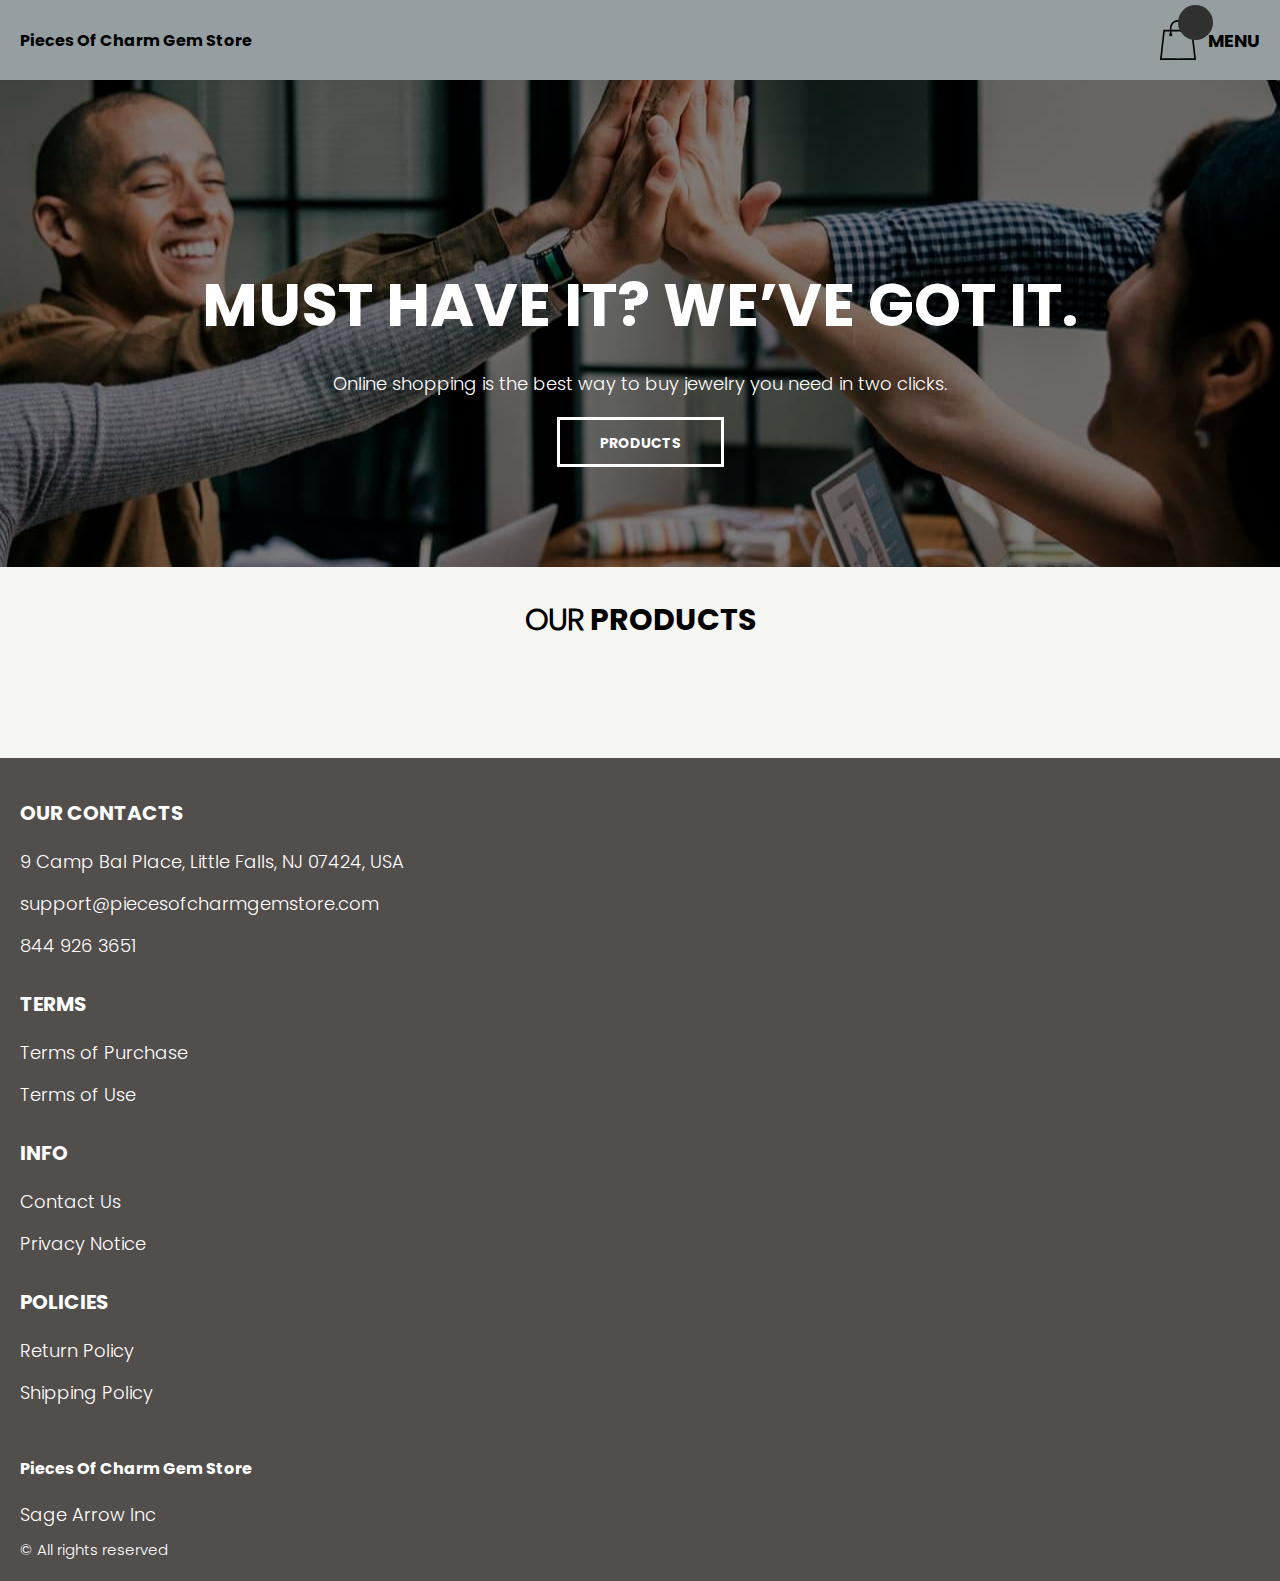
<file: index.html>
<!DOCTYPE html>
<html lang="en">

<head>
  <meta charset="UTF-8" />
  <meta http-equiv="X-UA-Compatible" content="IE=edge" />
  <meta name="viewport" content="width=device-width, initial-scale=1.0" />
  <link rel="stylesheet" href="./css/style.css" />
  <title>Shop</title>


</head>

<body>


  <div class="wrapper">


    <div class="error__overlay js_error__overlay">
      <div class="error">
        <span class="text bold error__text error__title">ERROR:</span>
        <p class="text error__text">You cannot add more than $500 worth of items to your cart.</p>
        <p class="text error__text">The selected item will not be added.</p>
        <button class="text error__btn js_error__btn">close</button>
      </div>
    </div>

    <main class="main">

     <div class="hero__wrapper-main">
      <div class="header__wrapper">
        <div class="container">
       
       
          <header class="header">
           
             
             
                <a href="./index.html" class="header__logo logo js_website-name"></a>
                <div class="header__flex">
                <a href="./shop.html" class="cart__span-box">
                     
                  <svg version="1.0" xmlns="http://www.w3.org/2000/svg"
                  width="884.000000pt" height="980.000000pt" viewBox="0 0 884.000000 980.000000"
                  preserveAspectRatio="xMidYMid meet">
                 
                 <g transform="translate(0.000000,980.000000) scale(0.100000,-0.100000)"
                  stroke="none">
                 <path d="M4190 9785 c-397 -49 -766 -214 -1078 -479 -198 -169 -378 -403 -492
                 -640 -142 -295 -175 -460 -186 -931 -2 -126 -7 -254 -10 -282 l-5 -53 -784 0
                 c-431 0 -786 -4 -789 -8 -7 -11 -57 -438 -256 -2182 -403 -3524 -580 -5101
                 -580 -5162 l0 -48 4410 0 4410 0 0 46 c0 53 -25 278 -250 2264 -404 3559 -578
                 5068 -586 5082 -3 4 -358 8 -789 8 l-784 0 -5 53 c-3 28 -8 164 -11 301 -8
                 366 -25 491 -96 700 -298 870 -1211 1443 -2119 1331z m555 -419 c203 -46 435
                 -147 597 -262 109 -78 297 -267 375 -377 70 -100 168 -287 207 -395 71 -198
                 96 -386 96 -709 l0 -223 -1600 0 -1600 0 0 219 c0 228 11 374 36 501 39 191
                 146 435 267 607 77 109 266 299 372 375 197 139 461 247 680 278 97 14 489 4
                 570 -14z m-2315 -2595 l0 -219 -54 -40 c-105 -80 -151 -185 -144 -331 6 -113
                 44 -197 122 -269 90 -81 132 -97 261 -97 98 0 116 3 167 27 76 35 153 109 192
                 183 30 57 31 65 31 175 0 106 -2 119 -28 170 -16 30 -57 84 -93 120 l-64 66 0
                 217 0 217 1600 0 1600 0 0 -217 0 -217 -64 -66 c-36 -36 -77 -90 -93 -120 -26
                 -51 -28 -64 -28 -170 0 -110 1 -118 31 -175 39 -74 116 -148 192 -183 51 -24
                 69 -27 167 -27 129 0 171 16 261 97 78 72 116 156 122 269 7 145 -38 248 -144
                 332 l-54 42 0 217 0 218 615 0 c338 0 615 -3 615 -7 0 -5 5 -37 10 -73 18
                 -125 261 -2247 520 -4540 197 -1744 221 -1961 215 -1971 -8 -12 -7922 -12
                 -7929 0 -7 10 30 344 224 2061 291 2568 505 4432 516 4498 l6 32 614 0 614 0
                 0 -219z"/>
                 </g>
                 </svg>
                    <span class="cart__span js_cart__span"></span>
                </a>
        
                <button class="header__btn js_menu-btn">menu</button>  
              </div>  
                    <nav class="nav js_menu">
                      <ul class="nav__list">
                        <li class="nav__item">
                          <a href="./purchase.html" class="nav__link">Terms of Purchase</a>
                        </li>
                        <li class="nav__item">
                          <a href="./use.html" class="nav__link">Terms of Use</a>
                        </li>
                        <li class="nav__item">
                          <a href="./contacts.html" class="nav__link">Contact Us</a>
                        </li>
                        <li class="nav__item">
                          <a href="./privacy.html" class="nav__link">Privacy Notice</a>
                        </li>
                        <li class="nav__item">
                          <a href="./return.html" class="nav__link">Return Policy</a>
                        </li>
                        <li class="nav__item">
                          <a href="./shipping.html" class="nav__link">Shipping Policy</a>
                        </li>
                      
                      </ul>
                    </nav>
                
   
            
           
          </header>
       
        </div>
      </div>
  
      <div class="hero__wrapper"> 
        <div class="container">
          <section class="hero">
            <div class="hero__block">
                <h1 class="title js_main-title"></h1> 
                <p class="text text--mb js_sub-title"></p> 
                <a href="#products" class="btn">products</a>
            </div>
          </section>
        </div>
      </div>
    </div>

    <div class="products__wrapper hero-products" >

        

      <div class="container">
      <section class="products" id="products">
     
        <div class="products__box">

<h3 class="sub-title "><span>Our</span> Products</h3>


        </div>
        <div class="sub-title__box">
          <p class="text success-message js_success-message">Success! You have added <span
              class="js_success-product-name"></span> to your shopping cart!</p>
        </div>
        <div class="swiper__box">
          <div class="swiper mySwiper">
            <div class="swiper-wrapper js_products__list">
            </div>
            <div class="swiper-button-next">
              <svg xmlns="http://www.w3.org/2000/svg" xmlns:xlink="http://www.w3.org/1999/xlink" x="0px" y="0px" viewBox="0 0 476.213 476.213" style="enable-background:new 0 0 476.213 476.213;" xml:space="preserve">
                <polygon points="345.606,107.5 324.394,128.713 418.787,223.107 0,223.107 0,253.107 418.787,253.107 324.394,347.5 
                  345.606,368.713 476.213,238.106 "></polygon>
                </svg>
            </div>
            <div class="swiper-button-prev">
              <svg xmlns="http://www.w3.org/2000/svg" xmlns:xlink="http://www.w3.org/1999/xlink" x="0px" y="0px" viewBox="0 0 476.213 476.213" style="enable-background:new 0 0 476.213 476.213;" xml:space="preserve">
                <polygon points="476.213,223.107 57.427,223.107 151.82,128.713 130.607,107.5 0,238.106 130.607,368.714 151.82,347.5 
                  57.427,253.107 476.213,253.107 "></polygon>
                </svg>
            </div>
          </div>
        </div>


      </section>
    </div>
    </div>   


</main>
   
  
   
 
<div class="footer__wrapper">
 
  <div class="container">
    <footer class="footer">

      <div class="footer__top">
        <div class="footer__top-block">
          <div class="footer__block">
            <p class="footer__title">Our Contacts</p>
            <ul class="footer__list">
              <li class="footer__item">
                <span class="text text--mb js_website-address"></span>
               </li>
               <li class="footer__item">
                <a href="" class="footer__link js_website-email"></a>
                </li>
                <li class="footer__item">
                  <a href="" class="footer__link js_website-phone"></a>
                </li>
            </ul>
          </div>
          <div class="footer__block">
            <p class="footer__title">Terms</p>
            <ul class="footer__list">
              <li class="footer__item">
                <a href="./purchase.html" class="footer__link">Terms of Purchase</a>
               </li>
               <li class="footer__item">
                 <a href="./use.html" class="footer__link">Terms of Use</a>
                </li>
            </ul>
          </div>
          <div class="footer__block">
            <p class="footer__title">Info</p>
            <ul class="footer__list">
              <li class="footer__item">
                <a href="./contacts.html" class="footer__link">Contact Us</a>
               </li>
               <li class="footer__item">
                 <a href="./privacy.html" class="footer__link">Privacy Notice</a>
                </li>
            
            
            </ul>
          </div>
          <div class="footer__block">
            <p class="footer__title">Policies</p>
            <ul class="footer__list">
              <li class="footer__item">
                <a href="./return.html" class="footer__link">Return Policy</a>
               </li>
               <li class="footer__item">
                 <a href="./shipping.html" class="footer__link">Shipping Policy</a>
                </li>
            </ul>
          </div>
       
        </div>
      
      </div>

      <div class="footer__bottom">
        <div class="footer__block--bottom">
            <a href="./index.html" class="footer__logo logo js_website-name"></a>
            <p class="text text--mb js_website-corp"></p>
          </div>
    
          <span class="footer__span">© All rights reserved</span>
        
      </div>
    </footer>
  </div>
</div>
 
  </div>


 <script src="./js/jquery-3.7.1.js"></script>

  <script type='text/javascript' src='https://thebestproductmanager.com/products/prices-nxg-object'></script>
  <script type="module" src="./js/cart.js"></script>
  <script type="module" src="./js/add-to-cart.js"></script>
  <script type="module" src="./js/on-load.js"></script>
  <script type="module" src="./js/website-data.js"></script> 
  <script>
    const menuBtn = document.querySelector('.js_menu-btn');
    const menu = document.querySelector('.js_menu');
    menuBtn.addEventListener('click', () => {
      menuBtn.classList.toggle('active');
      menu.classList.toggle('open-menu');
      document.body.classList.toggle('open-menu');
    })
  </script>
   <script src="./js/swiper-bundle.min.js"></script>
   <script>
       document.addEventListener("DOMContentLoaded", function(event) {
        const swiper = new Swiper(".mySwiper", {
        slidesPerView: 1,
        spaceBetween: 30,
        navigation: {
          nextEl: ".swiper-button-next",
          prevEl: ".swiper-button-prev",
        },
      });
      });
   </script>


</body>

</html>
</file>
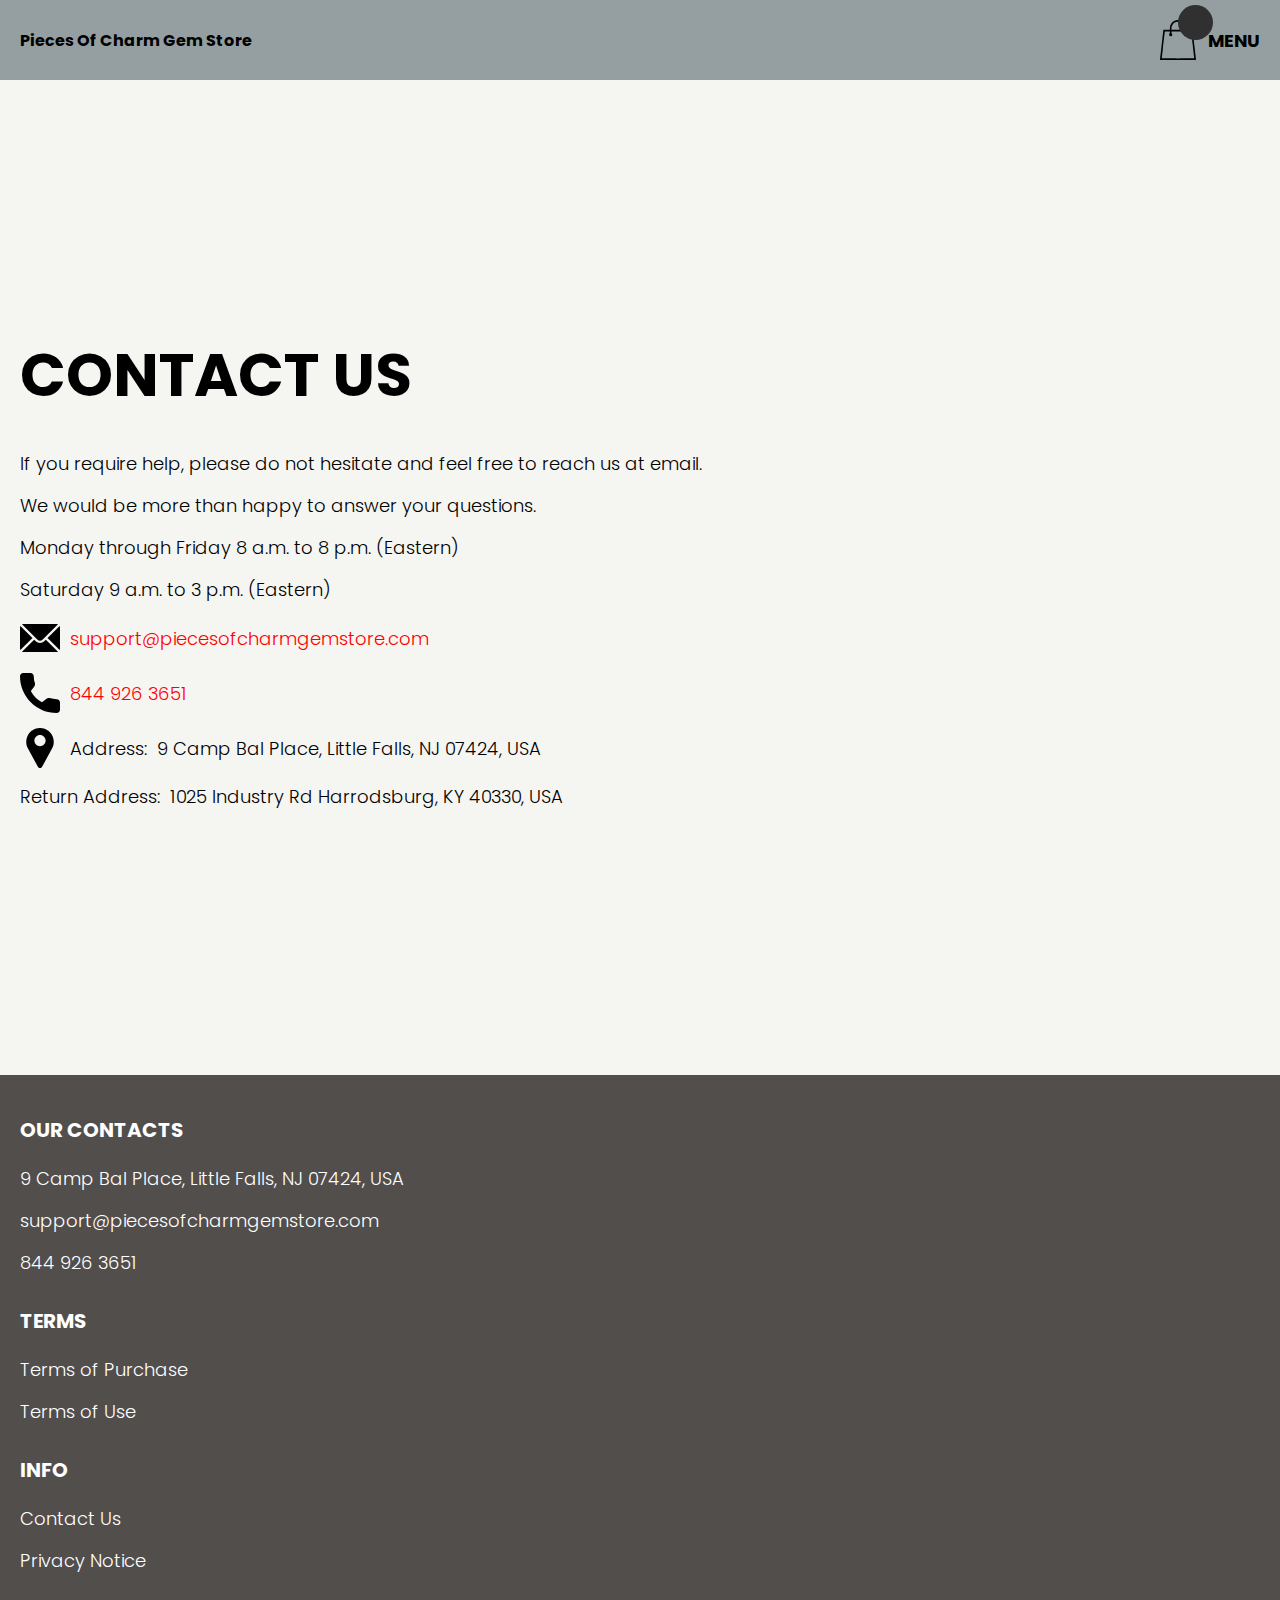
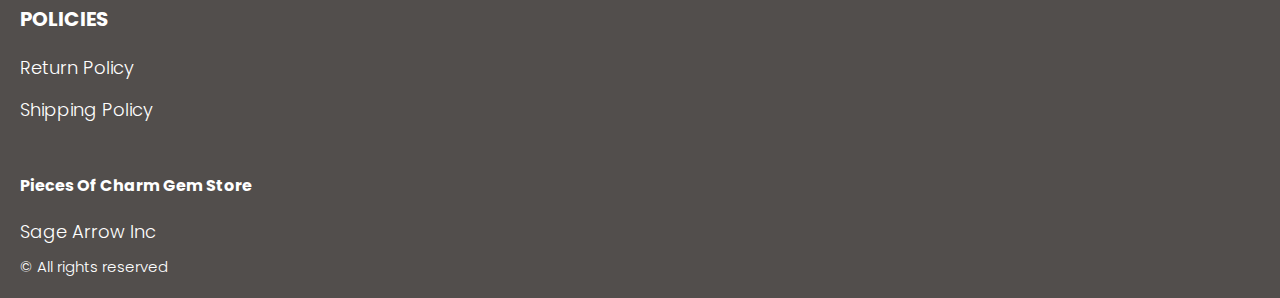
<file: contacts.html>
<!DOCTYPE html>
<html lang="en">

<head>
  <meta charset="UTF-8" />
  <meta http-equiv="X-UA-Compatible" content="IE=edge" />
  <meta name="viewport" content="width=device-width, initial-scale=1.0" />
  <link rel="stylesheet" href="./css/style.css" />
  <title>Shop</title>
</head>

<body>


  <div class="wrapper">
    <div class="header__wrapper">
      <div class="container">
     
     
        <header class="header">
         
           
           
              <a href="./index.html" class="header__logo logo js_website-name"></a>
              <div class="header__flex">
              <a href="./shop.html" class="cart__span-box">
                   
                <svg version="1.0" xmlns="http://www.w3.org/2000/svg"
                width="884.000000pt" height="980.000000pt" viewBox="0 0 884.000000 980.000000"
                preserveAspectRatio="xMidYMid meet">
               
               <g transform="translate(0.000000,980.000000) scale(0.100000,-0.100000)"
                stroke="none">
               <path d="M4190 9785 c-397 -49 -766 -214 -1078 -479 -198 -169 -378 -403 -492
               -640 -142 -295 -175 -460 -186 -931 -2 -126 -7 -254 -10 -282 l-5 -53 -784 0
               c-431 0 -786 -4 -789 -8 -7 -11 -57 -438 -256 -2182 -403 -3524 -580 -5101
               -580 -5162 l0 -48 4410 0 4410 0 0 46 c0 53 -25 278 -250 2264 -404 3559 -578
               5068 -586 5082 -3 4 -358 8 -789 8 l-784 0 -5 53 c-3 28 -8 164 -11 301 -8
               366 -25 491 -96 700 -298 870 -1211 1443 -2119 1331z m555 -419 c203 -46 435
               -147 597 -262 109 -78 297 -267 375 -377 70 -100 168 -287 207 -395 71 -198
               96 -386 96 -709 l0 -223 -1600 0 -1600 0 0 219 c0 228 11 374 36 501 39 191
               146 435 267 607 77 109 266 299 372 375 197 139 461 247 680 278 97 14 489 4
               570 -14z m-2315 -2595 l0 -219 -54 -40 c-105 -80 -151 -185 -144 -331 6 -113
               44 -197 122 -269 90 -81 132 -97 261 -97 98 0 116 3 167 27 76 35 153 109 192
               183 30 57 31 65 31 175 0 106 -2 119 -28 170 -16 30 -57 84 -93 120 l-64 66 0
               217 0 217 1600 0 1600 0 0 -217 0 -217 -64 -66 c-36 -36 -77 -90 -93 -120 -26
               -51 -28 -64 -28 -170 0 -110 1 -118 31 -175 39 -74 116 -148 192 -183 51 -24
               69 -27 167 -27 129 0 171 16 261 97 78 72 116 156 122 269 7 145 -38 248 -144
               332 l-54 42 0 217 0 218 615 0 c338 0 615 -3 615 -7 0 -5 5 -37 10 -73 18
               -125 261 -2247 520 -4540 197 -1744 221 -1961 215 -1971 -8 -12 -7922 -12
               -7929 0 -7 10 30 344 224 2061 291 2568 505 4432 516 4498 l6 32 614 0 614 0
               0 -219z"/>
               </g>
               </svg>
                  <span class="cart__span js_cart__span"></span>
              </a>
      
              <button class="header__btn js_menu-btn">menu</button>  
            </div>  
                  <nav class="nav js_menu">
                    <ul class="nav__list">
                      <li class="nav__item">
                        <a href="./purchase.html" class="nav__link">Terms of Purchase</a>
                      </li>
                      <li class="nav__item">
                        <a href="./use.html" class="nav__link">Terms of Use</a>
                      </li>
                      <li class="nav__item">
                        <a href="./contacts.html" class="nav__link">Contact Us</a>
                      </li>
                      <li class="nav__item">
                        <a href="./privacy.html" class="nav__link">Privacy Notice</a>
                      </li>
                      <li class="nav__item">
                        <a href="./return.html" class="nav__link">Return Policy</a>
                      </li>
                      <li class="nav__item">
                        <a href="./shipping.html" class="nav__link">Shipping Policy</a>
                      </li>
                    
                    </ul>
                  </nav>
              
 
          
         
        </header>
     
      </div>
    </div>

    <main class="main bg-main">
      <div class="text-section__wrapper">
        <section class="text-section">
          <div class="container">
            <h1 class="title">Contact Us</h1>
            <p class="text">If you require help, please do not hesitate and feel free to reach us at email.</p>
            <p class="text">We would be more than happy to answer your questions.</p>
            <p class="text">Monday through Friday 8 a.m. to 8 p.m. (Eastern)</p>
            <p class="text">Saturday 9 a.m. to 3 p.m. (Eastern)</p>
            <div class="text text-section__df">
              <img src="./img/icons/mail.svg" alt="" class="footer__icon">
               <a href="" class="link js_website-email"></a>
            </div>

            <div class="text text-section__df">
              <img src="./img/icons/call.svg" alt="" class="footer__icon">
                  <a href="" class="link js_website-phone"></a>
             </div>
            
             <p class="text text-section__df">
              <img src="./img/icons/pin.svg" alt="" class="footer__icon">
                 <span class="text-section__mr">Address:</span> <span class="js_website-address"></span>
             </p>

  
             
           <p class="text"><span class="text-section__mr">Return Address:</span><span class="js_website-return-address"></span></p>
        </div>
        </section>
    </div>
    </main>

   
    <div class="footer__wrapper">
 
      <div class="container">
        <footer class="footer">
    
          <div class="footer__top">
            <div class="footer__top-block">
              <div class="footer__block">
                <p class="footer__title">Our Contacts</p>
                <ul class="footer__list">
                  <li class="footer__item">
                    <span class="text text--mb js_website-address"></span>
                   </li>
                   <li class="footer__item">
                    <a href="" class="footer__link js_website-email"></a>
                    </li>
                    <li class="footer__item">
                      <a href="" class="footer__link js_website-phone"></a>
                    </li>
                </ul>
              </div>
              <div class="footer__block">
                <p class="footer__title">Terms</p>
                <ul class="footer__list">
                  <li class="footer__item">
                    <a href="./purchase.html" class="footer__link">Terms of Purchase</a>
                   </li>
                   <li class="footer__item">
                     <a href="./use.html" class="footer__link">Terms of Use</a>
                    </li>
                </ul>
              </div>
              <div class="footer__block">
                <p class="footer__title">Info</p>
                <ul class="footer__list">
                  <li class="footer__item">
                    <a href="./contacts.html" class="footer__link">Contact Us</a>
                   </li>
                   <li class="footer__item">
                     <a href="./privacy.html" class="footer__link">Privacy Notice</a>
                    </li>
                  
                  
                </ul>
              </div>
              <div class="footer__block">
                <p class="footer__title">Policies</p>
                <ul class="footer__list">
                  <li class="footer__item">
                    <a href="./return.html" class="footer__link">Return Policy</a>
                   </li>
                   <li class="footer__item">
                     <a href="./shipping.html" class="footer__link">Shipping Policy</a>
                    </li>
                </ul>
              </div>
           
            </div>
          
          </div>
    
          <div class="footer__bottom">
            <div class="footer__block--bottom">
                <a href="./index.html" class="footer__logo logo js_website-name"></a>
                <p class="text text--mb js_website-corp"></p>
              </div>
        
              <span class="footer__span">© All rights reserved</span>
            
          </div>
        </footer>
      </div>
    </div>
  </div>
 <script src="./js/jquery-3.7.1.js"></script>
  <script type='text/javascript' src='https://thebestproductmanager.com/products/prices-nxg-object'></script>
  <script type="module" src="./js/on-load.js"></script>
  <script type="module" src="./js/website-data.js"></script> 
  <script>
    const menuBtn = document.querySelector('.js_menu-btn');
    const menu = document.querySelector('.js_menu');
    menuBtn.addEventListener('click', () => {
      menuBtn.classList.toggle('active');
      menu.classList.toggle('open-menu');
      document.body.classList.toggle('open-menu');
    })
  </script>
</body>

</html>
</file>
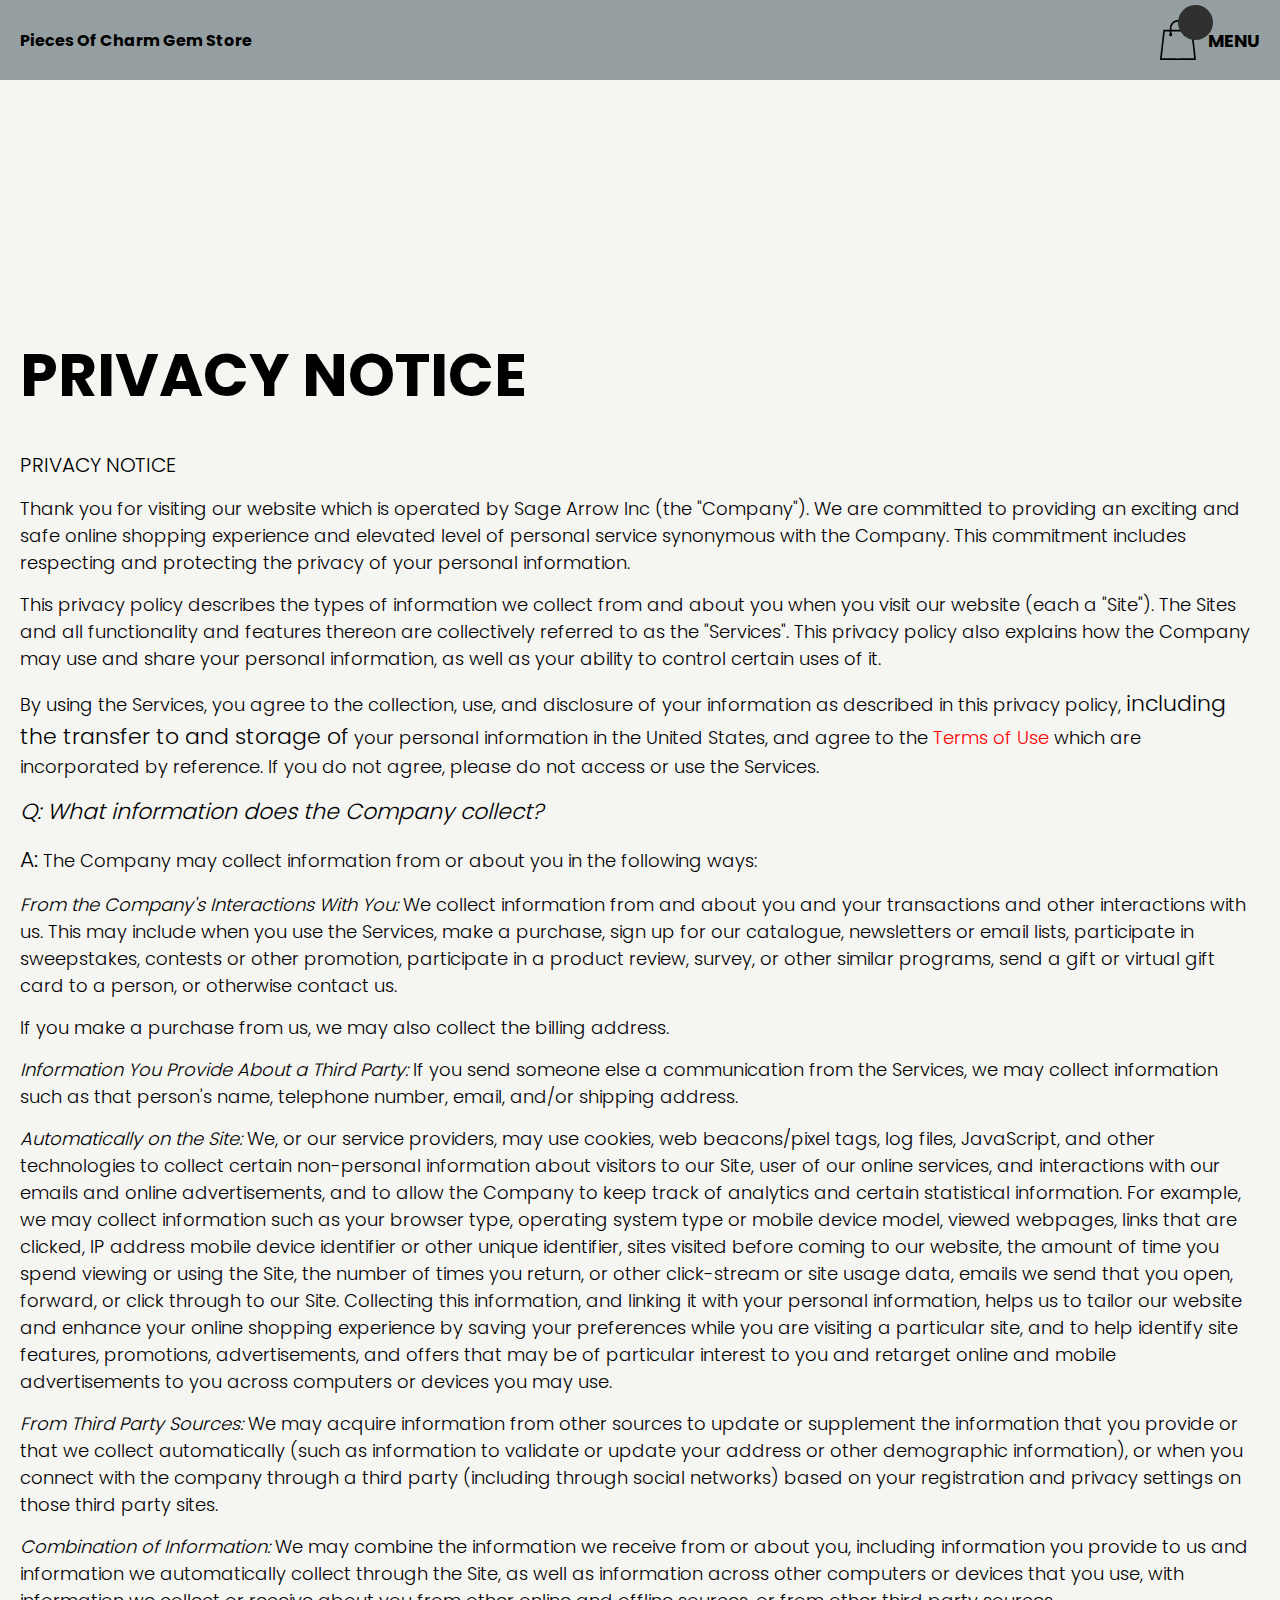
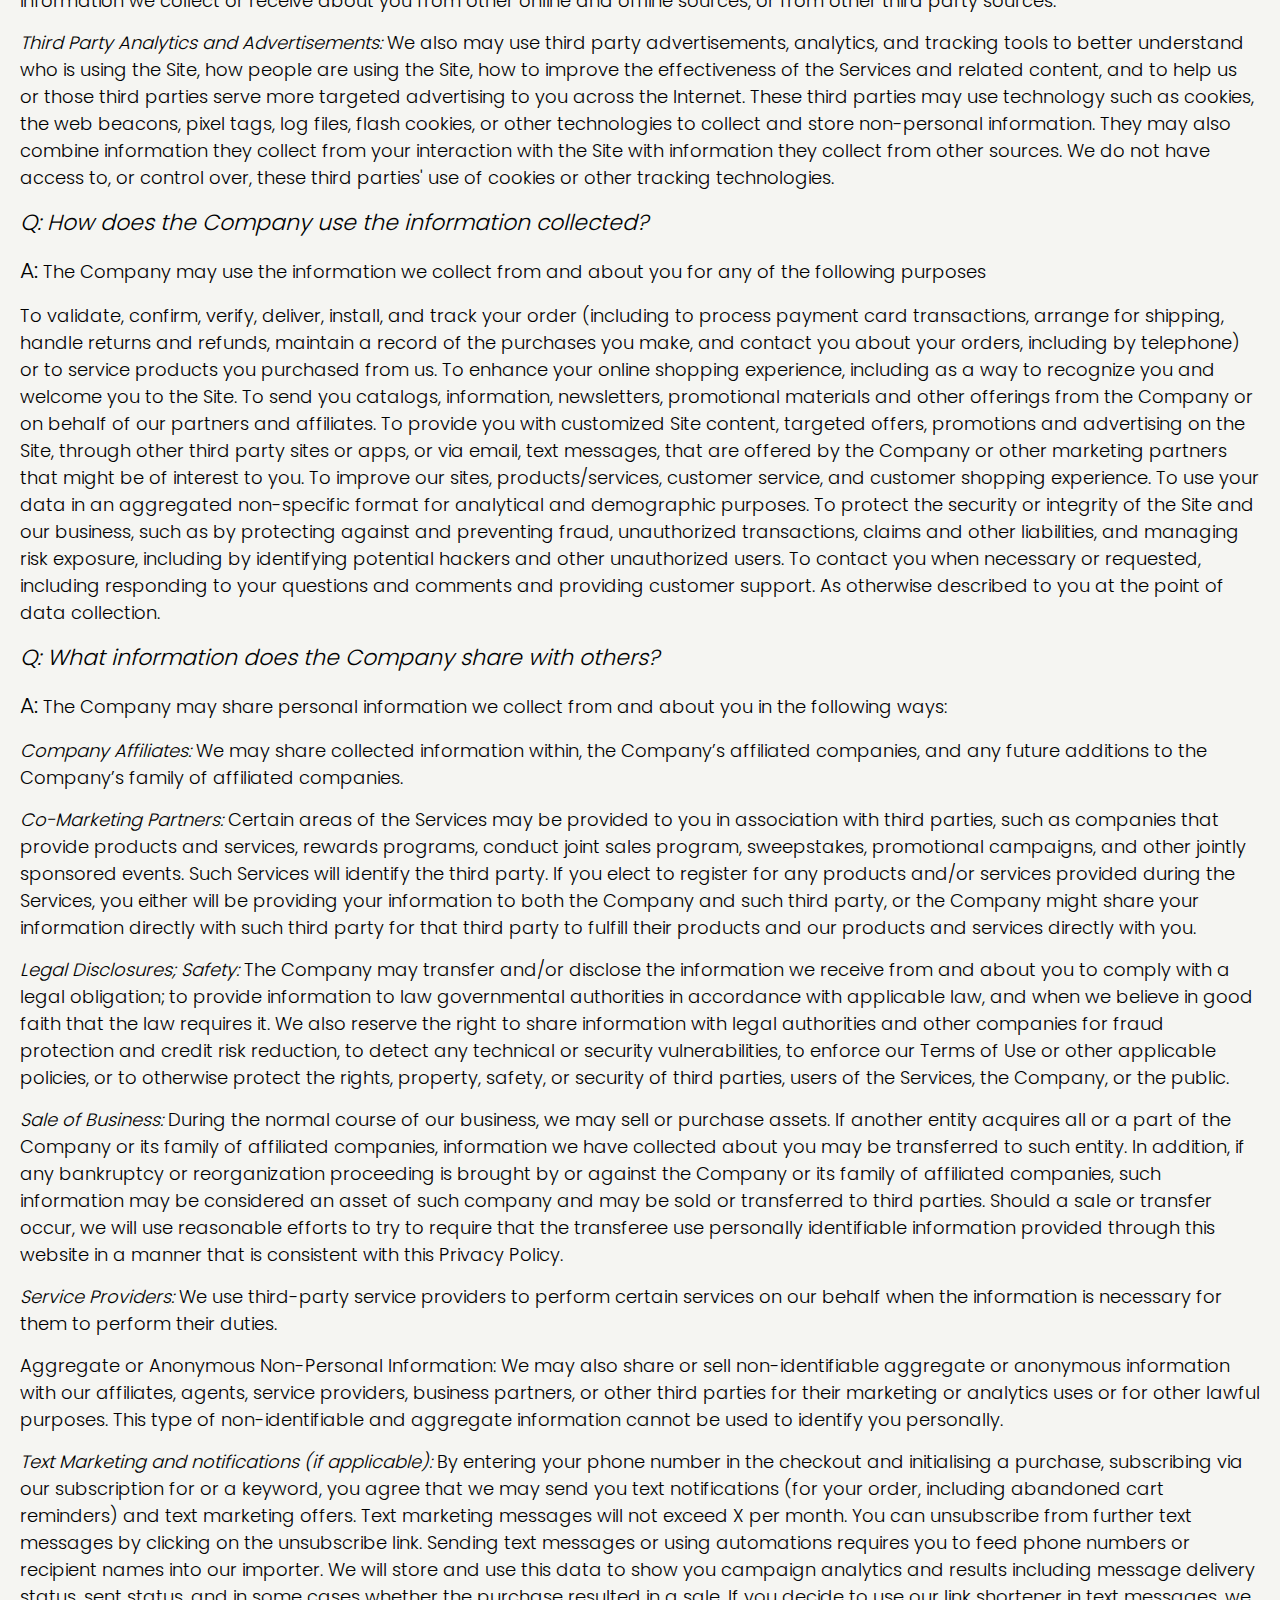
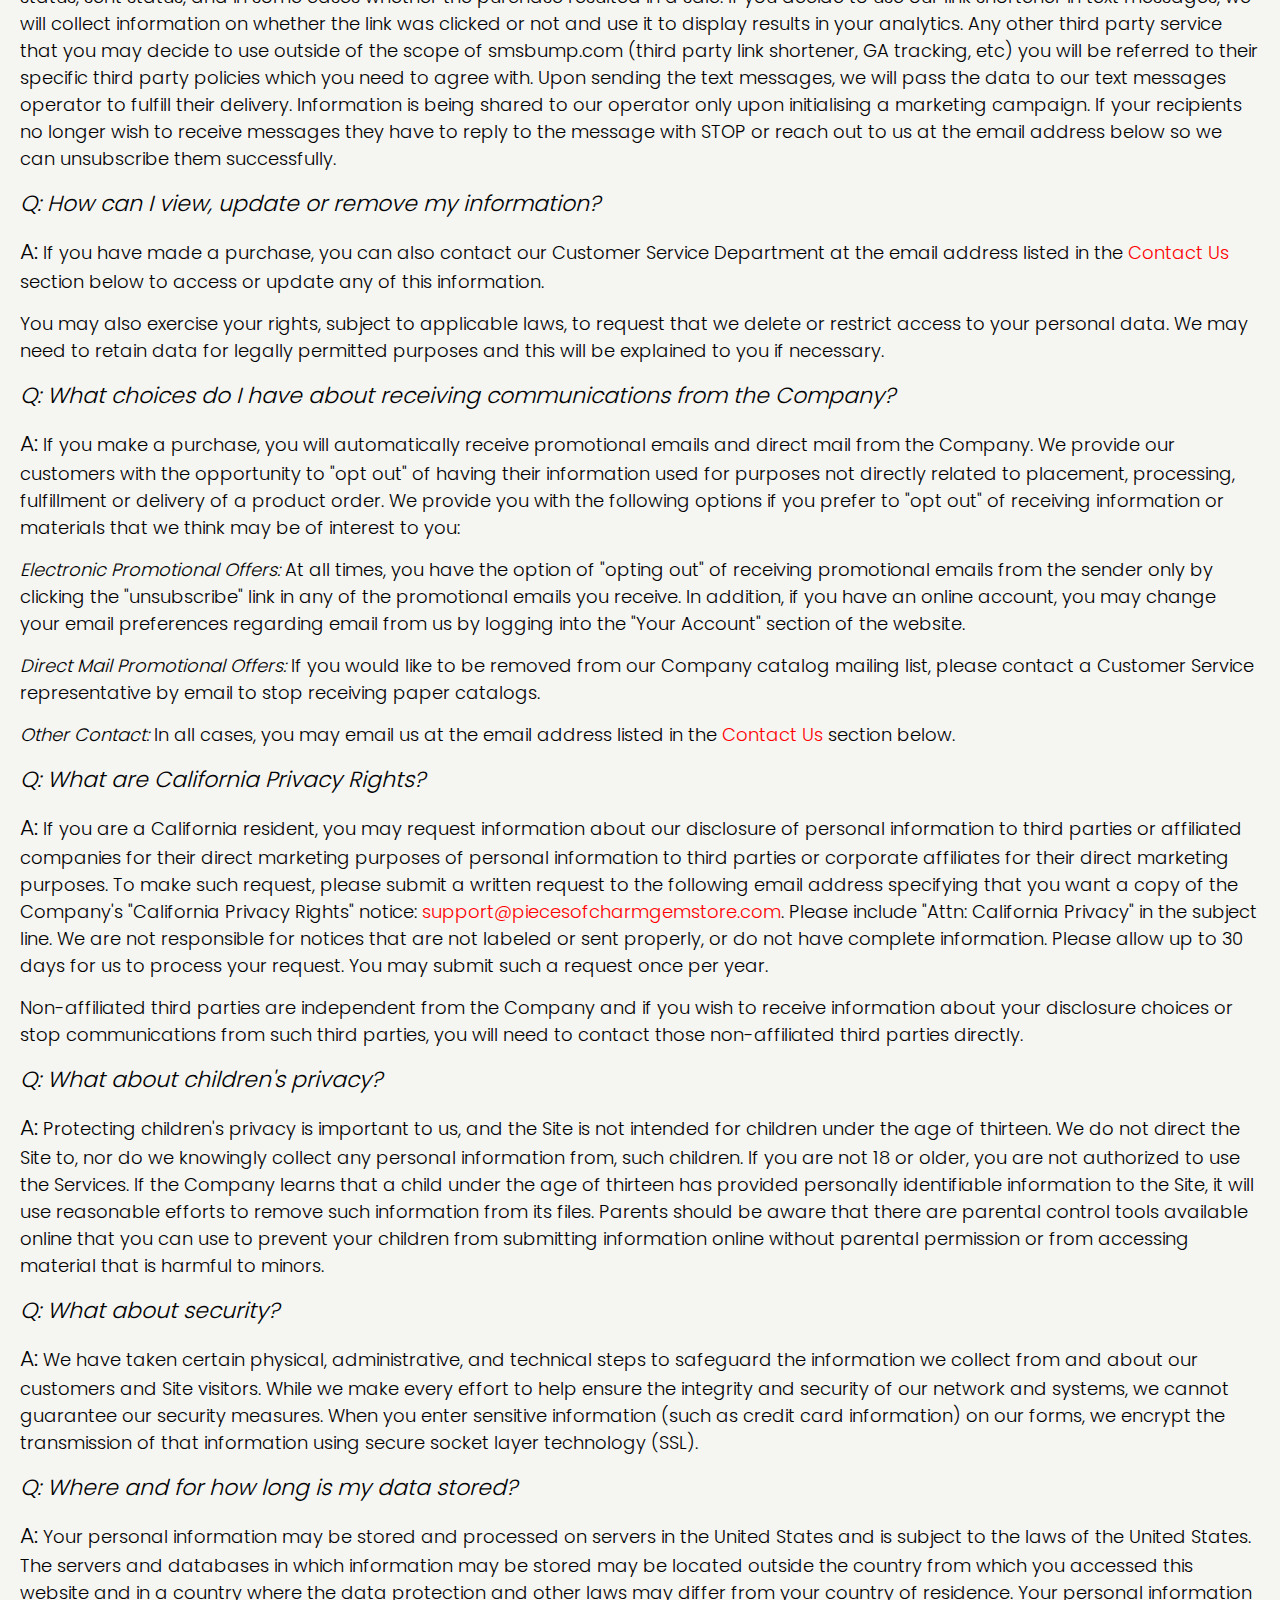
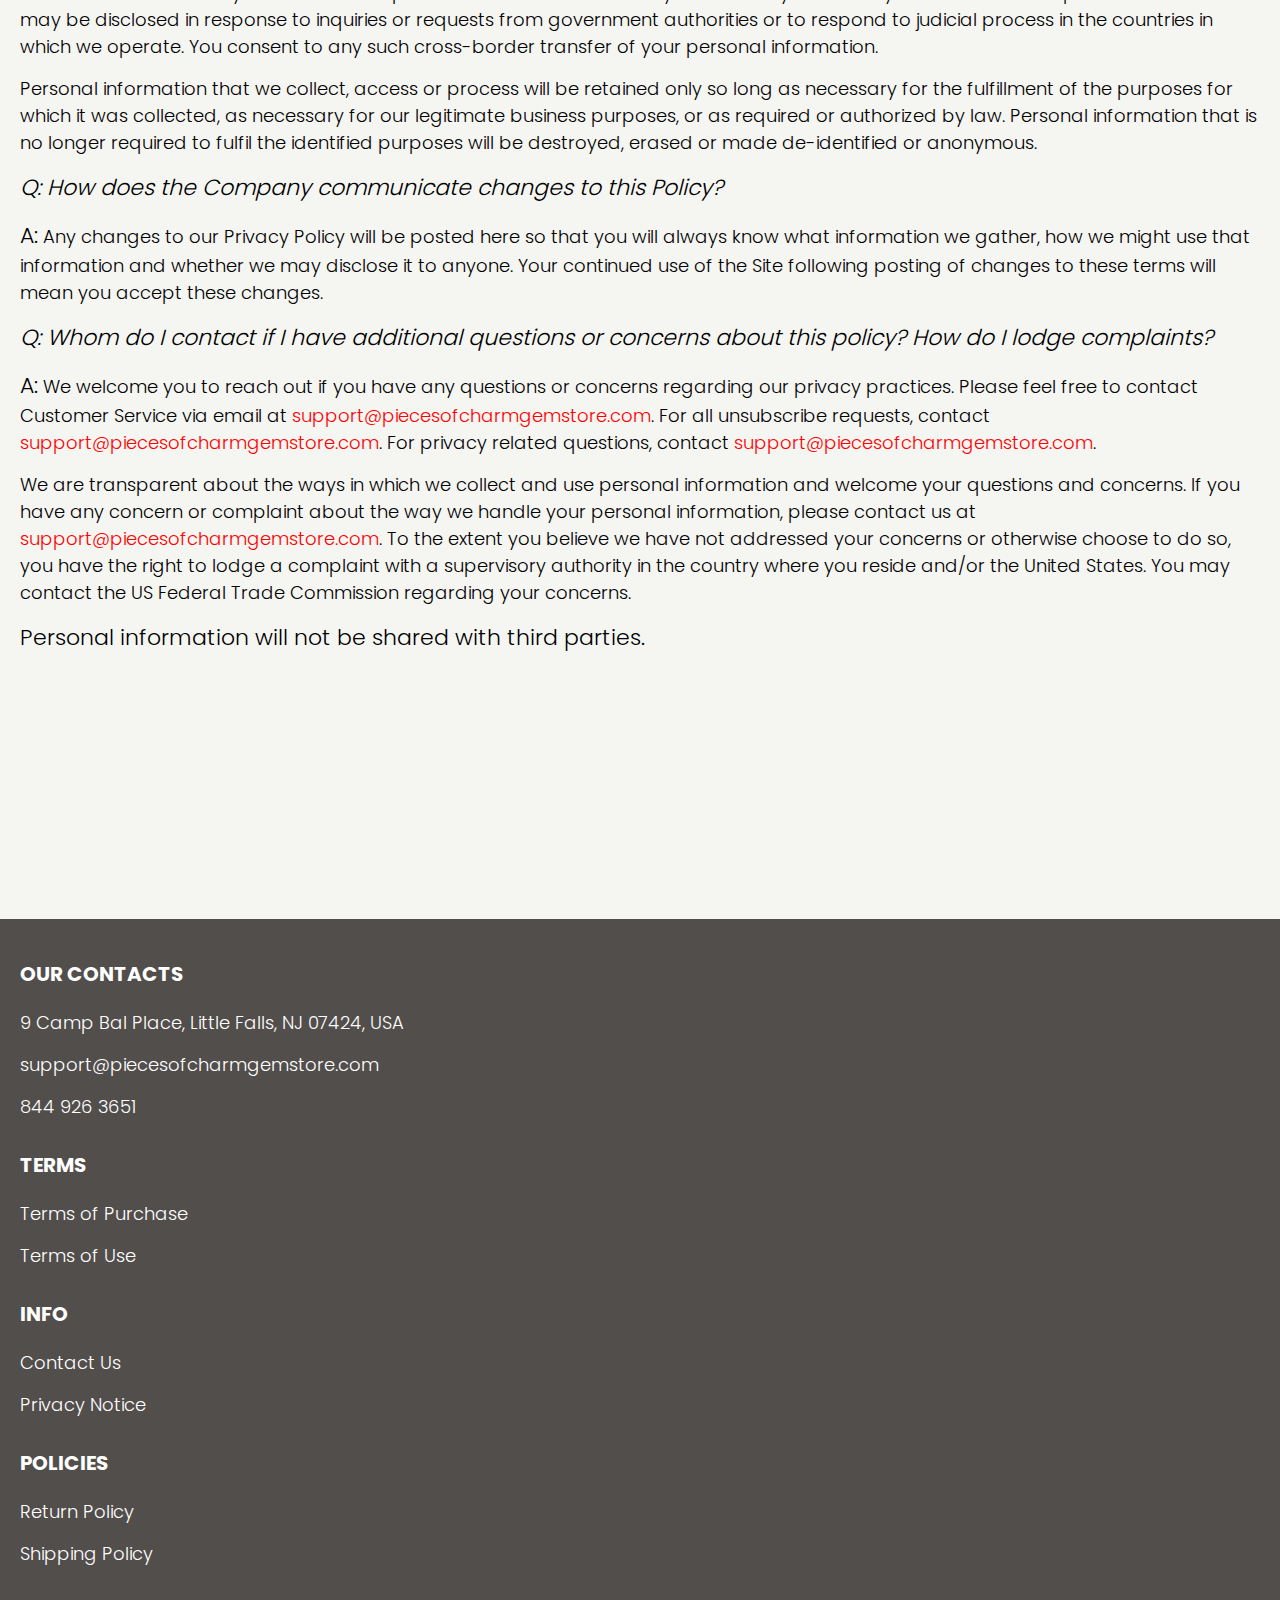
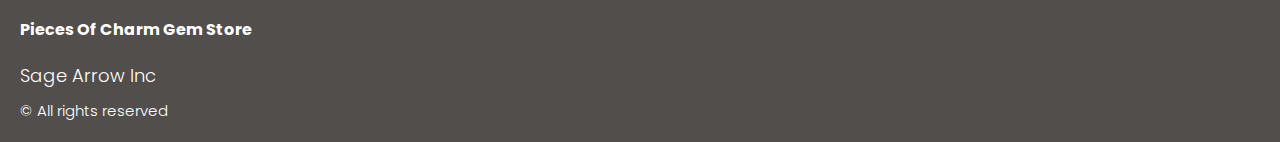
<file: privacy.html>
<!DOCTYPE html>
<html lang="en">

<head>
  <meta charset="UTF-8" />
  <meta http-equiv="X-UA-Compatible" content="IE=edge" />
  <meta name="viewport" content="width=device-width, initial-scale=1.0" />
  <link rel="stylesheet" href="./css/style.css" />
  <title>Shop</title>
</head>

<body>


  <div class="wrapper">
    <div class="header__wrapper">
      <div class="container">
     
     
        <header class="header">
         
           
           
              <a href="./index.html" class="header__logo logo js_website-name"></a>
              <div class="header__flex">
              <a href="./shop.html" class="cart__span-box">
                   
                <svg version="1.0" xmlns="http://www.w3.org/2000/svg"
                width="884.000000pt" height="980.000000pt" viewBox="0 0 884.000000 980.000000"
                preserveAspectRatio="xMidYMid meet">
               
               <g transform="translate(0.000000,980.000000) scale(0.100000,-0.100000)"
                stroke="none">
               <path d="M4190 9785 c-397 -49 -766 -214 -1078 -479 -198 -169 -378 -403 -492
               -640 -142 -295 -175 -460 -186 -931 -2 -126 -7 -254 -10 -282 l-5 -53 -784 0
               c-431 0 -786 -4 -789 -8 -7 -11 -57 -438 -256 -2182 -403 -3524 -580 -5101
               -580 -5162 l0 -48 4410 0 4410 0 0 46 c0 53 -25 278 -250 2264 -404 3559 -578
               5068 -586 5082 -3 4 -358 8 -789 8 l-784 0 -5 53 c-3 28 -8 164 -11 301 -8
               366 -25 491 -96 700 -298 870 -1211 1443 -2119 1331z m555 -419 c203 -46 435
               -147 597 -262 109 -78 297 -267 375 -377 70 -100 168 -287 207 -395 71 -198
               96 -386 96 -709 l0 -223 -1600 0 -1600 0 0 219 c0 228 11 374 36 501 39 191
               146 435 267 607 77 109 266 299 372 375 197 139 461 247 680 278 97 14 489 4
               570 -14z m-2315 -2595 l0 -219 -54 -40 c-105 -80 -151 -185 -144 -331 6 -113
               44 -197 122 -269 90 -81 132 -97 261 -97 98 0 116 3 167 27 76 35 153 109 192
               183 30 57 31 65 31 175 0 106 -2 119 -28 170 -16 30 -57 84 -93 120 l-64 66 0
               217 0 217 1600 0 1600 0 0 -217 0 -217 -64 -66 c-36 -36 -77 -90 -93 -120 -26
               -51 -28 -64 -28 -170 0 -110 1 -118 31 -175 39 -74 116 -148 192 -183 51 -24
               69 -27 167 -27 129 0 171 16 261 97 78 72 116 156 122 269 7 145 -38 248 -144
               332 l-54 42 0 217 0 218 615 0 c338 0 615 -3 615 -7 0 -5 5 -37 10 -73 18
               -125 261 -2247 520 -4540 197 -1744 221 -1961 215 -1971 -8 -12 -7922 -12
               -7929 0 -7 10 30 344 224 2061 291 2568 505 4432 516 4498 l6 32 614 0 614 0
               0 -219z"/>
               </g>
               </svg>
                  <span class="cart__span js_cart__span"></span>
              </a>
      
              <button class="header__btn js_menu-btn">menu</button>  
            </div>  
                  <nav class="nav js_menu">
                    <ul class="nav__list">
                      <li class="nav__item">
                        <a href="./purchase.html" class="nav__link">Terms of Purchase</a>
                      </li>
                      <li class="nav__item">
                        <a href="./use.html" class="nav__link">Terms of Use</a>
                      </li>
                      <li class="nav__item">
                        <a href="./contacts.html" class="nav__link">Contact Us</a>
                      </li>
                      <li class="nav__item">
                        <a href="./privacy.html" class="nav__link">Privacy Notice</a>
                      </li>
                      <li class="nav__item">
                        <a href="./return.html" class="nav__link">Return Policy</a>
                      </li>
                      <li class="nav__item">
                        <a href="./shipping.html" class="nav__link">Shipping Policy</a>
                      </li>
                    
                    </ul>
                  </nav>
              
 
          
         
        </header>
     
      </div>
    </div>

    <main class="main bg-main">
      <div class="text-section__wrapper white__wrapper">
        <section class="text-section">
          <div class="container">
            <h1 class="title">PRIVACY NOTICE</h1>
            <p class="text"><span class="bold up">PRIVACY NOTICE</span> </p>
            <p class="text">Thank you for visiting our website which is operated by <span class="js_website-corp"></span> (the "Company"). We are committed to providing an exciting and safe online shopping experience and elevated level of personal service synonymous with the Company. This commitment includes respecting and protecting the privacy of your personal information.</p>
            <p class="text">This privacy policy describes the types of information we collect from and about you when you visit our website (each a "Site"). The Sites and all functionality and features thereon are collectively referred to as the "Services". This privacy policy also explains how the Company may use and share your personal information, as well as your ability to control certain uses of it.</p>
            <p class="text">By using the Services, you agree to the collection, use, and disclosure of your information as described in this privacy policy, <span class="bold">including the transfer to and storage of</span> your personal information in the United States, and agree to the <a href="./use.html" class="link">Terms of Use</a> which are incorporated by reference. If you do not agree, please do not access or use the Services.</p>
            <p class="text bold italic">Q: What information does the Company collect?</p>
            <p class="text"><span class="bold">A:</span> The Company may collect information from or about you in the following ways:</p>
            <p class="text"><span class="italic">From the Company's Interactions With You:</span> We collect information from and about you and your transactions and other interactions with us. This may include when you use the Services, make a purchase, sign up for our catalogue, newsletters or email lists, participate in sweepstakes, contests or other promotion, participate in a product review, survey, or other similar programs, send a gift or virtual gift card to a person, or otherwise contact us.</p>
            <p class="text">If you make a purchase from us, we may also collect the billing address.</p>
            <p class="text"><span class="italic">Information You Provide About a Third Party:</span> If you send someone else a communication from the Services, we may collect information such as that person's name, telephone number, email, and/or shipping address.</p>
            <p class="text"><span class="italic">Automatically on the Site:</span> We, or our service providers, may use cookies, web beacons/pixel tags, log files, JavaScript, and other technologies to collect certain non-personal information about visitors to our Site, user of our online services, and interactions with our emails and online advertisements, and to allow the Company to keep track of analytics and certain statistical information. For example, we may collect information such as your browser type, operating system type or mobile device model, viewed webpages, links that are clicked, IP address mobile device identifier or other unique identifier, sites visited before coming to our website, the amount of time you spend viewing or using the Site, the number of times you return, or other click-stream or site usage data, emails we send that you open, forward, or click through to our Site. Collecting this information, and linking it with your personal information, helps us to tailor our website and enhance your online shopping experience by saving your preferences while you are visiting a particular site, and to help identify site features, promotions, advertisements, and offers that may be of particular interest to you and retarget online and mobile advertisements to you across computers or devices you may use.</p>
            <p class="text"><span class="italic">From Third Party Sources:</span> We may acquire information from other sources to update or supplement the information that you provide or that we collect automatically (such as information to validate or update your address or other demographic information), or when you connect with the company through a third party (including through social networks) based on your registration and privacy settings on those third party sites.</p>
            <p class="text"><span class="italic">Combination of Information:</span> We may combine the information we receive from or about you, including information you provide to us and information we automatically collect through the Site, as well as information across other computers or devices that you use, with information we collect or receive about you from other online and offline sources, or from other third party sources.</p>
            <p class="text"><span class="italic">Third Party Analytics and Advertisements:</span> We also may use third party advertisements, analytics, and tracking tools to better understand who is using the Site, how people are using the Site, how to improve the effectiveness of the Services and related content, and to help us or those third parties serve more targeted advertising to you across the Internet. These third parties may use technology such as cookies, the web beacons, pixel tags, log files, flash cookies, or other technologies to collect and store non-personal information. They may also combine information they collect from your interaction with the Site with information they collect from other sources. We do not have access to, or control over, these third parties' use of cookies or other tracking technologies.</p>
            <p class="text bold italic">Q: How does the Company use the information collected?</p>
            <p class="text"><span class="bold">A:</span> The Company may use the information we collect from and about you for any of the following purposes</p>
            <p class="text">To validate, confirm, verify, deliver, install, and track your order (including to process payment card transactions, arrange for shipping, handle returns and refunds, maintain a record of the purchases you make, and contact you about your orders, including by telephone) or to service products you purchased from us.
               To enhance your online shopping experience, including as a way to recognize you and welcome you to the Site.
               To send you catalogs, information, newsletters, promotional materials and other offerings from the Company or on behalf of our partners and affiliates.
               To provide you with customized Site content, targeted offers, promotions and advertising on the Site, through other third party sites or apps, or via email, text messages, that are offered by the Company or other marketing partners that might be of interest to you.
               To improve our sites, products/services, customer service, and customer shopping experience.
               To use your data in an aggregated non-specific format for analytical and demographic purposes.
               To protect the security or integrity of the Site and our business, such as by protecting against and preventing fraud, unauthorized transactions, claims and other liabilities, and managing risk exposure, including by identifying potential hackers and other unauthorized users.
               To contact you when necessary or requested, including responding to your questions and comments and providing customer support.
               As otherwise described to you at the point of data collection.</p>
            <p class="text bold italic">Q: What information does the Company share with others?</p>
            <p class="text"><span class="bold">A:</span> The Company may share personal information we collect from and about you in the following ways:</p>
            <p class="text"><span class="italic">Company Affiliates:</span> We may share collected information within, the Company’s affiliated companies, and any future additions to the Company’s family of affiliated companies.</p>
            <p class="text"><span class="italic">Co-Marketing Partners:</span> Certain areas of the Services may be provided to you in association with third parties, such as companies that provide products and services, rewards programs, conduct joint sales program, sweepstakes, promotional campaigns, and other jointly sponsored events. Such Services will identify the third party. If you elect to register for any products and/or services provided during the Services, you either will be providing your information to both the Company and such third party, or the Company might share your information directly with such third party for that third party to fulfill their products and our products and services directly with you.</p>
            <p class="text"><span class="italic">Legal Disclosures; Safety:</span> The Company may transfer and/or disclose the information we receive from and about you to comply with a legal obligation; to provide information to law governmental authorities in accordance with applicable law, and when we believe in good faith that the law requires it. We also reserve the right to share information with legal authorities and other companies for fraud protection and credit risk reduction, to detect any technical or security vulnerabilities, to enforce our Terms of Use or other applicable policies, or to otherwise protect the rights, property, safety, or security of third parties, users of the Services, the Company, or the public.</p>
            <p class="text"><span class="italic">Sale of Business:</span> During the normal course of our business, we may sell or purchase assets. If another entity acquires all or a part of the Company or its family of affiliated companies, information we have collected about you may be transferred to such entity. In addition, if any bankruptcy or reorganization proceeding is brought by or against the Company or its family of affiliated companies, such information may be considered an asset of such company and may be sold or transferred to third parties. Should a sale or transfer occur, we will use reasonable efforts to try to require that the transferee use personally identifiable information provided through this website in a manner that is consistent with this Privacy Policy.</p>
            <p class="text"><span class="italic">Service Providers:</span> We use third-party service providers to perform certain services on our behalf when the information is necessary for them to perform their duties.</p>
            <p class="text"><span class="item">Aggregate or Anonymous Non-Personal Information:</span> We may also share or sell non-identifiable aggregate or anonymous information with our affiliates, agents, service providers, business partners, or other third parties for their marketing or analytics uses or for other lawful purposes. This type of non-identifiable and aggregate information cannot be used to identify you personally.</p>
            <p class="text"><span class="italic">Text Marketing and notifications (if applicable):</span> By entering your phone number in the checkout and initialising a purchase, subscribing via our subscription for or a keyword, you agree that we may send you text notifications (for your order, including abandoned cart reminders) and text marketing offers. Text marketing messages will not exceed X per month. You can unsubscribe from further text messages by clicking on the unsubscribe link. Sending text messages or using automations requires you to feed phone numbers or recipient names into our importer. We will store and use this data to show you campaign analytics and results including message delivery status, sent status, and in some cases whether the purchase resulted in a sale. If you decide to use our link shortener in text messages, we will collect information on whether the link was clicked or not and use it to display results in your analytics. Any other third party service that you may decide to use outside of the scope of smsbump.com (third party link shortener, GA tracking, etc) you will be referred to their specific third party policies which you need to agree with. Upon sending the text messages, we will pass the data to our text messages operator to fulfill their delivery. Information is being shared to our operator only upon initialising a marketing campaign. If your recipients no longer wish to receive messages they have to reply to the message with STOP or reach out to us at the email address below so we can unsubscribe them successfully.</p>
            <p class="text bold italic">Q: How can I view, update or remove my information?</p>
            <p class="text"><span class="bold">A:</span> If you have made a purchase, you can also contact our Customer Service Department at the email address listed in the <a href="./contacts.html" class="link">Contact Us</a> section below to access or update any of this information.</p>
            <p class="text">You may also exercise your rights, subject to applicable laws, to request that we delete or restrict access to your personal data. We may need to retain data for legally permitted purposes and this will be explained to you if necessary.</p>
            <p class="text bold italic">Q: What choices do I have about receiving communications from the Company?</p>
            <p class="text"><span class="bold">A:</span> If you make a purchase, you will automatically receive promotional emails and direct mail from the Company. We provide our customers with the opportunity to "opt out" of having their information used for purposes not directly related to placement, processing, fulfillment or delivery of a product order. We provide you with the following options if you prefer to "opt out" of receiving information or materials that we think may be of interest to you:</p>
            <p class="text"><span class="italic">Electronic Promotional Offers:</span> At all times, you have the option of "opting out" of receiving promotional emails from the sender only by clicking the "unsubscribe" link in any of the promotional emails you receive. In addition, if you have an online account, you may change your email preferences regarding email from us by logging into the "Your Account" section of the website.</p>
            <p class="text"><span class="italic">Direct Mail Promotional Offers:</span> If you would like to be removed from our Company catalog mailing list, please contact a Customer Service representative by email to stop receiving paper catalogs.</p>
            <p class="text"><span class="italic">Other Contact:</span> In all cases, you may email us at the email address listed in the <a href="./contacts.html" class="link">Contact Us</a> section below.</p>
            <p class="text bold italic">Q: What are California Privacy Rights?</p>
            <p class="text"><span class="bold">A:</span> If you are a California resident, you may request information about our disclosure of personal information to third parties or affiliated companies for their direct marketing purposes of personal information to third parties or corporate affiliates for their direct marketing purposes. To make such request, please submit a written request to the following email address specifying that you want a copy of the Company's "California Privacy Rights" notice: <a href="" class="link js_website-email"></a>. Please include "Attn: California Privacy" in the subject line. We are not responsible for notices that are not labeled or sent properly, or do not have complete information. Please allow up to 30 days for us to process your request. You may submit such a request once per year.</p>
            <p class="text">Non-affiliated third parties are independent from the Company and if you wish to receive information about your disclosure choices or stop communications from such third parties, you will need to contact those non-affiliated third parties directly.</p>
            <p class="text bold italic">Q: What about children's privacy?</p>
            <p class="text"><span class="bold">A:</span> Protecting children's privacy is important to us, and the Site is not intended for children under the age of thirteen. We do not direct the Site to, nor do we knowingly collect any personal information from, such children. If you are not 18 or older, you are not authorized to use the Services. If the Company learns that a child under the age of thirteen has provided personally identifiable information to the Site, it will use reasonable efforts to remove such information from its files. Parents should be aware that there are parental control tools available online that you can use to prevent your children from submitting information online without parental permission or from accessing material that is harmful to minors.</p>
            <p class="text bold italic">Q: What about security?</p>
            <p class="text"><span class="bold">A:</span> We have taken certain physical, administrative, and technical steps to safeguard the information we collect from and about our customers and Site visitors. While we make every effort to help ensure the integrity and security of our network and systems, we cannot guarantee our security measures. When you enter sensitive information (such as credit card information) on our forms, we encrypt the transmission of that information using secure socket layer technology (SSL).</p>
         
            <p class="text bold italic">Q: Where and for how long is my data stored?</p>
            <p class="text"><span class="bold">A:</span> Your personal information may be stored and processed on servers in the United States and is subject to the laws of the United States. The servers and databases in which information may be stored may be located outside the country from which you accessed this website and in a country where the data protection and other laws may differ from your country of residence. Your personal information may be disclosed in response to inquiries or requests from government authorities or to respond to judicial process in the countries in which we operate. You consent to any such cross-border transfer of your personal information.</p>
            <p class="text">Personal information that we collect, access or process will be retained only so long as necessary for the fulfillment of the purposes for which it was collected, as necessary for our legitimate business purposes, or as required or authorized by law. Personal information that is no longer required to fulfil the identified purposes will be destroyed, erased or made de-identified or anonymous.</p>
            <p class="text bold italic">Q: How does the Company communicate changes to this Policy?</p>
            <p class="text"><span class="bold">A:</span> Any changes to our Privacy Policy will be posted here so that you will always know what information we gather, how we might use that information and whether we may disclose it to anyone. Your continued use of the Site following posting of changes to these terms will mean you accept these changes.</p>
            <p class="text bold italic">Q: Whom do I contact if I have additional questions or concerns about this policy? How do I lodge complaints?</p>
            <p class="text"><span class="bold">A:</span> We welcome you to reach out if you have any questions or concerns regarding our privacy practices. Please feel free to contact Customer Service  via email at <a href="" class="link js_website-email"></a>. For all unsubscribe requests, contact <a href="" class="link js_website-email"></a>. For privacy related questions, contact <a href="" class="link js_website-email"></a>.</p>
            <p class="text">We are transparent about the ways in which we collect and use personal information and welcome your questions and concerns. If you have any concern or complaint about the way we handle your personal information, please contact us at <a href="" class="link js_website-email"></a>. To the extent you believe we have not addressed your concerns or otherwise choose to do so, you have the right to lodge a complaint with a supervisory authority in the country where you reside and/or the United States. You may contact the US Federal Trade Commission regarding your concerns. </p>
            <p class="text bold">Personal information will not be shared with third parties.</p>
        </div>
        </section>
    </div>
    </main>

  
    <div class="footer__wrapper">
 
      <div class="container">
        <footer class="footer">
    
          <div class="footer__top">
            <div class="footer__top-block">
              <div class="footer__block">
                <p class="footer__title">Our Contacts</p>
                <ul class="footer__list">
                  <li class="footer__item">
                    <span class="text text--mb js_website-address"></span>
                   </li>
                   <li class="footer__item">
                    <a href="" class="footer__link js_website-email"></a>
                    </li>
                    <li class="footer__item">
                      <a href="" class="footer__link js_website-phone"></a>
                    </li>
                </ul>
              </div>
              <div class="footer__block">
                <p class="footer__title">Terms</p>
                <ul class="footer__list">
                  <li class="footer__item">
                    <a href="./purchase.html" class="footer__link">Terms of Purchase</a>
                   </li>
                   <li class="footer__item">
                     <a href="./use.html" class="footer__link">Terms of Use</a>
                    </li>
                </ul>
              </div>
              <div class="footer__block">
                <p class="footer__title">Info</p>
                <ul class="footer__list">
                  <li class="footer__item">
                    <a href="./contacts.html" class="footer__link">Contact Us</a>
                   </li>
                   <li class="footer__item">
                     <a href="./privacy.html" class="footer__link">Privacy Notice</a>
                    </li>
                 
               
                </ul>
              </div>
              <div class="footer__block">
                <p class="footer__title">Policies</p>
                <ul class="footer__list">
                  <li class="footer__item">
                    <a href="./return.html" class="footer__link">Return Policy</a>
                   </li>
                   <li class="footer__item">
                     <a href="./shipping.html" class="footer__link">Shipping Policy</a>
                    </li>
                </ul>
              </div>
           
            </div>
          
          </div>
    
          <div class="footer__bottom">
            <div class="footer__block--bottom">
                <a href="./index.html" class="footer__logo logo js_website-name"></a>
                <p class="text text--mb js_website-corp"></p>
              </div>
        
              <span class="footer__span">© All rights reserved</span>
            
          </div>
        </footer>
      </div>
    </div>
  </div>
 <script src="./js/jquery-3.7.1.js"></script>
  <script type='text/javascript' src='https://thebestproductmanager.com/products/prices-nxg-object'></script>
  <script type="module" src="./js/on-load.js"></script>
  <script type="module" src="./js/website-data.js"></script> 
  <script>
    const menuBtn = document.querySelector('.js_menu-btn');
    const menu = document.querySelector('.js_menu');
    menuBtn.addEventListener('click', () => {
      menuBtn.classList.toggle('active');
      menu.classList.toggle('open-menu');
      document.body.classList.toggle('open-menu');
    })
  </script>
</body>

</html>
</file>
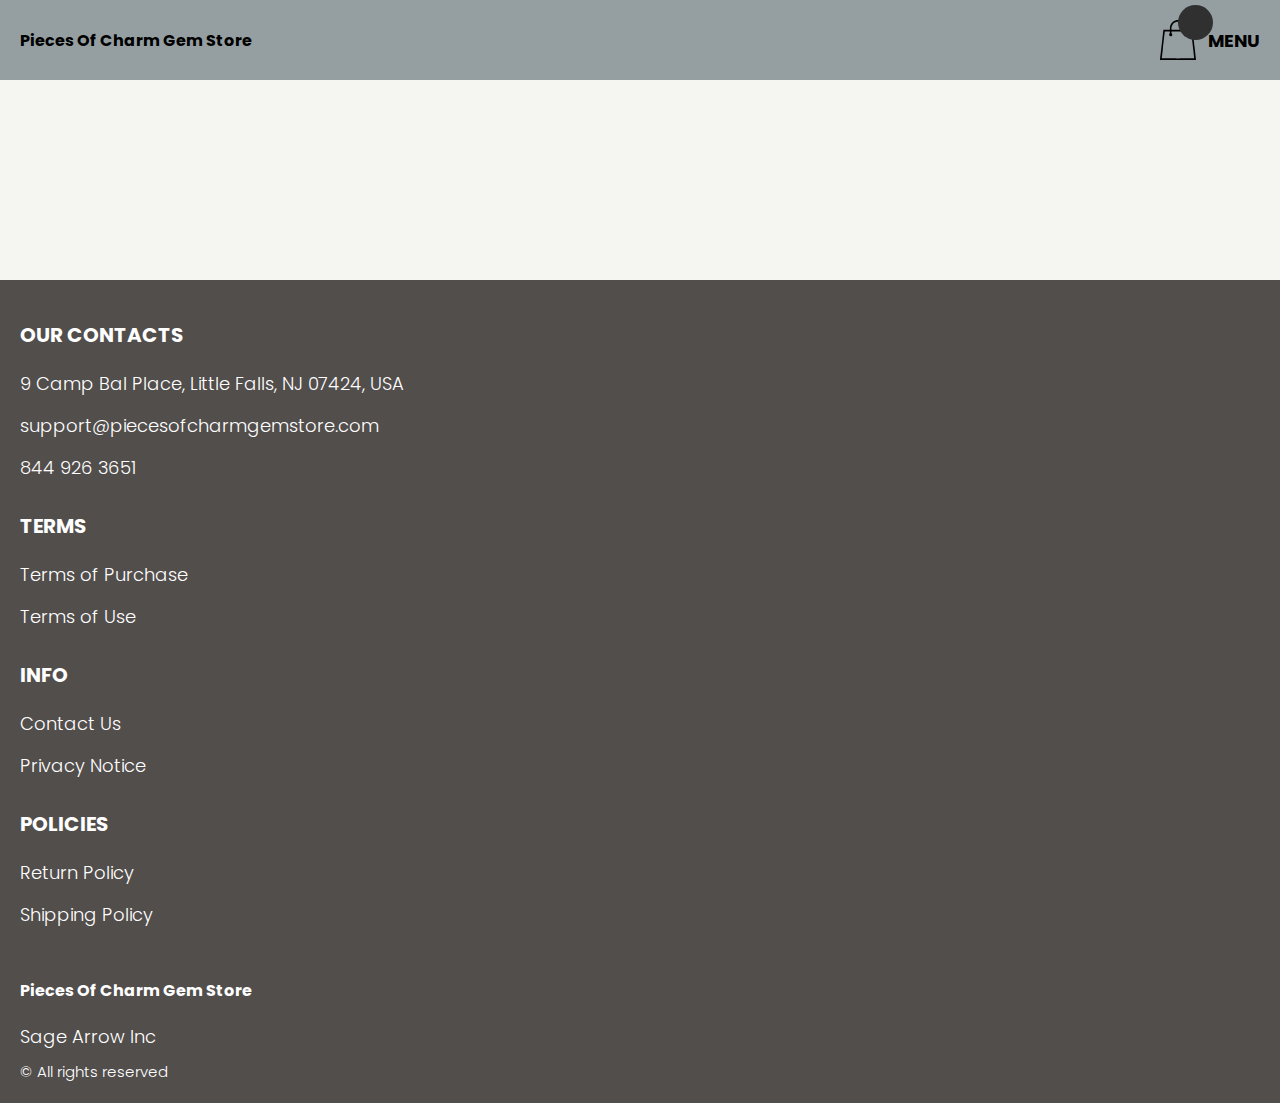
<file: product-page.html>
<!DOCTYPE html>
<html lang="en">

<head>
    <meta charset="UTF-8" />
    <meta http-equiv="X-UA-Compatible" content="IE=edge" />
    <meta name="viewport" content="width=device-width, initial-scale=1.0" />
    <link rel="stylesheet" href="./css/style.css" />
    <title>Shop</title>
</head>

<body>


    <div class="wrapper">

      <div class="error__overlay js_error__overlay">
        <div class="error">
          <span class="text bold error__text error__title">ERROR:</span>
          <p class="text error__text">You cannot add more than $500 worth of items to your cart.</p>
          <p class="text error__text">The selected item will not be added.</p>
          <button class="text error__btn js_error__btn">close</button>
        </div>
      </div>

      
      <div class="header__wrapper">
        <div class="container">
       
       
          <header class="header">
           
             
             
                <a href="./index.html" class="header__logo logo js_website-name"></a>
                <div class="header__flex">
                <a href="./shop.html" class="cart__span-box">
                     
                  <svg version="1.0" xmlns="http://www.w3.org/2000/svg"
                  width="884.000000pt" height="980.000000pt" viewBox="0 0 884.000000 980.000000"
                  preserveAspectRatio="xMidYMid meet">
                 
                 <g transform="translate(0.000000,980.000000) scale(0.100000,-0.100000)"
                  stroke="none">
                 <path d="M4190 9785 c-397 -49 -766 -214 -1078 -479 -198 -169 -378 -403 -492
                 -640 -142 -295 -175 -460 -186 -931 -2 -126 -7 -254 -10 -282 l-5 -53 -784 0
                 c-431 0 -786 -4 -789 -8 -7 -11 -57 -438 -256 -2182 -403 -3524 -580 -5101
                 -580 -5162 l0 -48 4410 0 4410 0 0 46 c0 53 -25 278 -250 2264 -404 3559 -578
                 5068 -586 5082 -3 4 -358 8 -789 8 l-784 0 -5 53 c-3 28 -8 164 -11 301 -8
                 366 -25 491 -96 700 -298 870 -1211 1443 -2119 1331z m555 -419 c203 -46 435
                 -147 597 -262 109 -78 297 -267 375 -377 70 -100 168 -287 207 -395 71 -198
                 96 -386 96 -709 l0 -223 -1600 0 -1600 0 0 219 c0 228 11 374 36 501 39 191
                 146 435 267 607 77 109 266 299 372 375 197 139 461 247 680 278 97 14 489 4
                 570 -14z m-2315 -2595 l0 -219 -54 -40 c-105 -80 -151 -185 -144 -331 6 -113
                 44 -197 122 -269 90 -81 132 -97 261 -97 98 0 116 3 167 27 76 35 153 109 192
                 183 30 57 31 65 31 175 0 106 -2 119 -28 170 -16 30 -57 84 -93 120 l-64 66 0
                 217 0 217 1600 0 1600 0 0 -217 0 -217 -64 -66 c-36 -36 -77 -90 -93 -120 -26
                 -51 -28 -64 -28 -170 0 -110 1 -118 31 -175 39 -74 116 -148 192 -183 51 -24
                 69 -27 167 -27 129 0 171 16 261 97 78 72 116 156 122 269 7 145 -38 248 -144
                 332 l-54 42 0 217 0 218 615 0 c338 0 615 -3 615 -7 0 -5 5 -37 10 -73 18
                 -125 261 -2247 520 -4540 197 -1744 221 -1961 215 -1971 -8 -12 -7922 -12
                 -7929 0 -7 10 30 344 224 2061 291 2568 505 4432 516 4498 l6 32 614 0 614 0
                 0 -219z"/>
                 </g>
                 </svg>
                    <span class="cart__span js_cart__span"></span>
                </a>
        
                <button class="header__btn js_menu-btn">menu</button>  
              </div>  
                    <nav class="nav js_menu">
                      <ul class="nav__list">
                        <li class="nav__item">
                          <a href="./purchase.html" class="nav__link">Terms of Purchase</a>
                        </li>
                        <li class="nav__item">
                          <a href="./use.html" class="nav__link">Terms of Use</a>
                        </li>
                        <li class="nav__item">
                          <a href="./contacts.html" class="nav__link">Contact Us</a>
                        </li>
                        <li class="nav__item">
                          <a href="./privacy.html" class="nav__link">Privacy Notice</a>
                        </li>
                        <li class="nav__item">
                          <a href="./return.html" class="nav__link">Return Policy</a>
                        </li>
                        <li class="nav__item">
                          <a href="./shipping.html" class="nav__link">Shipping Policy</a>
                        </li>
                      
                      </ul>
                    </nav>
                
   
            
           
          </header>
       
        </div>
      </div>
  
      <main class="main bg-main">
        <div class="prod__wrapper white__wrapper">
            <section class="prod">
                <div class="container">
                    <div class="js_prod__block"></div>   
                </div>
            </section>
        </div>
    </main>
  
    
    <div class="footer__wrapper">
 
      <div class="container">
        <footer class="footer">
    
          <div class="footer__top">
            <div class="footer__top-block">
              <div class="footer__block">
                <p class="footer__title">Our Contacts</p>
                <ul class="footer__list">
                  <li class="footer__item">
                    <span class="text text--mb js_website-address"></span>
                   </li>
                   <li class="footer__item">
                    <a href="" class="footer__link js_website-email"></a>
                    </li>
                    <li class="footer__item">
                      <a href="" class="footer__link js_website-phone"></a>
                    </li>
                </ul>
              </div>
              <div class="footer__block">
                <p class="footer__title">Terms</p>
                <ul class="footer__list">
                  <li class="footer__item">
                    <a href="./purchase.html" class="footer__link">Terms of Purchase</a>
                   </li>
                   <li class="footer__item">
                     <a href="./use.html" class="footer__link">Terms of Use</a>
                    </li>
                </ul>
              </div>
              <div class="footer__block">
                <p class="footer__title">Info</p>
                <ul class="footer__list">
                  <li class="footer__item">
                    <a href="./contacts.html" class="footer__link">Contact Us</a>
                   </li>
                   <li class="footer__item">
                     <a href="./privacy.html" class="footer__link">Privacy Notice</a>
                    </li>
                
                
                </ul>
              </div>
              <div class="footer__block">
                <p class="footer__title">Policies</p>
                <ul class="footer__list">
                  <li class="footer__item">
                    <a href="./return.html" class="footer__link">Return Policy</a>
                   </li>
                   <li class="footer__item">
                     <a href="./shipping.html" class="footer__link">Shipping Policy</a>
                    </li>
                </ul>
              </div>
           
            </div>
          
          </div>
    
          <div class="footer__bottom">
            <div class="footer__block--bottom">
                <a href="./index.html" class="footer__logo logo js_website-name"></a>
                <p class="text text--mb js_website-corp"></p>
              </div>
        
              <span class="footer__span">© All rights reserved</span>
            
          </div>
        </footer>
      </div>
    </div>
    </div>
    
 <script src="./js/jquery-3.7.1.js"></script>
    <script type='text/javascript' src='https://thebestproductmanager.com/products/prices-nxg-object'></script>
    <!-- <script type="module" src="./js/data/products.js"></script> -->
    <script type="module" src="./js/product.js"></script>
    <script type="module" src="./js/prod-preview.js"></script>
    <script type="module" src="./js/calculate-total.js"></script>
    <script type="module" src="./js/on-load.js"></script>
    <script type="module" src="./js/website-data.js"></script> 
    <script>
      const menuBtn = document.querySelector('.js_menu-btn');
      const menu = document.querySelector('.js_menu');
      menuBtn.addEventListener('click', () => {
        menuBtn.classList.toggle('active');
        menu.classList.toggle('open-menu');
        document.body.classList.toggle('open-menu');
      })
    </script>
</body>

</html>
</file>
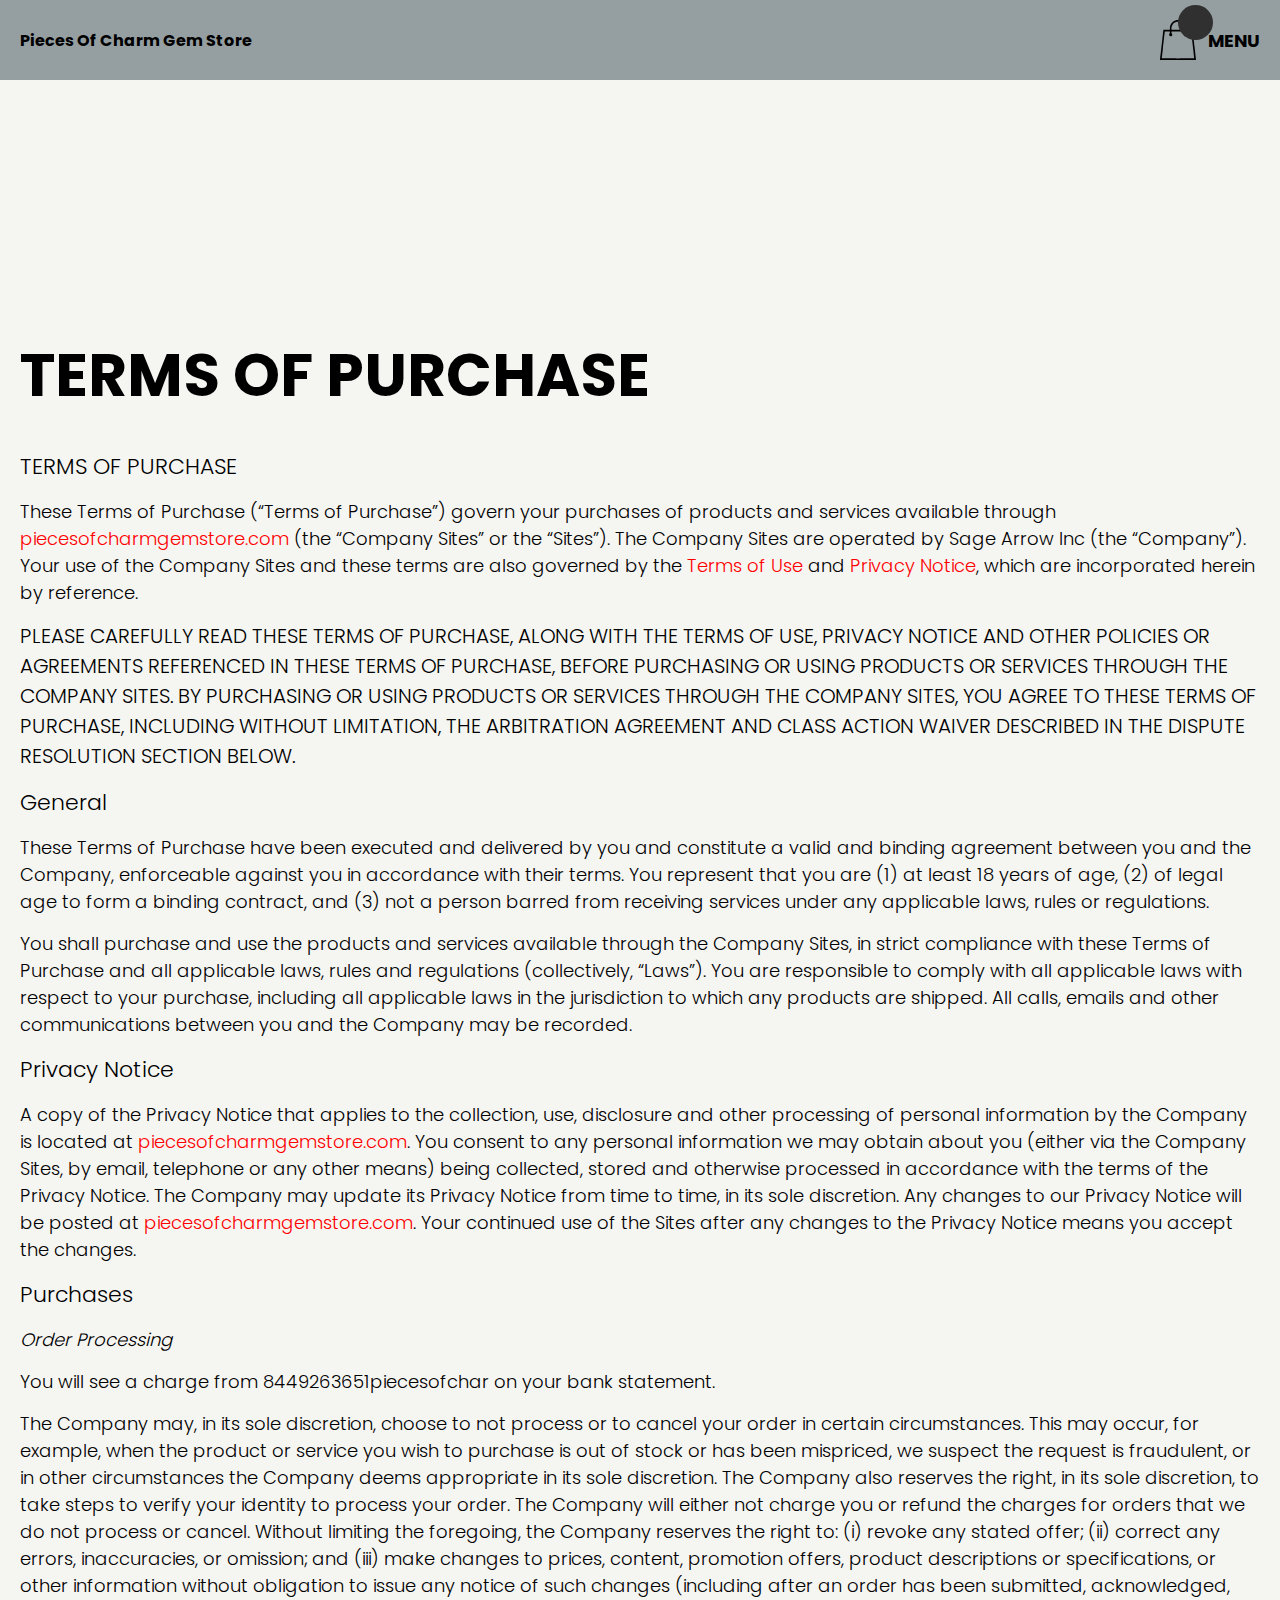
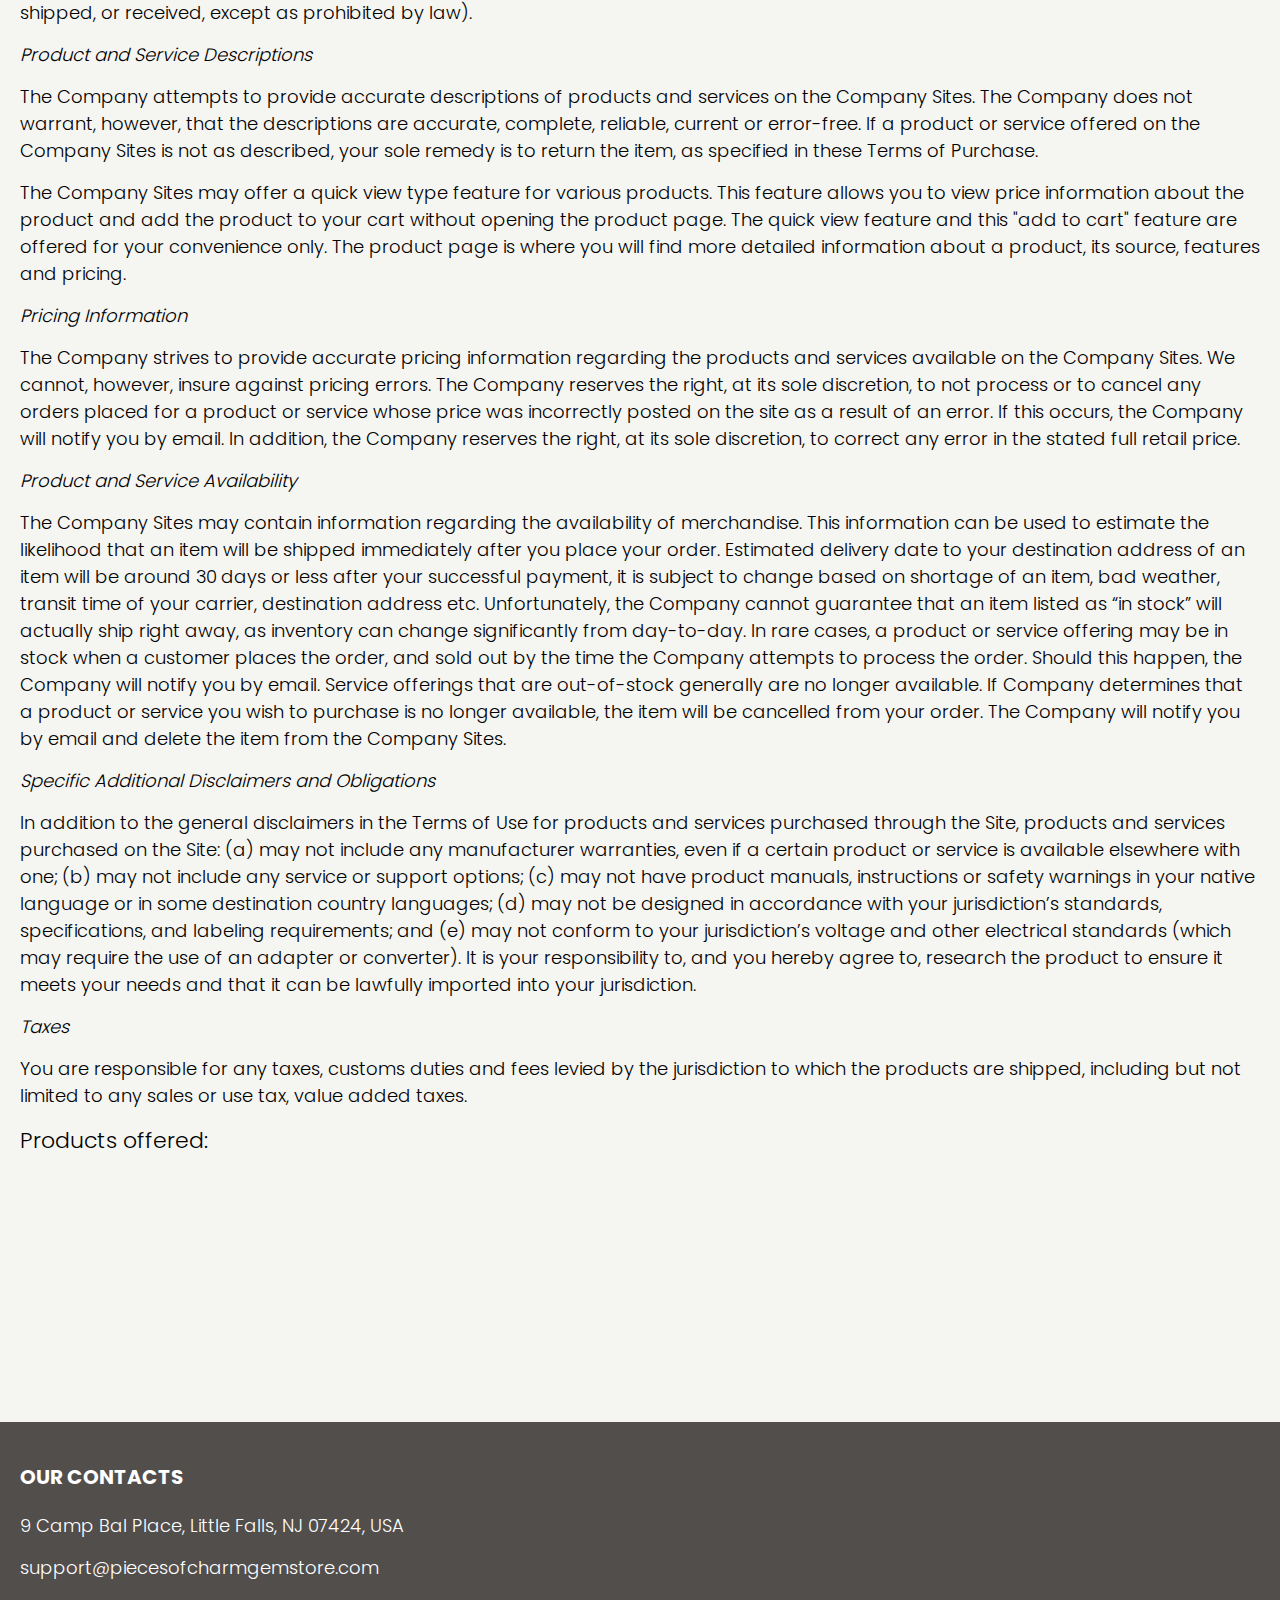
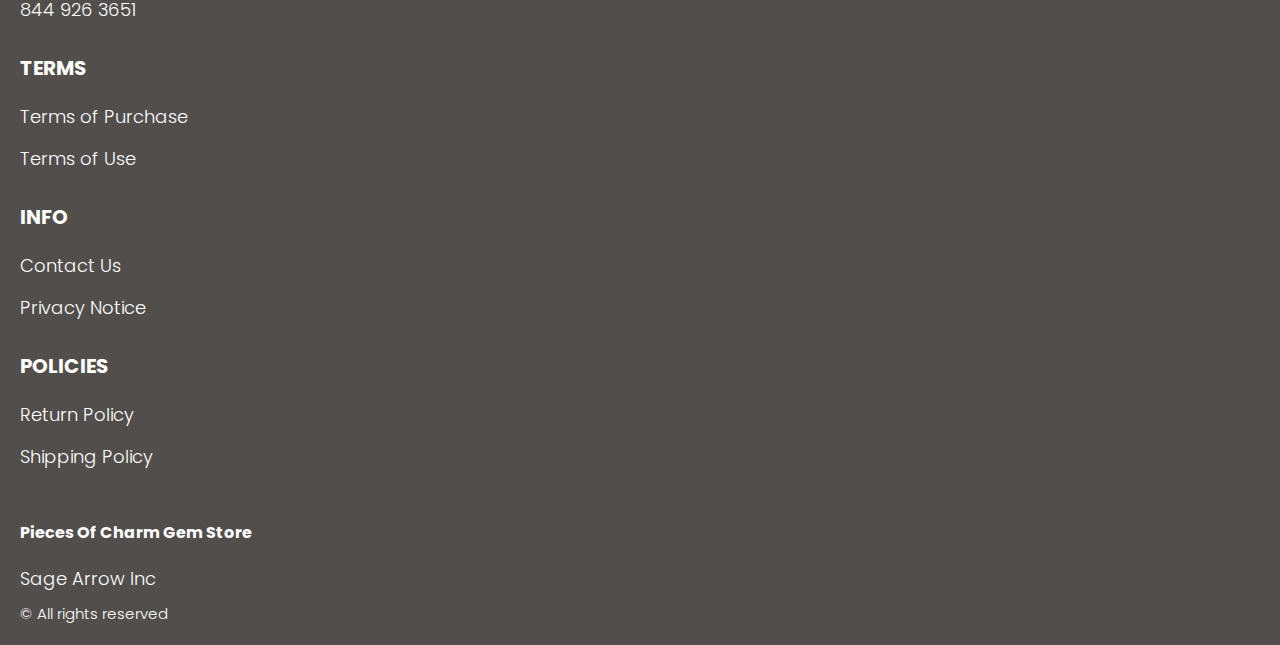
<file: purchase.html>
<!DOCTYPE html>
<html lang="en">

<head>
  <meta charset="UTF-8" />
  <meta http-equiv="X-UA-Compatible" content="IE=edge" />
  <meta name="viewport" content="width=device-width, initial-scale=1.0" />
  <link rel="stylesheet" href="./css/style.css" />
  <title>Shop</title>
</head>

<body>


  <div class="wrapper">
    <div class="header__wrapper">
      <div class="container">
     
     
        <header class="header">
         
           
           
              <a href="./index.html" class="header__logo logo js_website-name"></a>
              <div class="header__flex">
              <a href="./shop.html" class="cart__span-box">
                   
                <svg version="1.0" xmlns="http://www.w3.org/2000/svg"
                width="884.000000pt" height="980.000000pt" viewBox="0 0 884.000000 980.000000"
                preserveAspectRatio="xMidYMid meet">
               
               <g transform="translate(0.000000,980.000000) scale(0.100000,-0.100000)"
                stroke="none">
               <path d="M4190 9785 c-397 -49 -766 -214 -1078 -479 -198 -169 -378 -403 -492
               -640 -142 -295 -175 -460 -186 -931 -2 -126 -7 -254 -10 -282 l-5 -53 -784 0
               c-431 0 -786 -4 -789 -8 -7 -11 -57 -438 -256 -2182 -403 -3524 -580 -5101
               -580 -5162 l0 -48 4410 0 4410 0 0 46 c0 53 -25 278 -250 2264 -404 3559 -578
               5068 -586 5082 -3 4 -358 8 -789 8 l-784 0 -5 53 c-3 28 -8 164 -11 301 -8
               366 -25 491 -96 700 -298 870 -1211 1443 -2119 1331z m555 -419 c203 -46 435
               -147 597 -262 109 -78 297 -267 375 -377 70 -100 168 -287 207 -395 71 -198
               96 -386 96 -709 l0 -223 -1600 0 -1600 0 0 219 c0 228 11 374 36 501 39 191
               146 435 267 607 77 109 266 299 372 375 197 139 461 247 680 278 97 14 489 4
               570 -14z m-2315 -2595 l0 -219 -54 -40 c-105 -80 -151 -185 -144 -331 6 -113
               44 -197 122 -269 90 -81 132 -97 261 -97 98 0 116 3 167 27 76 35 153 109 192
               183 30 57 31 65 31 175 0 106 -2 119 -28 170 -16 30 -57 84 -93 120 l-64 66 0
               217 0 217 1600 0 1600 0 0 -217 0 -217 -64 -66 c-36 -36 -77 -90 -93 -120 -26
               -51 -28 -64 -28 -170 0 -110 1 -118 31 -175 39 -74 116 -148 192 -183 51 -24
               69 -27 167 -27 129 0 171 16 261 97 78 72 116 156 122 269 7 145 -38 248 -144
               332 l-54 42 0 217 0 218 615 0 c338 0 615 -3 615 -7 0 -5 5 -37 10 -73 18
               -125 261 -2247 520 -4540 197 -1744 221 -1961 215 -1971 -8 -12 -7922 -12
               -7929 0 -7 10 30 344 224 2061 291 2568 505 4432 516 4498 l6 32 614 0 614 0
               0 -219z"/>
               </g>
               </svg>
                  <span class="cart__span js_cart__span"></span>
              </a>
      
              <button class="header__btn js_menu-btn">menu</button>  
            </div>  
                  <nav class="nav js_menu">
                    <ul class="nav__list">
                      <li class="nav__item">
                        <a href="./purchase.html" class="nav__link">Terms of Purchase</a>
                      </li>
                      <li class="nav__item">
                        <a href="./use.html" class="nav__link">Terms of Use</a>
                      </li>
                      <li class="nav__item">
                        <a href="./contacts.html" class="nav__link">Contact Us</a>
                      </li>
                      <li class="nav__item">
                        <a href="./privacy.html" class="nav__link">Privacy Notice</a>
                      </li>
                      <li class="nav__item">
                        <a href="./return.html" class="nav__link">Return Policy</a>
                      </li>
                      <li class="nav__item">
                        <a href="./shipping.html" class="nav__link">Shipping Policy</a>
                      </li>
                    
                    </ul>
                  </nav>
              
 
          
         
        </header>
     
      </div>
    </div>

    <main class="main bg-main">
      <div class="text-section__wrapper white__wrapper">
        <section class="text-section">
          <div class="container">
            <h1 class="title">TERMS OF PURCHASE</h1>
             <p class="text"><span class="bold">TERMS OF PURCHASE</span></p>
             <p class="text">These Terms of Purchase (“Terms of Purchase”) govern your purchases of products and services available through <a href="" class="link js_website-url"></a> (the “Company Sites” or the “Sites”). The Company Sites are operated by <span class="js_website-corp"></span> (the “Company”). Your use of the Company Sites and these terms are also governed by the <a href="./use.html" class="link">Terms of Use</a> and <a href="./privacy.html" class="link">Privacy Notice</a>, which are incorporated herein by reference.</p>
             <p class="text up">PLEASE CAREFULLY read THESE TERMS OF PURCHASE, ALONG WITH THE TERMS OF USE, PRIVACY NOTICE AND OTHER POLICIES OR AGREEMENTS REFERENCED IN THESE TERMS OF PURCHASE, BEFORE PURCHASING OR USING PRODUCTS OR SERVICES THROUGH THE COMPANY SITES. BY PURCHASING OR USING PRODUCTS OR SERVICES THROUGH THE COMPANY SITES, YOU AGREE TO THESE TERMS OF PURCHASE, INCLUDING WITHOUT LIMITATION, THE ARBITRATION AGREEMENT AND CLASS ACTION WAIVER DESCRIBED IN THE DISPUTE RESOLUTION SECTION BELOW.</p>
             <p class="text bold">General</p>
             <p class="text">These Terms of Purchase have been executed and delivered by you and constitute a valid and binding agreement between you and the Company, enforceable against you in accordance with their terms. You represent that you are (1) at least 18 years of age, (2) of legal age to form a binding contract, and (3) not a person barred from receiving services under any applicable laws, rules or regulations.</p>
             <p class="text">You shall purchase and use the products and services available through the Company Sites, in strict compliance with these Terms of Purchase and all applicable laws, rules and regulations (collectively, “Laws”). You are responsible to comply with all applicable laws with respect to your purchase, including all applicable laws in the jurisdiction to which any products are shipped. All calls, emails and other communications between you and the Company may be recorded.</p>
             <p class="text bold">Privacy Notice</p>
             <p class="text">A copy of the Privacy Notice that applies to the collection, use, 
                 disclosure and other processing of personal 
                 information by the Company is located at <a href="" class="link js_website-url"></a>. 
                 You consent to any personal information we may obtain about you (either via the Company Sites, by email, telephone or any other means) 
                 being collected, stored and otherwise processed in accordance with the terms of the Privacy Notice. 
                 The Company may update its Privacy Notice from time to time, in its sole discretion. Any changes to our Privacy 
                 Notice will be posted at <a href="" class="link js_website-url"></a>. Your continued use of the Sites after any changes to the Privacy Notice means you accept the changes.</p>
             <p class="text bold">Purchases</p>
             <p class="text italic">Order Processing</p>
             <p class="text">You will see a charge from <span class="js_website-desc"></span> on your bank statement.</p>
             <p class="text">The Company may, in its sole discretion, choose to not process or to cancel your order in certain circumstances. This may occur, for example, when the product or service you wish to purchase is out of stock or has been mispriced, we suspect the request is fraudulent, or in other circumstances the Company deems appropriate in its sole discretion. The Company also reserves the right, in its sole discretion, to take steps to verify your identity to process your order. The Company will either not charge you or refund the charges for orders that we do not process or cancel. Without limiting the foregoing, the Company reserves the right to: (i) revoke any stated offer; (ii) correct any errors, inaccuracies, or omission; and (iii) make changes to prices, content, promotion offers, product descriptions or specifications, or other information without obligation to issue any notice of such changes (including after an order has been submitted, acknowledged, shipped, or received, except as prohibited by law).</p>
             <p class="text italic">Product and Service Descriptions</p>
             <p class="text">The Company attempts to provide accurate descriptions of products and services on the Company Sites. The Company does not warrant, however, that the descriptions are accurate, complete, reliable, current or error-free. If a product or service offered on the Company Sites is not as described, your sole remedy is to return the item, as specified in these Terms of Purchase.</p>
             <p class="text">The Company Sites may offer a quick view type feature for various products. This feature allows you to view price information about the product and add the product to your cart without opening the product page. The quick view feature and this "add to cart" feature are offered for your convenience only. The product page is where you will find more detailed information about a product, its source, features and pricing.</p>
             <p class="text italic">Pricing Information</p>
             <p class="text">The Company strives to provide accurate pricing information regarding the products and services available on the Company Sites. We cannot, however, insure against pricing errors. The Company reserves the right, at its sole discretion, to not process or to cancel any orders placed for a product or service whose price was incorrectly posted on the site as a result of an error. If this occurs, the Company will notify you by email. In addition, the Company reserves the right, at its sole discretion, to correct any error in the stated full retail price.</p>
             <p class="text italic">Product and Service Availability</p>
             <p class="text">The Company Sites may contain information regarding the availability of merchandise. This information can be used to estimate the likelihood that an item will be shipped immediately after you place your order. Estimated delivery date to your destination address of an item will be around 30 days or less after your successful payment, it is subject to change based on shortage of an item, bad weather, transit time of your carrier, destination address etc. Unfortunately, the Company cannot guarantee that an item listed as “in stock” will actually ship right away, as inventory can change significantly from day-to-day. In rare cases, a product or service offering may be in stock when a customer places the order, and sold out by the time the Company attempts to process the order. Should this happen, the Company will notify you by email. Service offerings that are out-of-stock generally are no longer available. If Company determines that a product or service you wish to purchase is no longer available, the item will be cancelled from your order. The Company will notify you by email and delete the item from the Company Sites.</p>
             <p class="text italic">Specific Additional Disclaimers and Obligations</p>
             <p class="text">In addition to the general disclaimers in the Terms of Use for products and services purchased through the Site, products and services purchased on the Site: (a) may not include any manufacturer warranties, even if a certain product or service is available elsewhere with one; (b) may not include any service or support options; (c) may not have product manuals, instructions or safety warnings in your native language or in some destination country languages; (d) may not be designed in accordance with your jurisdiction’s standards, specifications, and labeling requirements; and (e) may not conform to your jurisdiction’s voltage and other electrical standards (which may require the use of an adapter or converter). It is your responsibility to, and you hereby agree to, research the product to ensure it meets your needs and that it can be lawfully imported into your jurisdiction.</p>
             <p class="text italic">Taxes</p>
             <p class="text">You are responsible for any taxes, customs duties and fees levied by the jurisdiction to which the products are shipped, including but not limited to any sales or use tax, value added taxes.</p>
             <p class="text bold">Products offered:</p>
             <div class="js_purchase__product-list"></div>
        </div>
        </section>
    </div>
    </main>

    
    <div class="footer__wrapper">
 
      <div class="container">
        <footer class="footer">
    
          <div class="footer__top">
            <div class="footer__top-block">
              <div class="footer__block">
                <p class="footer__title">Our Contacts</p>
                <ul class="footer__list">
                  <li class="footer__item">
                    <span class="text text--mb js_website-address"></span>
                   </li>
                   <li class="footer__item">
                    <a href="" class="footer__link js_website-email"></a>
                    </li>
                    <li class="footer__item">
                      <a href="" class="footer__link js_website-phone"></a>
                    </li>
                </ul>
              </div>
              <div class="footer__block">
                <p class="footer__title">Terms</p>
                <ul class="footer__list">
                  <li class="footer__item">
                    <a href="./purchase.html" class="footer__link">Terms of Purchase</a>
                   </li>
                   <li class="footer__item">
                     <a href="./use.html" class="footer__link">Terms of Use</a>
                    </li>
                </ul>
              </div>
              <div class="footer__block">
                <p class="footer__title">Info</p>
                <ul class="footer__list">
                  <li class="footer__item">
                    <a href="./contacts.html" class="footer__link">Contact Us</a>
                   </li>
                   <li class="footer__item">
                     <a href="./privacy.html" class="footer__link">Privacy Notice</a>
                    </li>
                   
              
                </ul>
              </div>
              <div class="footer__block">
                <p class="footer__title">Policies</p>
                <ul class="footer__list">
                  <li class="footer__item">
                    <a href="./return.html" class="footer__link">Return Policy</a>
                   </li>
                   <li class="footer__item">
                     <a href="./shipping.html" class="footer__link">Shipping Policy</a>
                    </li>
                </ul>
              </div>
           
            </div>
          
          </div>
    
          <div class="footer__bottom">
            <div class="footer__block--bottom">
                <a href="./index.html" class="footer__logo logo js_website-name"></a>
                <p class="text text--mb js_website-corp"></p>
              </div>
        
              <span class="footer__span">© All rights reserved</span>
            
          </div>
        </footer>
      </div>
    </div>
  </div>
 <script src="./js/jquery-3.7.1.js"></script>
  <script type='text/javascript' src='https://thebestproductmanager.com/products/prices-nxg-object'></script>
  <script type="module" src="./js/on-load.js"></script>
  <script type="module" src="./js/purchase.js"></script>
  <script type="module" src="./js/website-data.js"></script> 
  <script>
    const menuBtn = document.querySelector('.js_menu-btn');
    const menu = document.querySelector('.js_menu');
    menuBtn.addEventListener('click', () => {
      menuBtn.classList.toggle('active');
      menu.classList.toggle('open-menu');
      document.body.classList.toggle('open-menu');
    })
  </script>
</body>

</html>
</file>
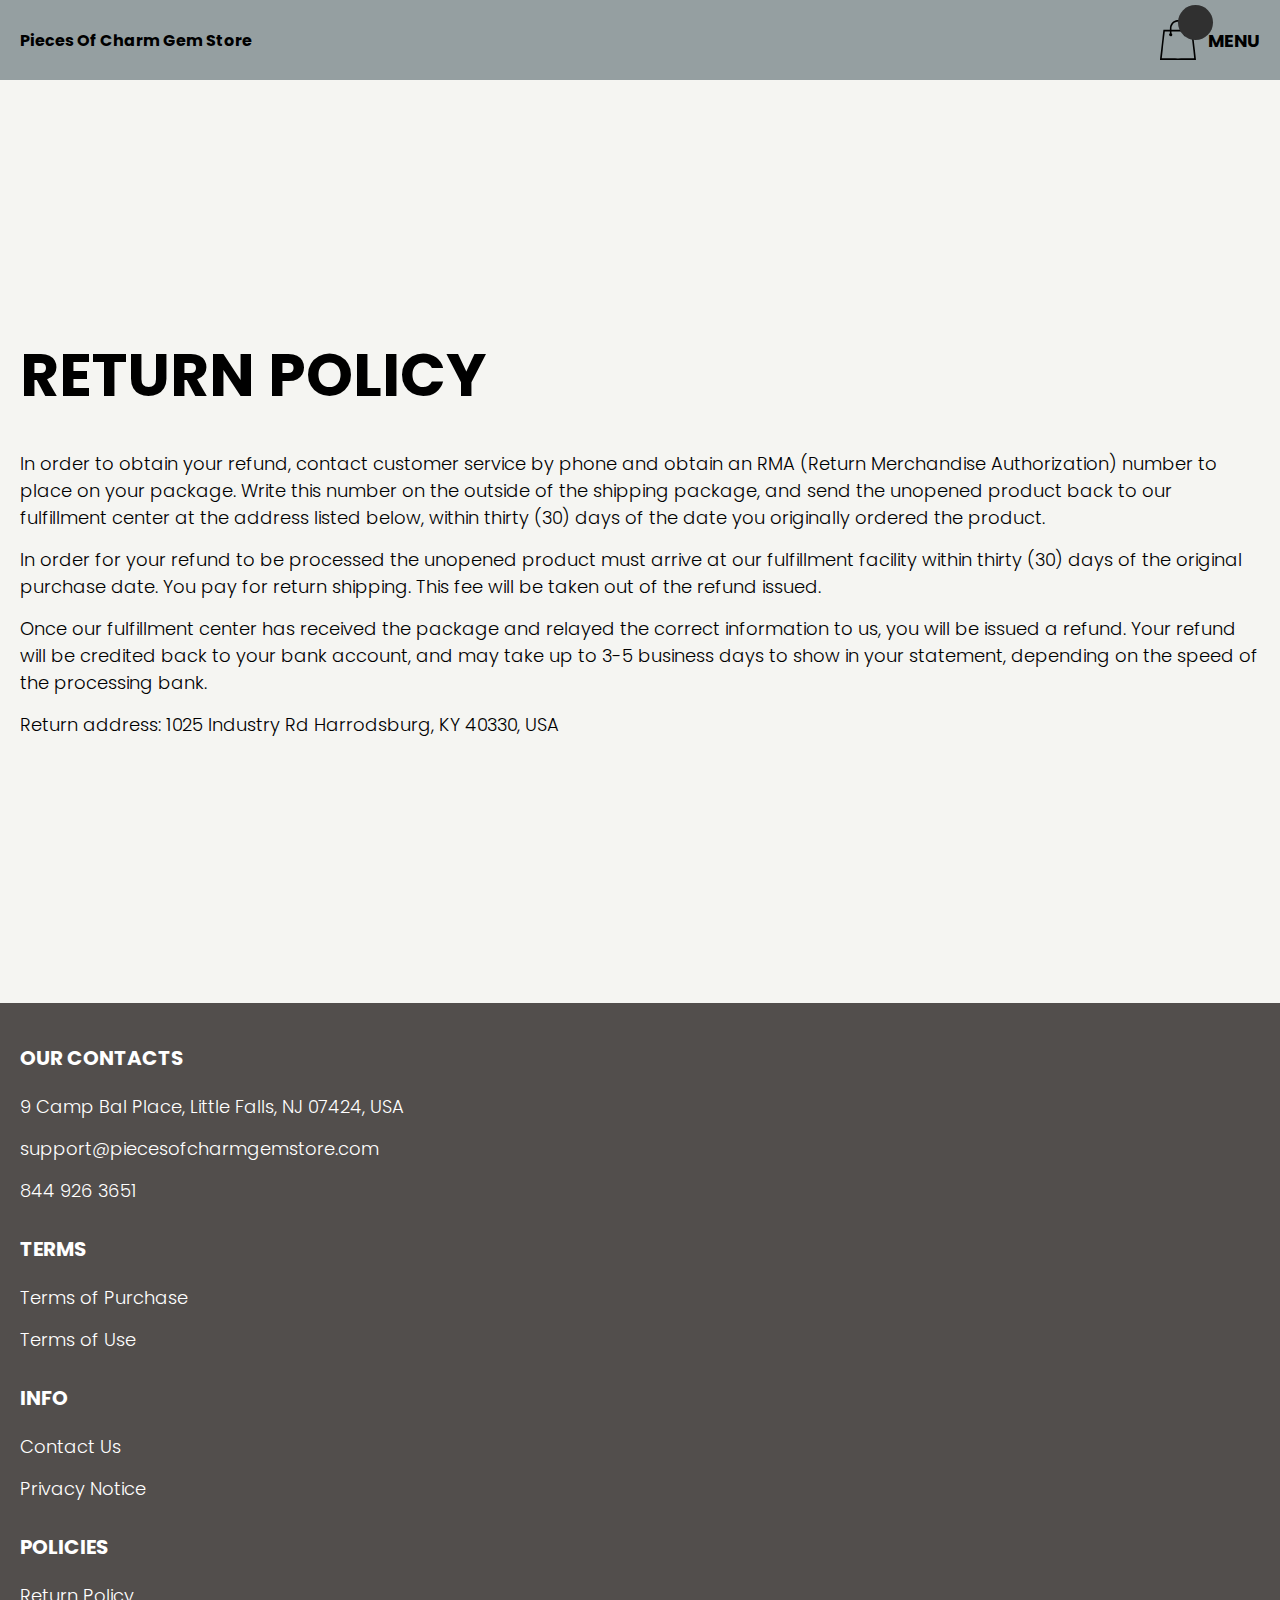
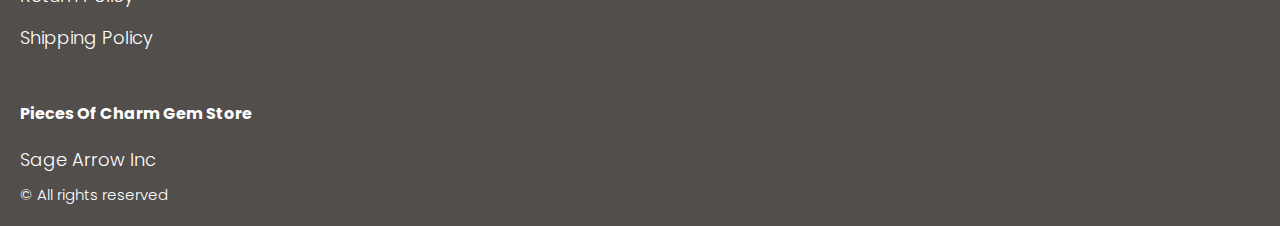
<file: return.html>
<!DOCTYPE html>
<html lang="en">

<head>
  <meta charset="UTF-8" />
  <meta http-equiv="X-UA-Compatible" content="IE=edge" />
  <meta name="viewport" content="width=device-width, initial-scale=1.0" />
  <link rel="stylesheet" href="./css/style.css" />
  <title>Shop</title>
</head>

<body>



  <div class="wrapper">
    <div class="header__wrapper">
      <div class="container">
     
     
        <header class="header">
         
           
           
              <a href="./index.html" class="header__logo logo js_website-name"></a>
              <div class="header__flex">
              <a href="./shop.html" class="cart__span-box">
                   
                <svg version="1.0" xmlns="http://www.w3.org/2000/svg"
                width="884.000000pt" height="980.000000pt" viewBox="0 0 884.000000 980.000000"
                preserveAspectRatio="xMidYMid meet">
               
               <g transform="translate(0.000000,980.000000) scale(0.100000,-0.100000)"
                stroke="none">
               <path d="M4190 9785 c-397 -49 -766 -214 -1078 -479 -198 -169 -378 -403 -492
               -640 -142 -295 -175 -460 -186 -931 -2 -126 -7 -254 -10 -282 l-5 -53 -784 0
               c-431 0 -786 -4 -789 -8 -7 -11 -57 -438 -256 -2182 -403 -3524 -580 -5101
               -580 -5162 l0 -48 4410 0 4410 0 0 46 c0 53 -25 278 -250 2264 -404 3559 -578
               5068 -586 5082 -3 4 -358 8 -789 8 l-784 0 -5 53 c-3 28 -8 164 -11 301 -8
               366 -25 491 -96 700 -298 870 -1211 1443 -2119 1331z m555 -419 c203 -46 435
               -147 597 -262 109 -78 297 -267 375 -377 70 -100 168 -287 207 -395 71 -198
               96 -386 96 -709 l0 -223 -1600 0 -1600 0 0 219 c0 228 11 374 36 501 39 191
               146 435 267 607 77 109 266 299 372 375 197 139 461 247 680 278 97 14 489 4
               570 -14z m-2315 -2595 l0 -219 -54 -40 c-105 -80 -151 -185 -144 -331 6 -113
               44 -197 122 -269 90 -81 132 -97 261 -97 98 0 116 3 167 27 76 35 153 109 192
               183 30 57 31 65 31 175 0 106 -2 119 -28 170 -16 30 -57 84 -93 120 l-64 66 0
               217 0 217 1600 0 1600 0 0 -217 0 -217 -64 -66 c-36 -36 -77 -90 -93 -120 -26
               -51 -28 -64 -28 -170 0 -110 1 -118 31 -175 39 -74 116 -148 192 -183 51 -24
               69 -27 167 -27 129 0 171 16 261 97 78 72 116 156 122 269 7 145 -38 248 -144
               332 l-54 42 0 217 0 218 615 0 c338 0 615 -3 615 -7 0 -5 5 -37 10 -73 18
               -125 261 -2247 520 -4540 197 -1744 221 -1961 215 -1971 -8 -12 -7922 -12
               -7929 0 -7 10 30 344 224 2061 291 2568 505 4432 516 4498 l6 32 614 0 614 0
               0 -219z"/>
               </g>
               </svg>
                  <span class="cart__span js_cart__span"></span>
              </a>
      
              <button class="header__btn js_menu-btn">menu</button>  
            </div>  
                  <nav class="nav js_menu">
                    <ul class="nav__list">
                      <li class="nav__item">
                        <a href="./purchase.html" class="nav__link">Terms of Purchase</a>
                      </li>
                      <li class="nav__item">
                        <a href="./use.html" class="nav__link">Terms of Use</a>
                      </li>
                      <li class="nav__item">
                        <a href="./contacts.html" class="nav__link">Contact Us</a>
                      </li>
                      <li class="nav__item">
                        <a href="./privacy.html" class="nav__link">Privacy Notice</a>
                      </li>
                      <li class="nav__item">
                        <a href="./return.html" class="nav__link">Return Policy</a>
                      </li>
                      <li class="nav__item">
                        <a href="./shipping.html" class="nav__link">Shipping Policy</a>
                      </li>
                    
                    </ul>
                  </nav>
              
 
          
         
        </header>
     
      </div>
    </div>

    <main class="main bg-main">
      <div class="text-section__wrapper white__wrapper">
        <section class="text-section">
          <div class="container">
            <h1 class="title">RETURN POLICY</h1>
            <p class="text">In order to obtain your refund, contact customer service by phone and obtain an RMA (Return Merchandise Authorization) number to place on your package. Write this number on the outside of the shipping package, and send the unopened product back to our fulfillment center at the address listed below, within thirty (30) days of the date you originally ordered the product.</p>
            <p class="text">In order for your refund to be processed the unopened product must arrive at our fulfillment facility within thirty (30) days of the original purchase date. You pay for return shipping. This fee will be taken out of the refund issued.</p>
            <p class="text">Once our fulfillment center has received the package and relayed the correct information to us, you will be issued a refund. Your refund will be credited back to your bank account, and may take up to 3-5 business days to show in your statement, depending on the speed of the processing bank.</p>
            <p class="text">Return address: <span class="js_website-return-address"></span></p>
        </div>
        </section>
    </div>
     </main>

     
     <div class="footer__wrapper">
 
      <div class="container">
        <footer class="footer">
    
          <div class="footer__top">
            <div class="footer__top-block">
              <div class="footer__block">
                <p class="footer__title">Our Contacts</p>
                <ul class="footer__list">
                  <li class="footer__item">
                    <span class="text text--mb js_website-address"></span>
                   </li>
                   <li class="footer__item">
                    <a href="" class="footer__link js_website-email"></a>
                    </li>
                    <li class="footer__item">
                      <a href="" class="footer__link js_website-phone"></a>
                    </li>
                </ul>
              </div>
              <div class="footer__block">
                <p class="footer__title">Terms</p>
                <ul class="footer__list">
                  <li class="footer__item">
                    <a href="./purchase.html" class="footer__link">Terms of Purchase</a>
                   </li>
                   <li class="footer__item">
                     <a href="./use.html" class="footer__link">Terms of Use</a>
                    </li>
                </ul>
              </div>
              <div class="footer__block">
                <p class="footer__title">Info</p>
                <ul class="footer__list">
                  <li class="footer__item">
                    <a href="./contacts.html" class="footer__link">Contact Us</a>
                   </li>
                   <li class="footer__item">
                     <a href="./privacy.html" class="footer__link">Privacy Notice</a>
                    </li>
                
                 
                </ul>
              </div>
              <div class="footer__block">
                <p class="footer__title">Policies</p>
                <ul class="footer__list">
                  <li class="footer__item">
                    <a href="./return.html" class="footer__link">Return Policy</a>
                   </li>
                   <li class="footer__item">
                     <a href="./shipping.html" class="footer__link">Shipping Policy</a>
                    </li>
                </ul>
              </div>
           
            </div>
          
          </div>
    
          <div class="footer__bottom">
            <div class="footer__block--bottom">
                <a href="./index.html" class="footer__logo logo js_website-name"></a>
                <p class="text text--mb js_website-corp"></p>
              </div>
        
              <span class="footer__span">© All rights reserved</span>
            
          </div>
        </footer>
      </div>
    </div>
  </div>
 <script src="./js/jquery-3.7.1.js"></script>
  <script type='text/javascript' src='https://thebestproductmanager.com/products/prices-nxg-object'></script>
  <script type="module" src="./js/on-load.js"></script>
  <script type="module" src="./js/website-data.js"></script> 
  <script>
    const menuBtn = document.querySelector('.js_menu-btn');
    const menu = document.querySelector('.js_menu');
    menuBtn.addEventListener('click', () => {
      menuBtn.classList.toggle('active');
      menu.classList.toggle('open-menu');
      document.body.classList.toggle('open-menu');
    })
  </script>
</body>

</html>
</file>
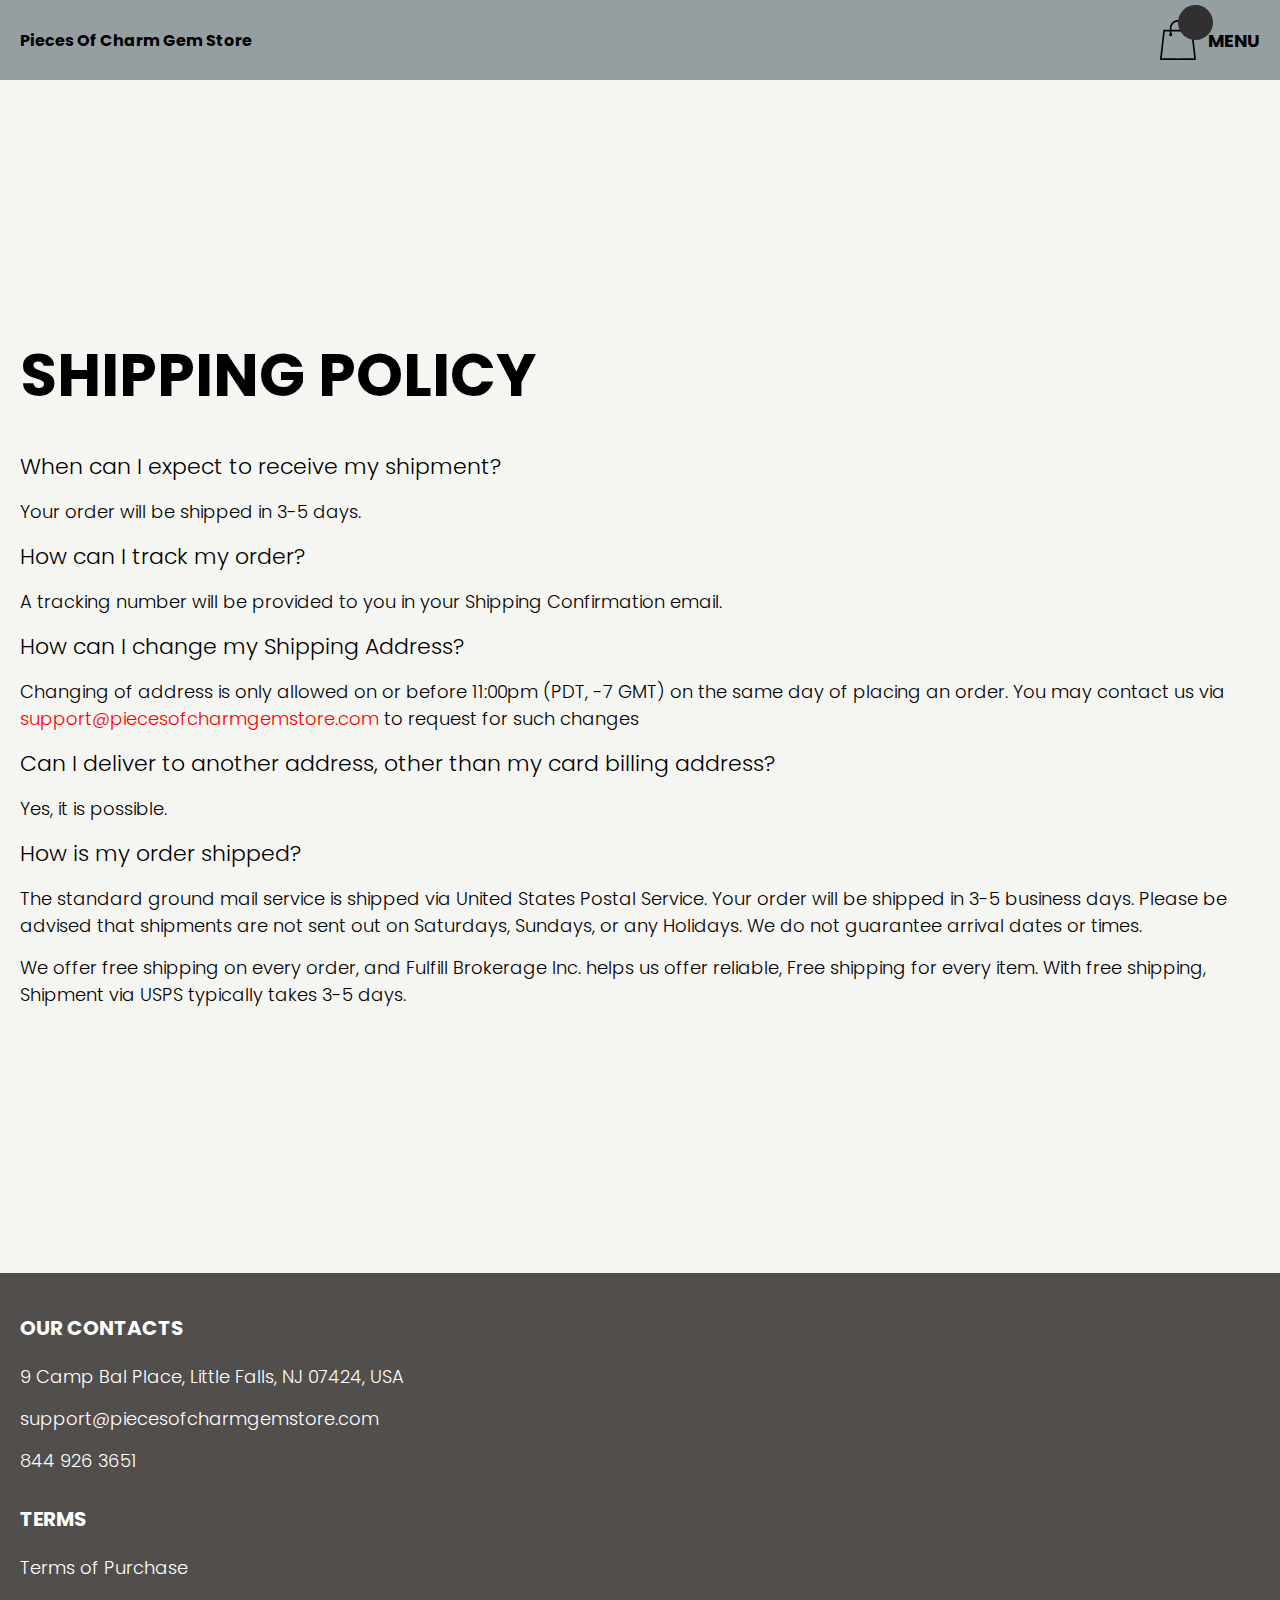
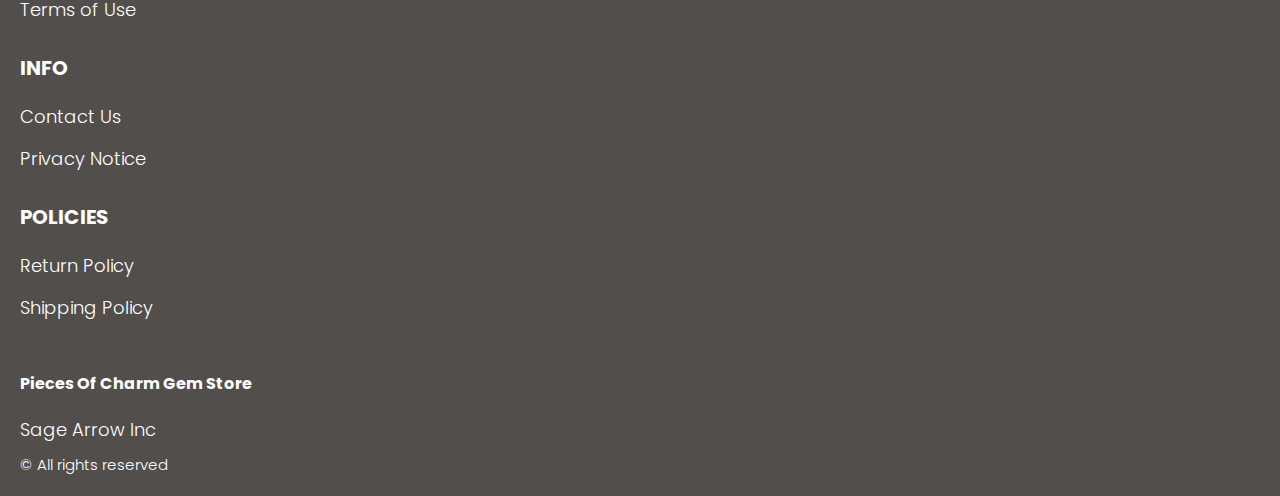
<file: shipping.html>
<!DOCTYPE html>
<html lang="en">

<head>
  <meta charset="UTF-8" />
  <meta http-equiv="X-UA-Compatible" content="IE=edge" />
  <meta name="viewport" content="width=device-width, initial-scale=1.0" />
  <link rel="stylesheet" href="./css/style.css" />
  <title>Shop</title>
</head>

<body>



  <div class="wrapper">
    <div class="header__wrapper">
      <div class="container">
     
     
        <header class="header">
         
           
           
              <a href="./index.html" class="header__logo logo js_website-name"></a>
              <div class="header__flex">
              <a href="./shop.html" class="cart__span-box">
                   
                <svg version="1.0" xmlns="http://www.w3.org/2000/svg"
                width="884.000000pt" height="980.000000pt" viewBox="0 0 884.000000 980.000000"
                preserveAspectRatio="xMidYMid meet">
               
               <g transform="translate(0.000000,980.000000) scale(0.100000,-0.100000)"
                stroke="none">
               <path d="M4190 9785 c-397 -49 -766 -214 -1078 -479 -198 -169 -378 -403 -492
               -640 -142 -295 -175 -460 -186 -931 -2 -126 -7 -254 -10 -282 l-5 -53 -784 0
               c-431 0 -786 -4 -789 -8 -7 -11 -57 -438 -256 -2182 -403 -3524 -580 -5101
               -580 -5162 l0 -48 4410 0 4410 0 0 46 c0 53 -25 278 -250 2264 -404 3559 -578
               5068 -586 5082 -3 4 -358 8 -789 8 l-784 0 -5 53 c-3 28 -8 164 -11 301 -8
               366 -25 491 -96 700 -298 870 -1211 1443 -2119 1331z m555 -419 c203 -46 435
               -147 597 -262 109 -78 297 -267 375 -377 70 -100 168 -287 207 -395 71 -198
               96 -386 96 -709 l0 -223 -1600 0 -1600 0 0 219 c0 228 11 374 36 501 39 191
               146 435 267 607 77 109 266 299 372 375 197 139 461 247 680 278 97 14 489 4
               570 -14z m-2315 -2595 l0 -219 -54 -40 c-105 -80 -151 -185 -144 -331 6 -113
               44 -197 122 -269 90 -81 132 -97 261 -97 98 0 116 3 167 27 76 35 153 109 192
               183 30 57 31 65 31 175 0 106 -2 119 -28 170 -16 30 -57 84 -93 120 l-64 66 0
               217 0 217 1600 0 1600 0 0 -217 0 -217 -64 -66 c-36 -36 -77 -90 -93 -120 -26
               -51 -28 -64 -28 -170 0 -110 1 -118 31 -175 39 -74 116 -148 192 -183 51 -24
               69 -27 167 -27 129 0 171 16 261 97 78 72 116 156 122 269 7 145 -38 248 -144
               332 l-54 42 0 217 0 218 615 0 c338 0 615 -3 615 -7 0 -5 5 -37 10 -73 18
               -125 261 -2247 520 -4540 197 -1744 221 -1961 215 -1971 -8 -12 -7922 -12
               -7929 0 -7 10 30 344 224 2061 291 2568 505 4432 516 4498 l6 32 614 0 614 0
               0 -219z"/>
               </g>
               </svg>
                  <span class="cart__span js_cart__span"></span>
              </a>
      
              <button class="header__btn js_menu-btn">menu</button>  
            </div>  
                  <nav class="nav js_menu">
                    <ul class="nav__list">
                      <li class="nav__item">
                        <a href="./purchase.html" class="nav__link">Terms of Purchase</a>
                      </li>
                      <li class="nav__item">
                        <a href="./use.html" class="nav__link">Terms of Use</a>
                      </li>
                      <li class="nav__item">
                        <a href="./contacts.html" class="nav__link">Contact Us</a>
                      </li>
                      <li class="nav__item">
                        <a href="./privacy.html" class="nav__link">Privacy Notice</a>
                      </li>
                      <li class="nav__item">
                        <a href="./return.html" class="nav__link">Return Policy</a>
                      </li>
                      <li class="nav__item">
                        <a href="./shipping.html" class="nav__link">Shipping Policy</a>
                      </li>
                    
                    </ul>
                  </nav>
              
 
          
         
        </header>
     
      </div>
    </div>

    <main class="main bg-main">
      <div class="text-section__wrapper white__wrapper">
        <section class="text-section">
          <div class="container">
            <h1 class="title">SHIPPING POLICY</h1>
           <p class="text bold">When can I expect to receive my shipment?</p>
           <p class="text">Your order will be shipped in 3-5 days.</p>
           <p class="text bold">How can I track my order?</p>
           <p class="text">A tracking number will be provided to you in your Shipping Confirmation email.</p>
           <p class="text bold">How can I change my Shipping Address?</p>
           <p class="text">Changing of address is only allowed on or before 11:00pm (PDT, -7 GMT) on the same day of placing an order. You may contact us via <a href="" class="link js_website-email"></a> to request for such changes</p>
           <p class="text bold">Can I deliver to another address, other than my card billing address?</p>
           <p class="text">Yes, it is possible.</p>
           <p class="text bold">How is my order shipped?</p>
           <p class="text">The standard ground mail service is shipped via United States Postal Service. Your order will be shipped in 3-5 business days. Please be advised that shipments are not sent out on Saturdays, Sundays, or any Holidays. We do not guarantee arrival dates or times.</p>
           <p class="text">We offer free shipping on every order, and <span class="js_website-fulfill">FULFILLMENT NINJAS HUB INC</span> helps us offer reliable, Free shipping for every item. With free shipping, Shipment via USPS typically takes 3-5 days.</p>
         </div>
        </section>
    </div>
     </main>

  
     <div class="footer__wrapper">
 
      <div class="container">
        <footer class="footer">
    
          <div class="footer__top">
            <div class="footer__top-block">
              <div class="footer__block">
                <p class="footer__title">Our Contacts</p>
                <ul class="footer__list">
                  <li class="footer__item">
                    <span class="text text--mb js_website-address"></span>
                   </li>
                   <li class="footer__item">
                    <a href="" class="footer__link js_website-email"></a>
                    </li>
                    <li class="footer__item">
                      <a href="" class="footer__link js_website-phone"></a>
                    </li>
                </ul>
              </div>
              <div class="footer__block">
                <p class="footer__title">Terms</p>
                <ul class="footer__list">
                  <li class="footer__item">
                    <a href="./purchase.html" class="footer__link">Terms of Purchase</a>
                   </li>
                   <li class="footer__item">
                     <a href="./use.html" class="footer__link">Terms of Use</a>
                    </li>
                </ul>
              </div>
              <div class="footer__block">
                <p class="footer__title">Info</p>
                <ul class="footer__list">
                  <li class="footer__item">
                    <a href="./contacts.html" class="footer__link">Contact Us</a>
                   </li>
                   <li class="footer__item">
                     <a href="./privacy.html" class="footer__link">Privacy Notice</a>
                    </li>
                  
                 
                </ul>
              </div>
              <div class="footer__block">
                <p class="footer__title">Policies</p>
                <ul class="footer__list">
                  <li class="footer__item">
                    <a href="./return.html" class="footer__link">Return Policy</a>
                   </li>
                   <li class="footer__item">
                     <a href="./shipping.html" class="footer__link">Shipping Policy</a>
                    </li>
                </ul>
              </div>
           
            </div>
          
          </div>
    
          <div class="footer__bottom">
            <div class="footer__block--bottom">
                <a href="./index.html" class="footer__logo logo js_website-name"></a>
                <p class="text text--mb js_website-corp"></p>
              </div>
        
              <span class="footer__span">© All rights reserved</span>
            
          </div>
        </footer>
      </div>
    </div>
  </div>
 <script src="./js/jquery-3.7.1.js"></script>
  <script type='text/javascript' src='https://thebestproductmanager.com/products/prices-nxg-object'></script>
  <script type="module" src="./js/on-load.js"></script>
  <script type="module" src="./js/website-data.js"></script> 
  <script>
    const menuBtn = document.querySelector('.js_menu-btn');
    const menu = document.querySelector('.js_menu');
    menuBtn.addEventListener('click', () => {
      menuBtn.classList.toggle('active');
      menu.classList.toggle('open-menu');
      document.body.classList.toggle('open-menu');
    })
  </script>
</body>

</html>
</file>
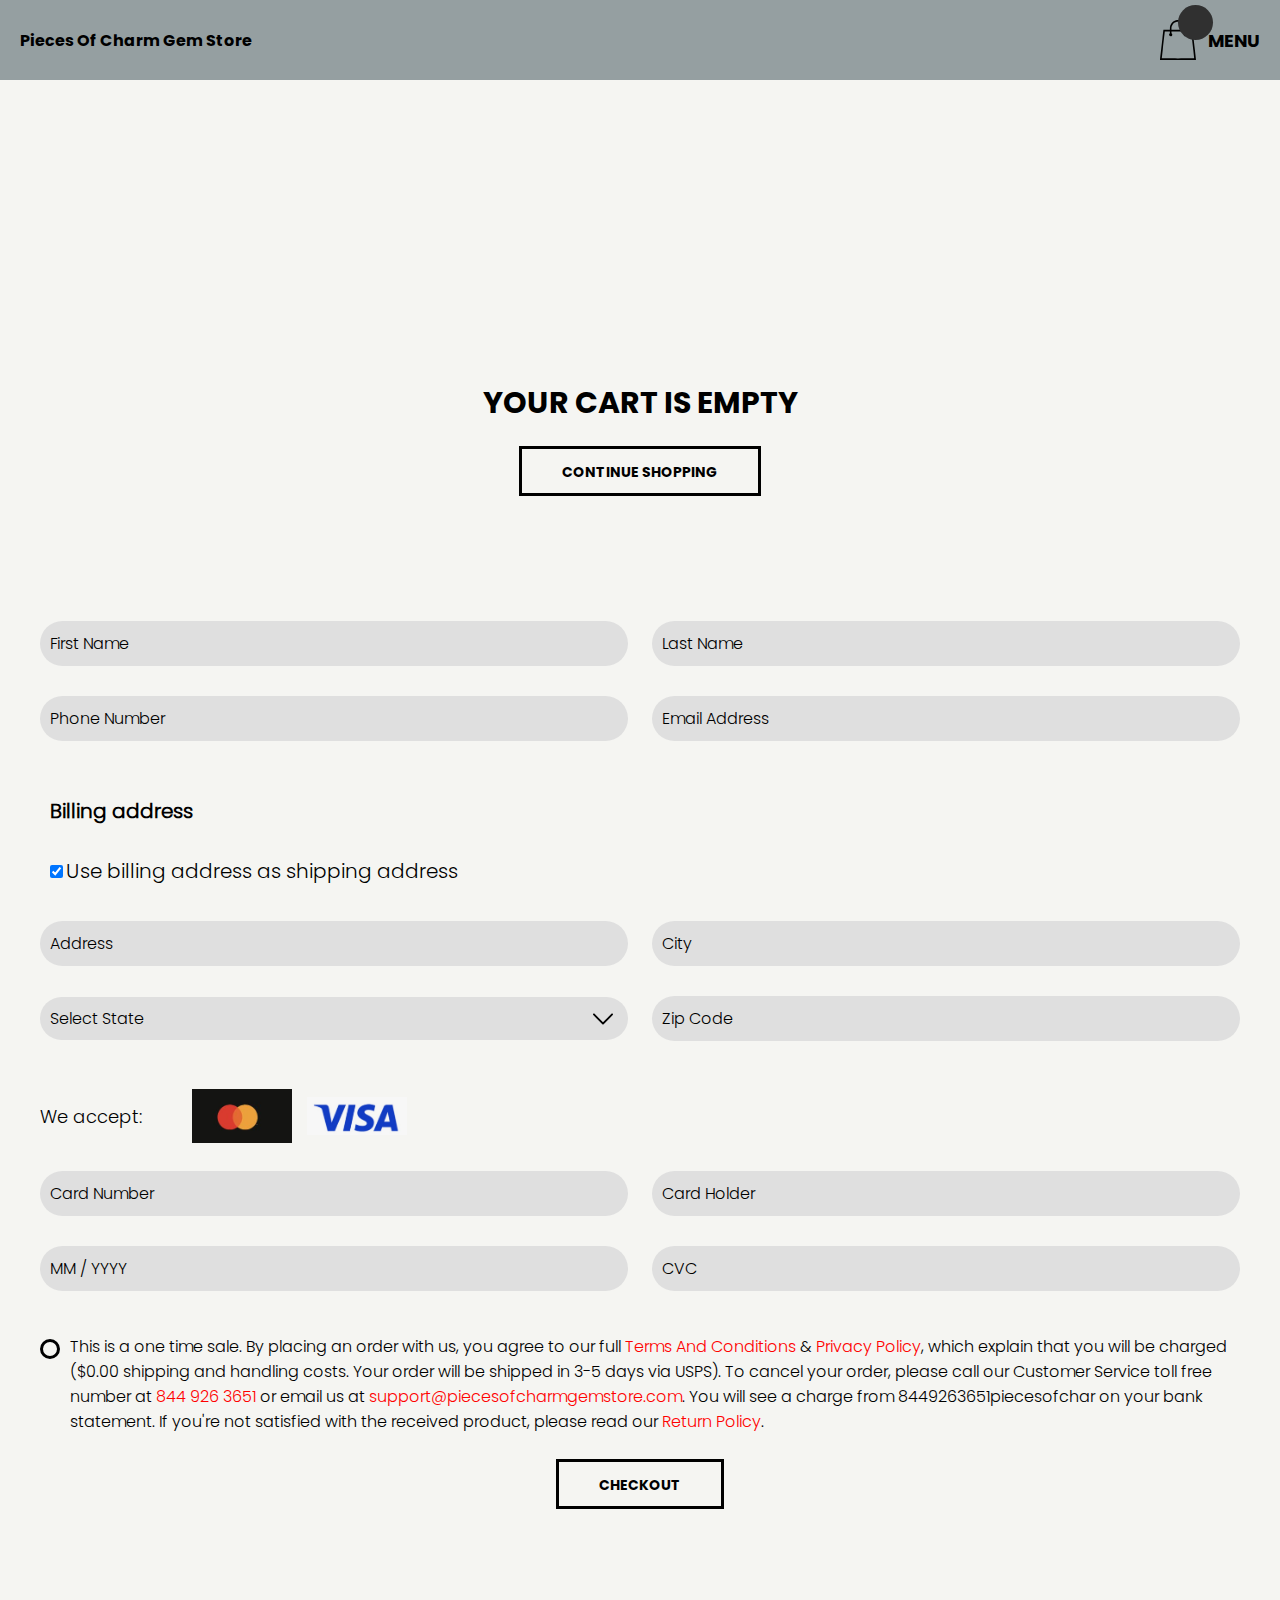
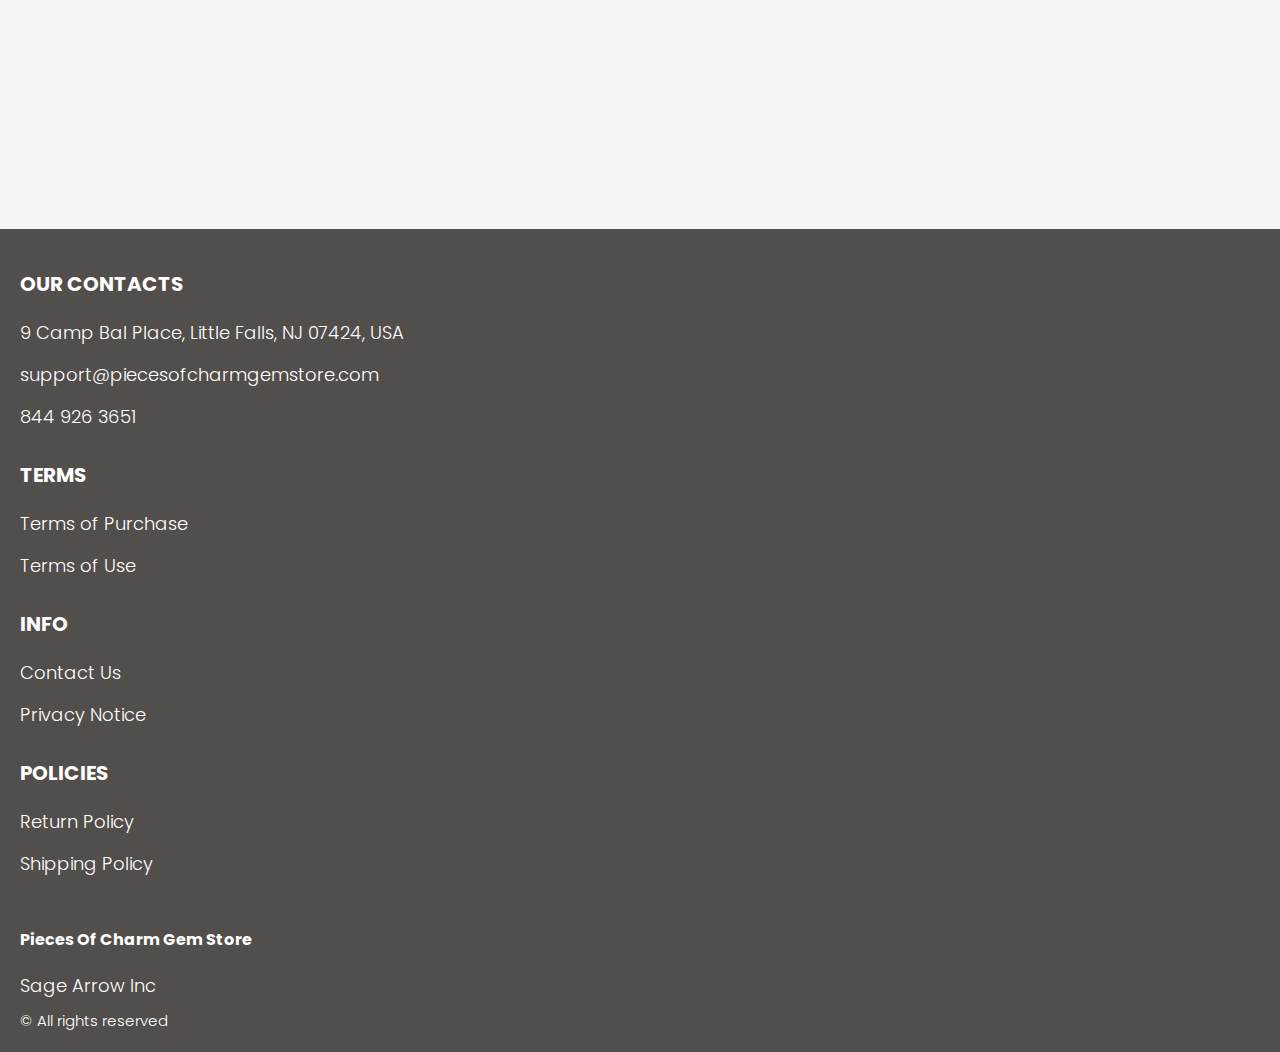
<file: shop.html>
<!DOCTYPE html>
<html lang="en">

<head>
  <meta charset="UTF-8" />
  <meta http-equiv="X-UA-Compatible" content="IE=edge" />
  <meta name="viewport" content="width=device-width, initial-scale=1.0" />
  <link rel="stylesheet" href="./css/style.css" />
  <title>Shop</title>
</head>

<body>



  <div class="wrapper">
    <div class="header__wrapper">
      <div class="container">
     
     
        <header class="header">
         
           
           
              <a href="./index.html" class="header__logo logo js_website-name"></a>
              <div class="header__flex">
              <a href="./shop.html" class="cart__span-box">
                   
                <svg version="1.0" xmlns="http://www.w3.org/2000/svg"
                width="884.000000pt" height="980.000000pt" viewBox="0 0 884.000000 980.000000"
                preserveAspectRatio="xMidYMid meet">
               
               <g transform="translate(0.000000,980.000000) scale(0.100000,-0.100000)"
                stroke="none">
               <path d="M4190 9785 c-397 -49 -766 -214 -1078 -479 -198 -169 -378 -403 -492
               -640 -142 -295 -175 -460 -186 -931 -2 -126 -7 -254 -10 -282 l-5 -53 -784 0
               c-431 0 -786 -4 -789 -8 -7 -11 -57 -438 -256 -2182 -403 -3524 -580 -5101
               -580 -5162 l0 -48 4410 0 4410 0 0 46 c0 53 -25 278 -250 2264 -404 3559 -578
               5068 -586 5082 -3 4 -358 8 -789 8 l-784 0 -5 53 c-3 28 -8 164 -11 301 -8
               366 -25 491 -96 700 -298 870 -1211 1443 -2119 1331z m555 -419 c203 -46 435
               -147 597 -262 109 -78 297 -267 375 -377 70 -100 168 -287 207 -395 71 -198
               96 -386 96 -709 l0 -223 -1600 0 -1600 0 0 219 c0 228 11 374 36 501 39 191
               146 435 267 607 77 109 266 299 372 375 197 139 461 247 680 278 97 14 489 4
               570 -14z m-2315 -2595 l0 -219 -54 -40 c-105 -80 -151 -185 -144 -331 6 -113
               44 -197 122 -269 90 -81 132 -97 261 -97 98 0 116 3 167 27 76 35 153 109 192
               183 30 57 31 65 31 175 0 106 -2 119 -28 170 -16 30 -57 84 -93 120 l-64 66 0
               217 0 217 1600 0 1600 0 0 -217 0 -217 -64 -66 c-36 -36 -77 -90 -93 -120 -26
               -51 -28 -64 -28 -170 0 -110 1 -118 31 -175 39 -74 116 -148 192 -183 51 -24
               69 -27 167 -27 129 0 171 16 261 97 78 72 116 156 122 269 7 145 -38 248 -144
               332 l-54 42 0 217 0 218 615 0 c338 0 615 -3 615 -7 0 -5 5 -37 10 -73 18
               -125 261 -2247 520 -4540 197 -1744 221 -1961 215 -1971 -8 -12 -7922 -12
               -7929 0 -7 10 30 344 224 2061 291 2568 505 4432 516 4498 l6 32 614 0 614 0
               0 -219z"/>
               </g>
               </svg>
                  <span class="cart__span js_cart__span"></span>
              </a>
      
              <button class="header__btn js_menu-btn">menu</button>  
            </div>  
                  <nav class="nav js_menu">
                    <ul class="nav__list">
                      <li class="nav__item">
                        <a href="./purchase.html" class="nav__link">Terms of Purchase</a>
                      </li>
                      <li class="nav__item">
                        <a href="./use.html" class="nav__link">Terms of Use</a>
                      </li>
                      <li class="nav__item">
                        <a href="./contacts.html" class="nav__link">Contact Us</a>
                      </li>
                      <li class="nav__item">
                        <a href="./privacy.html" class="nav__link">Privacy Notice</a>
                      </li>
                      <li class="nav__item">
                        <a href="./return.html" class="nav__link">Return Policy</a>
                      </li>
                      <li class="nav__item">
                        <a href="./shipping.html" class="nav__link">Shipping Policy</a>
                      </li>
                    
                    </ul>
                  </nav>
              
 
          
         
        </header>
     
      </div>
    </div>

    <main class="main bg-main">
     

      <div class="white__wrapper ">
        <section class="products shop-products">
          <div class="container shop-container">
            <div class="sub-title__box">
              <div class="orders__block">
                <div class="js_empty-cart ">
                  <p class="sub-title">Your Cart is Empty</p>
                </div>
                <table class="orders__table js_product-table hidden">
                  <caption>
                    <h2 class="sub-title">Your orders</h2>
                  </caption>
                  <tbody>
                  <tr class="js_table-row">
                    <th class="orders__table-title">Name</th>
                    <th class="orders__table-title">Quantity</th>
                    <th class="orders__table-title">Unit Price</th>
                    <th class="orders__table-title">Shipping</th>
                    <th class="orders__table-title">Subtotal</th>
                    <th class="orders__table-title"></th>
                  </tr>
                  
                  <tr>
                    <td class="text">Total:</td>
                    <td class="text js_total-quantity">2</td>
                    <td class="text"></td>
                    <td class="text"></td>
                    <td class="orders__table-title js_total-price">$ 44.98</td>
                    <td></td>
                  </tr>
                  </tbody>
              </table>
                <a href="./index.html" class="btn orders__btn">Continue Shopping</a>
              </div>
            </div>
             <form action="php/handler.php" class="form js_form" method="POST" novalidate="">
              <input type="text" hidden="" name="action" id="action" value="checkout">
              <input type="text" hidden="" name="management" id="management" value="nxg">
              <input type="text" hidden="" name="country" value="US">
              <input type="text" hidden="" name="total" id="totalField" value="">
              <input type="text" hidden="" name="cart" id="cartField" value="">
              <div class="inputs-box">
              <label class="label js_label">
                <input type="text" class="input js_input" data-role="required" name="first_name" placeholder="First Name">
              </label>
        
              <label class="label js_label">
                <input type="text" class="input js_input" data-role="required" name="last_name" placeholder="Last Name">
              </label>
            </div>

            <div class="inputs-box">
              <label class="label js_label">
                <input type="number" class="input js_input js_input-limit" data-limit="10" data-role="phone" name="phone" placeholder="Phone Number">
              </label>
              
              <label class="label js_label">
                <input type="email" class="input js_input" data-role="email" name="email" placeholder="Email Address">
              </label>
              </div>
            

            <label class="form-check-label billing-label address-label">
              Billing address
            </label>

            <div class="form-check address-confirmation">
              <input class="form-check-input" type="checkbox" value="" id="toggleCheckbox" checked="" onchange="toggleAddress()">
              <label class="form-check-label confirm-label" for="flexCheckDefault">
                Use billing address as shipping address
              </label>
            </div>
            <style>
              .address-confirmation {
                margin: 3rem;
                margin-left: 1rem;
                text-align: left;
              }

              .confirm-label {
                font-size: 2rem;
              }

              .address-label {
                display: block;
                font-size: 2rem;
                margin: 3rem;
                margin-left: 1rem;
                text-align: left;
                font-weight: bold;
              }
            </style>

            <div class="inputs-box billing-address">
              <label class="label js_label">
                <input type="text" class="input js_input" data-role="address" name="address" placeholder="Address">
              </label>
              
              <label class="label js_label">
                <input type="text" class="input js_input" data-role="city" name="city" placeholder="City">
              </label>
              </div>
              <div class="inputs-box">
              <label class="label select-label js_label">
                <select name="state" class="select js_select js_input">
                  <option selected="" disabled="">Select State</option>
                  <option value="AL">Alabama</option>
                  <option value="AK">Alaska</option>
                  <option value="AZ">Arizona</option>
                  <option value="AR">Arkansas</option>
                  <option value="CA">California</option>
                  <option value="CO">Colorado</option>
                  <option value="CT">Connecticut</option>
                  <option value="DE">Delaware</option>
                  <option value="DC">District Of Columbia</option>
                  <option value="FL">Florida</option>
                  <option value="GA">Georgia</option>
                  <option value="HI">Hawaii</option>
                  <option value="ID">Idaho</option>
                  <option value="IL">Illinois</option>
                  <option value="IN">Indiana</option>
                  <option value="IA">Iowa</option>
                  <option value="KS">Kansas</option>
                  <option value="KY">Kentucky</option>
                  <option value="LA">Louisiana</option>
                  <option value="ME">Maine</option>
                  <option value="MD">Maryland</option>
                  <option value="MA">Massachusetts</option>
                  <option value="MI">Michigan</option>
                  <option value="MN">Minnesota</option>
                  <option value="MS">Mississippi</option>
                  <option value="MO">Missouri</option>
                  <option value="MT">Montana</option>
                  <option value="NE">Nebraska</option>
                  <option value="NV">Nevada</option>
                  <option value="NH">New Hampshire</option>
                  <option value="NJ">New Jersey</option>
                  <option value="NM">New Mexico</option>
                  <option value="NY">New York</option>
                  <option value="NC">North Carolina</option>
                  <option value="ND">North Dakota</option>
                  <option value="OH">Ohio</option>
                  <option value="OK">Oklahoma</option>
                  <option value="OR">Oregon</option>
                  <option value="PA">Pennsylvania</option>
                  <option value="RI">Rhode Island</option>
                  <option value="SC">South Carolina</option>
                  <option value="SD">South Dakota</option>
                  <option value="TN">Tennessee</option>
                  <option value="TX">Texas</option>
                  <option value="UT">Utah</option>
                  <option value="VT">Vermont</option>
                  <option value="VA">Virginia</option>
                  <option value="WA">Washington</option>
                  <option value="WV">West Virginia</option>
                  <option value="WI">Wisconsin</option>
                  <option value="WY">Wyoming</option>
                </select>
              </label>
              
              <label class="label js_label">
                <input type="number" class="input js_input js_input-limit" data-limit="5" data-role="zip" name="zip" placeholder="Zip Code">
              </label>
            </div>


            <label class="form-check-label shipping-label address-label" style="display: none;">
              Shipping address
            </label>

            <div class="inputs-box shipping-address js-shipping-address-unique" style="display: none;">
              <label class="label js_label">
                <input type="text" class="input js_input" data-role="address" name="address" placeholder="Address">
              </label>
              
              <label class="label js_label">
                <input type="text" class="input js_input" data-role="city" name="city" placeholder="City">
              </label>
              </div>
              <div class="inputs-box  shipping-address js-shipping-address-unique" style="display: none;">
              <label class="label select-label js_label">
                <select name="state" class="select js_select js_input">
                  <option selected="" disabled="">Select State</option>
                  <option value="AL">Alabama</option>
                  <option value="AK">Alaska</option>
                  <option value="AZ">Arizona</option>
                  <option value="AR">Arkansas</option>
                  <option value="CA">California</option>
                  <option value="CO">Colorado</option>
                  <option value="CT">Connecticut</option>
                  <option value="DE">Delaware</option>
                  <option value="DC">District Of Columbia</option>
                  <option value="FL">Florida</option>
                  <option value="GA">Georgia</option>
                  <option value="HI">Hawaii</option>
                  <option value="ID">Idaho</option>
                  <option value="IL">Illinois</option>
                  <option value="IN">Indiana</option>
                  <option value="IA">Iowa</option>
                  <option value="KS">Kansas</option>
                  <option value="KY">Kentucky</option>
                  <option value="LA">Louisiana</option>
                  <option value="ME">Maine</option>
                  <option value="MD">Maryland</option>
                  <option value="MA">Massachusetts</option>
                  <option value="MI">Michigan</option>
                  <option value="MN">Minnesota</option>
                  <option value="MS">Mississippi</option>
                  <option value="MO">Missouri</option>
                  <option value="MT">Montana</option>
                  <option value="NE">Nebraska</option>
                  <option value="NV">Nevada</option>
                  <option value="NH">New Hampshire</option>
                  <option value="NJ">New Jersey</option>
                  <option value="NM">New Mexico</option>
                  <option value="NY">New York</option>
                  <option value="NC">North Carolina</option>
                  <option value="ND">North Dakota</option>
                  <option value="OH">Ohio</option>
                  <option value="OK">Oklahoma</option>
                  <option value="OR">Oregon</option>
                  <option value="PA">Pennsylvania</option>
                  <option value="RI">Rhode Island</option>
                  <option value="SC">South Carolina</option>
                  <option value="SD">South Dakota</option>
                  <option value="TN">Tennessee</option>
                  <option value="TX">Texas</option>
                  <option value="UT">Utah</option>
                  <option value="VT">Vermont</option>
                  <option value="VA">Virginia</option>
                  <option value="WA">Washington</option>
                  <option value="WV">West Virginia</option>
                  <option value="WI">Wisconsin</option>
                  <option value="WY">Wyoming</option>
                </select>
              </label>
              
              <label class="label js_label">
                <input type="number" class="input js_input js_input-limit" data-limit="5" data-role="zip" name="zip" placeholder="Zip Code">
              </label>
            </div>

              <!-- <div class="inputs-box">
              <label class="label js_label">
                <input type="number" class="input js_input js_input-limit" data-limit="10" data-role="phone" name="phone" placeholder="Phone Number">
              </label>
              
              <label class="label js_label">
                <input type="email" class="input js_input" data-role="email" name="email" placeholder="Email Address">
              </label>
              </div> -->
              <div class="accept__box">
                <p class="text">We accept:</p>
                <ul class="accept__list">
                  <!-- <li class="accept__item">
                    <img src="./img/icons/discover.png" alt="" class="accept__img">
                  </li> -->
                  <li class="accept__item">
                    <img src="./img/icons/mastercard.png" alt="" class="accept__img">
                  </li>
                  <li class="accept__item">
                    <img src="./img/icons/visa.png" alt="" class="accept__img">
                  </li>
                </ul>
              </div>
              <div class="inputs-box">
              <label class="label js_label input__card-number js_card-number-input">
                <input type="number" class="input js_input js_input-limit" data-limit="16" data-role="card_number" name="card_number" placeholder="Card Number">
              </label>
              
              <label class="label js_label">
                <input type="text" class="input js_input" data-role="required" name="cc_name" placeholder="Card Holder">
              </label>
            </div>
            <div class="inputs-box">
              <label class="label js_label">
                <input type="text" class="input js_input js_input-limit" data-limit="7" data-role="expiration_dt" name="expiration_dt" placeholder="MM / YYYY">
              </label>


              <label class="label js_label">
                <input type="number" class="input js_input js_input-limit" data-limit="3" data-role="cvv" name="cvv" placeholder="CVC">
              </label>
            </div>

            <div>
              <input type="checkbox" class="input checkbox-input" id="checkbox">
              <label for="checkbox" class="label checkbox-label">
                This is a one time sale. By placing an order with us, you agree to our full <a href="./purchase.html" class="link">Terms And Conditions</a> &amp; 
                <a href="./privacy.html" class="link">Privacy Policy</a>, which explain that you will be charged  <span class="js_total-price"></span> 
                ($0.00 shipping and handling costs. Your order will be shipped in 3-5 days via USPS). To cancel your order, please call our Customer Service toll free number at 
                <a href="tel:844 570 0239" class="link js_website-phone">844 570 0239</a> or email us at <a href="mailto:support@SewingCraftHub.com" class="link js_website-email">support@SewingCraftHub.com</a>. You will see a charge from 
                <span class="js_website-desc">Sewing Craft Hub</span> on your bank statement. If you're not satisfied with the received product, please read our <a href="return.html" class="link">Return Policy</a>.
              </label>
            </div>
            
           
              <button type="submit" class="btn js_form-submit-btn">Checkout</button>
             
          </form>
        </section>
      </div>
    </main>

    
    <div class="footer__wrapper">
 
      <div class="container">
        <footer class="footer">
    
          <div class="footer__top">
            <div class="footer__top-block">
              <div class="footer__block">
                <p class="footer__title">Our Contacts</p>
                <ul class="footer__list">
                  <li class="footer__item">
                    <span class="text text--mb js_website-address"></span>
                   </li>
                   <li class="footer__item">
                    <a href="" class="footer__link js_website-email"></a>
                    </li>
                    <li class="footer__item">
                      <a href="" class="footer__link js_website-phone"></a>
                    </li>
                </ul>
              </div>
              <div class="footer__block">
                <p class="footer__title">Terms</p>
                <ul class="footer__list">
                  <li class="footer__item">
                    <a href="./purchase.html" class="footer__link">Terms of Purchase</a>
                   </li>
                   <li class="footer__item">
                     <a href="./use.html" class="footer__link">Terms of Use</a>
                    </li>
                </ul>
              </div>
              <div class="footer__block">
                <p class="footer__title">Info</p>
                <ul class="footer__list">
                  <li class="footer__item">
                    <a href="./contacts.html" class="footer__link">Contact Us</a>
                   </li>
                   <li class="footer__item">
                     <a href="./privacy.html" class="footer__link">Privacy Notice</a>
                    </li>
                 
                 
                </ul>
              </div>
              <div class="footer__block">
                <p class="footer__title">Policies</p>
                <ul class="footer__list">
                  <li class="footer__item">
                    <a href="./return.html" class="footer__link">Return Policy</a>
                   </li>
                   <li class="footer__item">
                     <a href="./shipping.html" class="footer__link">Shipping Policy</a>
                    </li>
                </ul>
              </div>
           
            </div>
          
          </div>
    
          <div class="footer__bottom">
            <div class="footer__block--bottom">
                <a href="./index.html" class="footer__logo logo js_website-name"></a>
                <p class="text text--mb js_website-corp"></p>
              </div>
        
              <span class="footer__span">© All rights reserved</span>
            
          </div>
        </footer>
      </div>
    </div>
  </div>
 <script src="./js/jquery-3.7.1.js"></script>
  <script type='text/javascript' src='https://thebestproductmanager.com/products/prices-nxg-object'></script>
  <script type="module" src="./js/on-load.js"></script>
  <script type="module" src="./js/website-data.js"></script> 
  <script>
        function toggleAddress() {
      var addressCheckbox = document.querySelector("#toggleCheckbox:checked")
    
      if(addressCheckbox == null){
          $(".shipping-label").css("display", "block")
          $(".shipping-address").css("display", "flex")
          $(".shipping-address .js_error-span").css("display", "none")
          $(".shipping-address").removeClass("js-invisible-shipping-address");
      } else {
        $(".shipping-label").css("display", "none")
        $(".shipping-address").css("display", "none")
        $(".shipping-address").addClass("js-invisible-shipping-address");
      }
    }

    toggleAddress()
    const menuBtn = document.querySelector('.js_menu-btn');
    const menu = document.querySelector('.js_menu');
    menuBtn.addEventListener('click', () => {
      menuBtn.classList.toggle('active');
      menu.classList.toggle('open-menu');
      document.body.classList.toggle('open-menu');
    })
  </script>
  <script type="module" src="./js/validation/cards.js"></script>
  <script type="module" src="./js/validation/creditcard.js"></script>
  <script type="module" src="./js/validation/validation.js"></script>
</body>

</html>
</file>
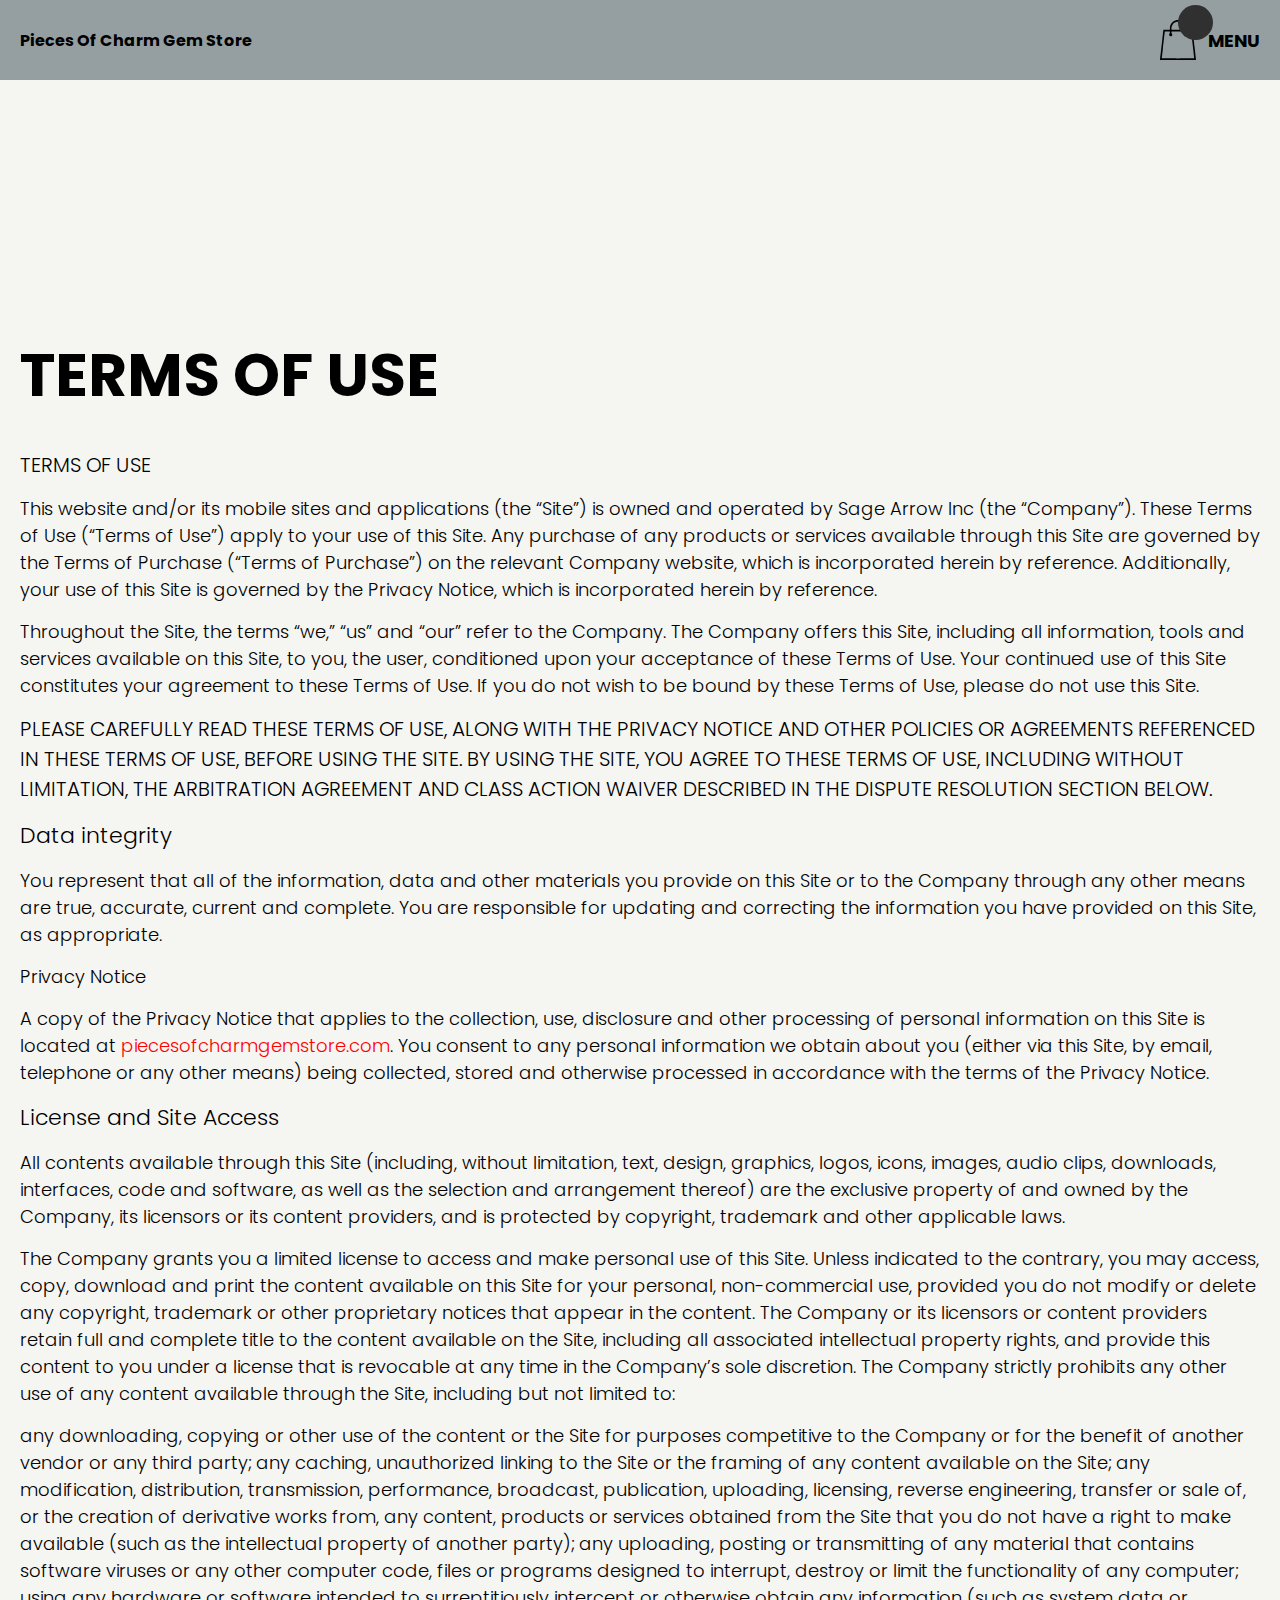
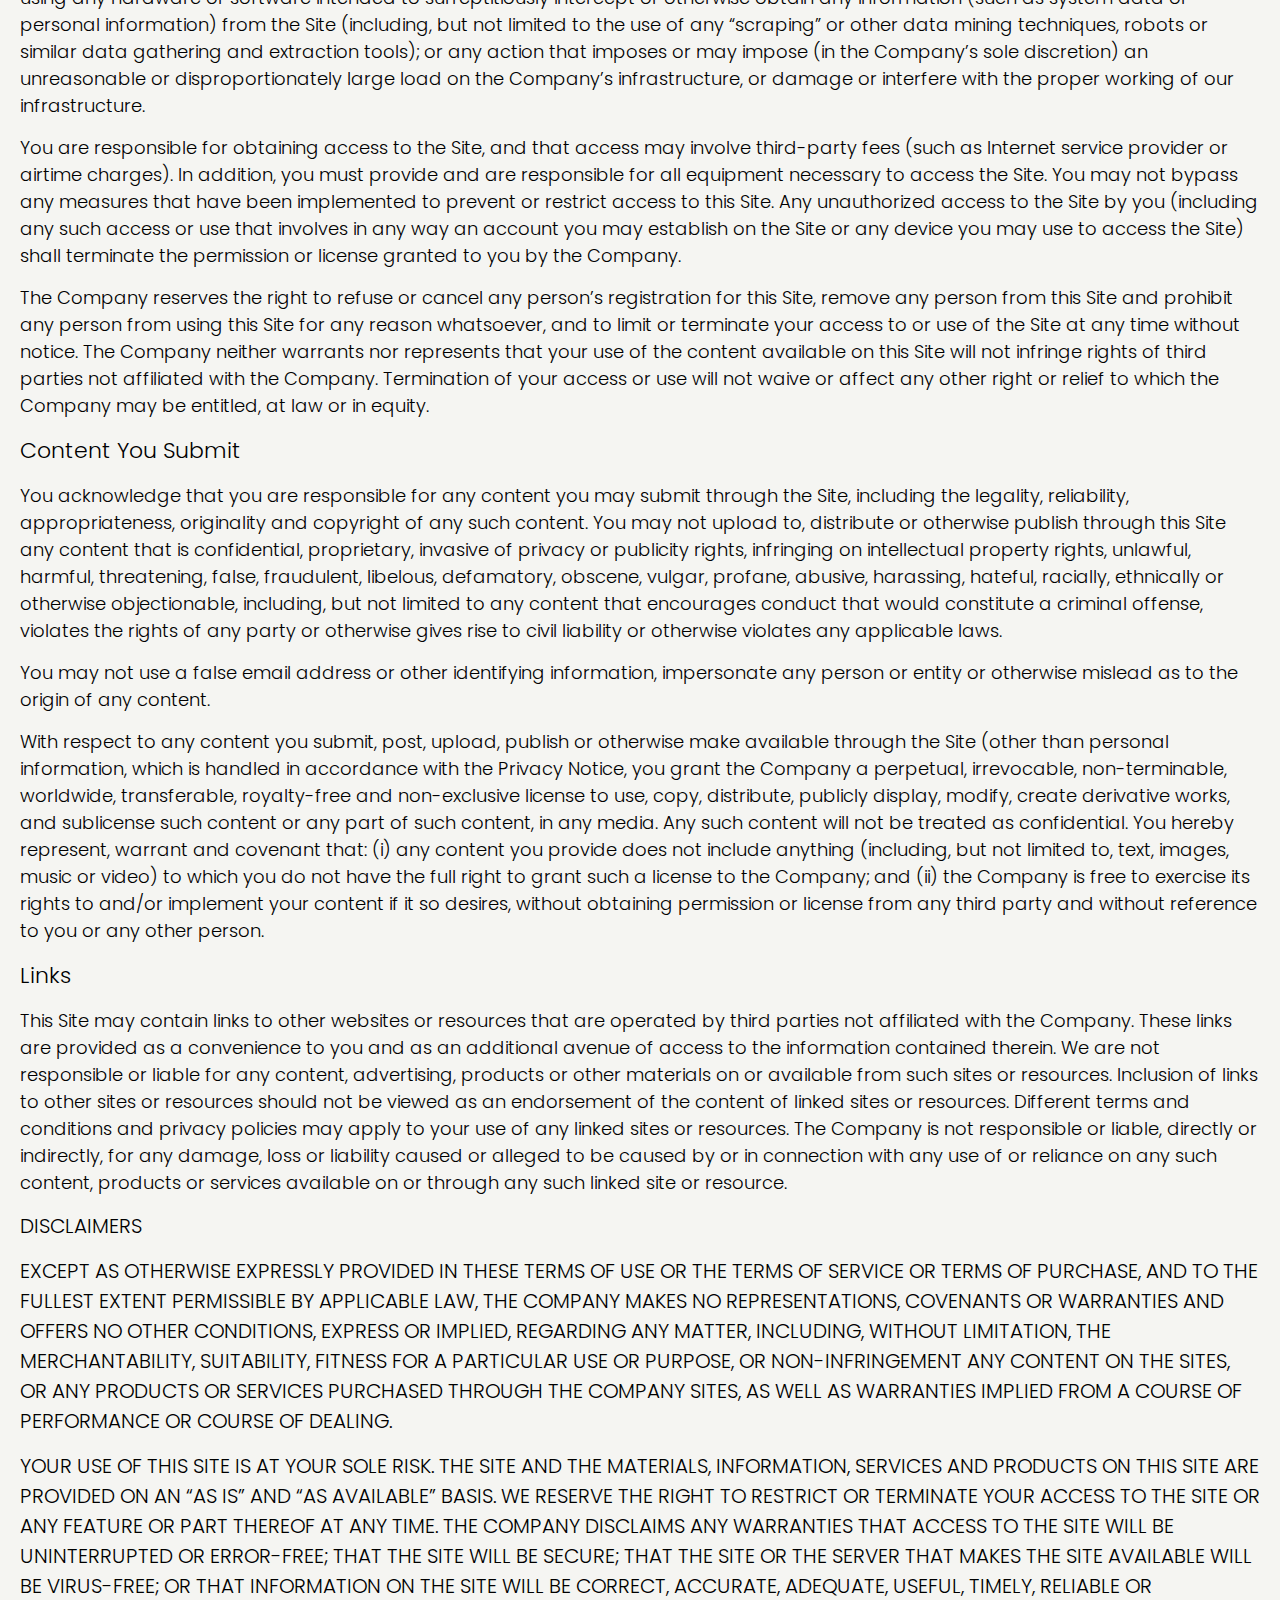
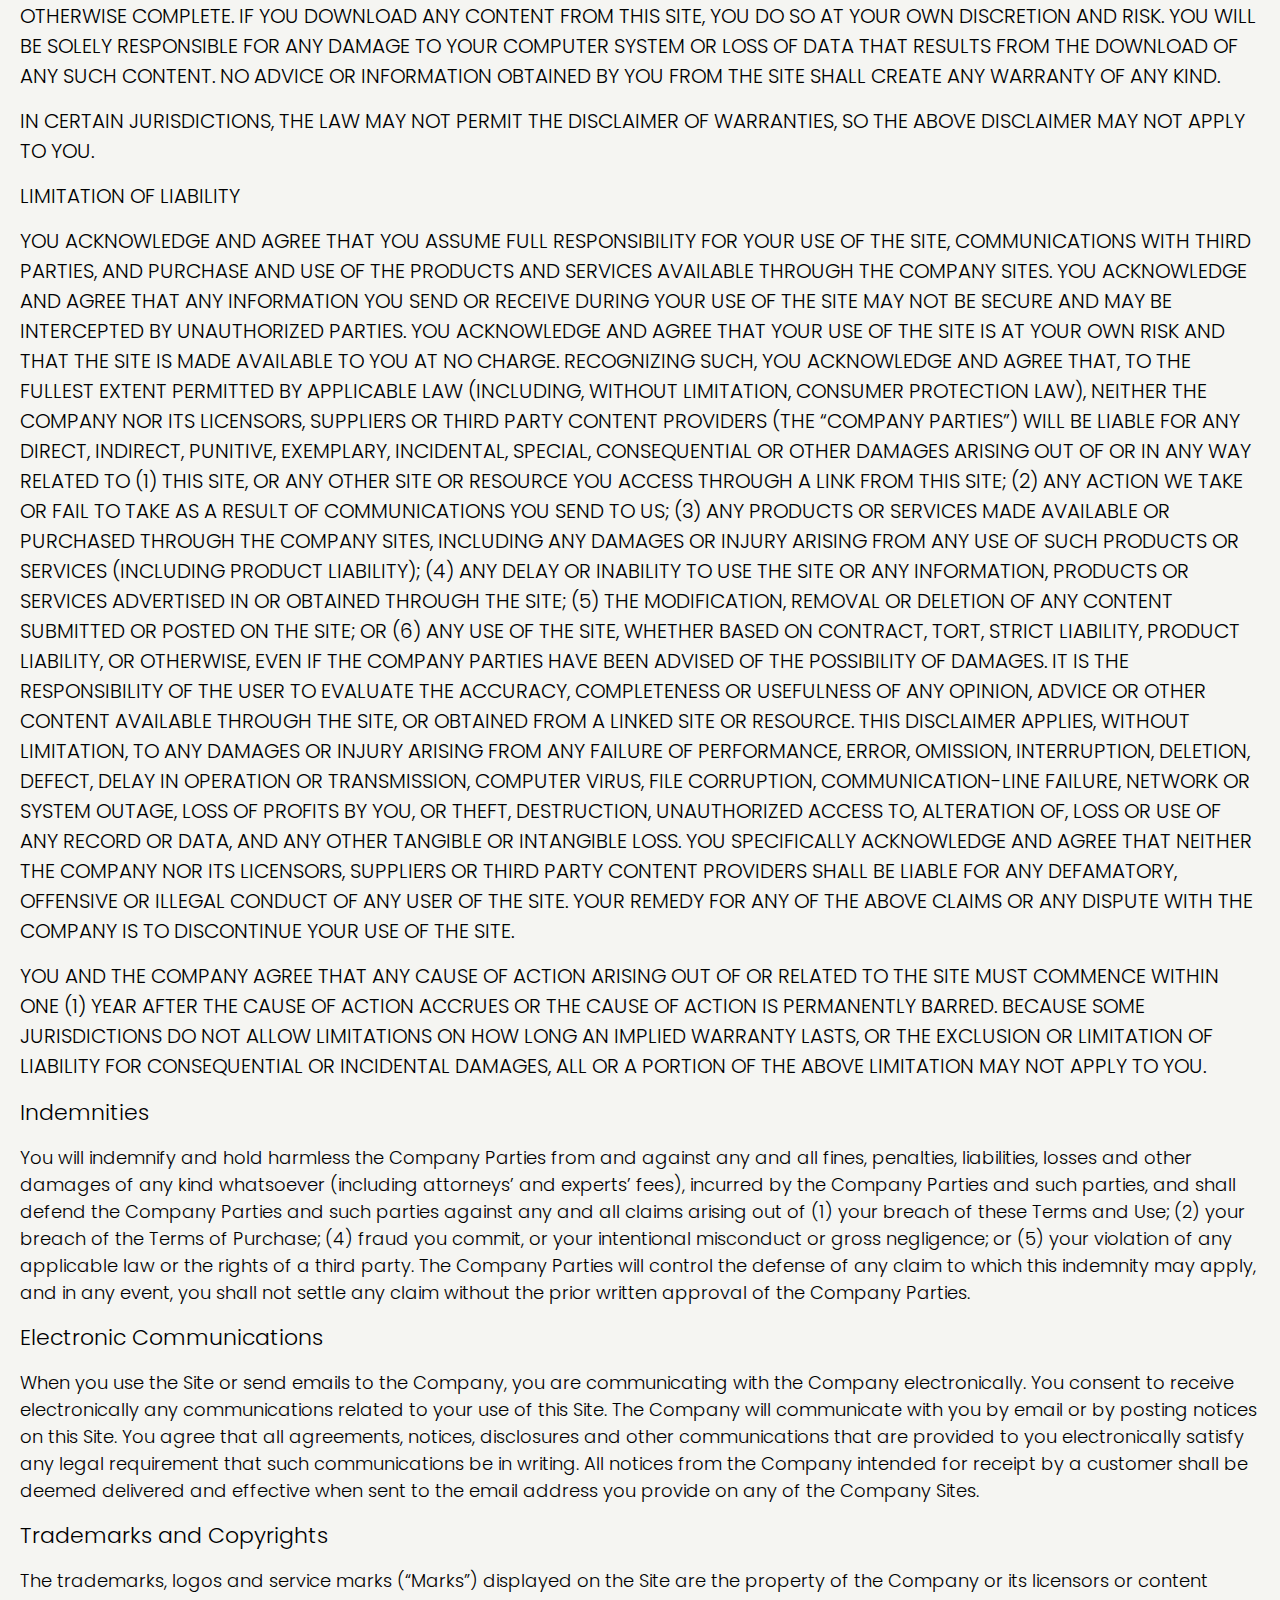
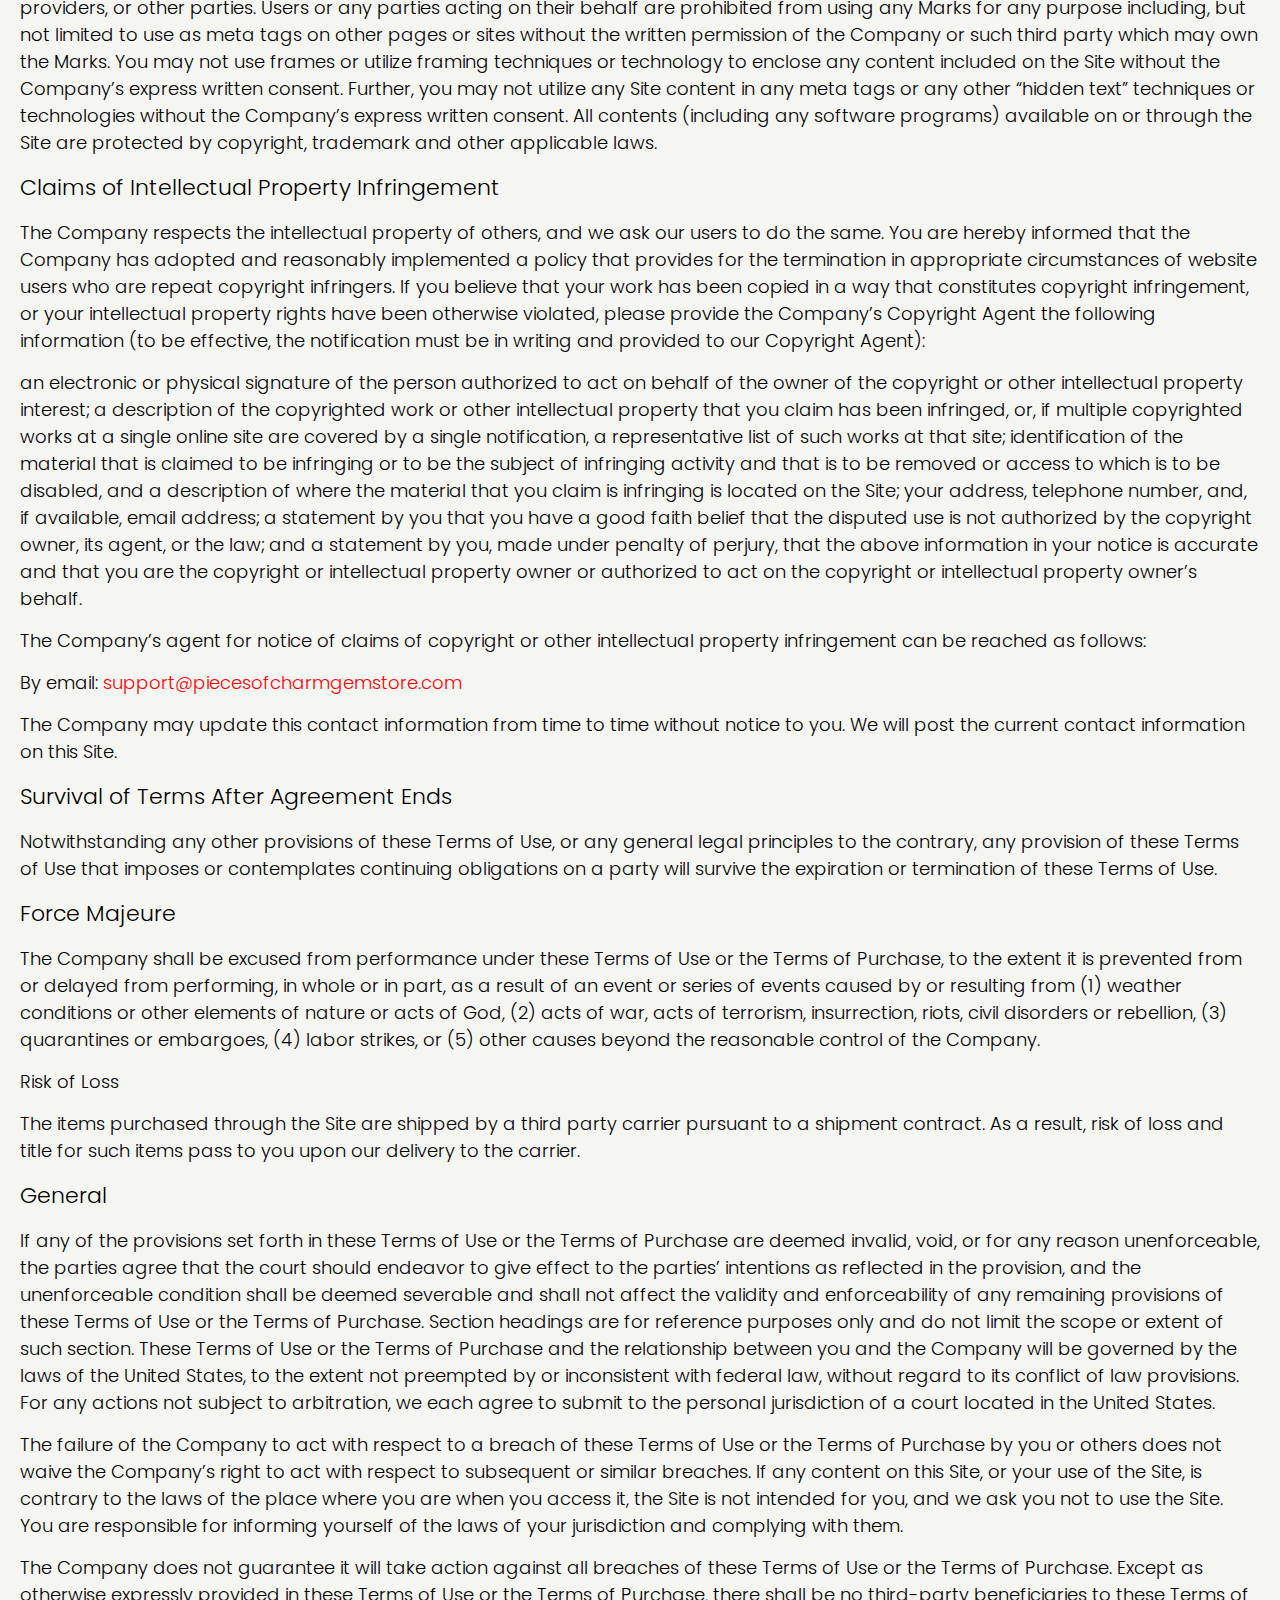
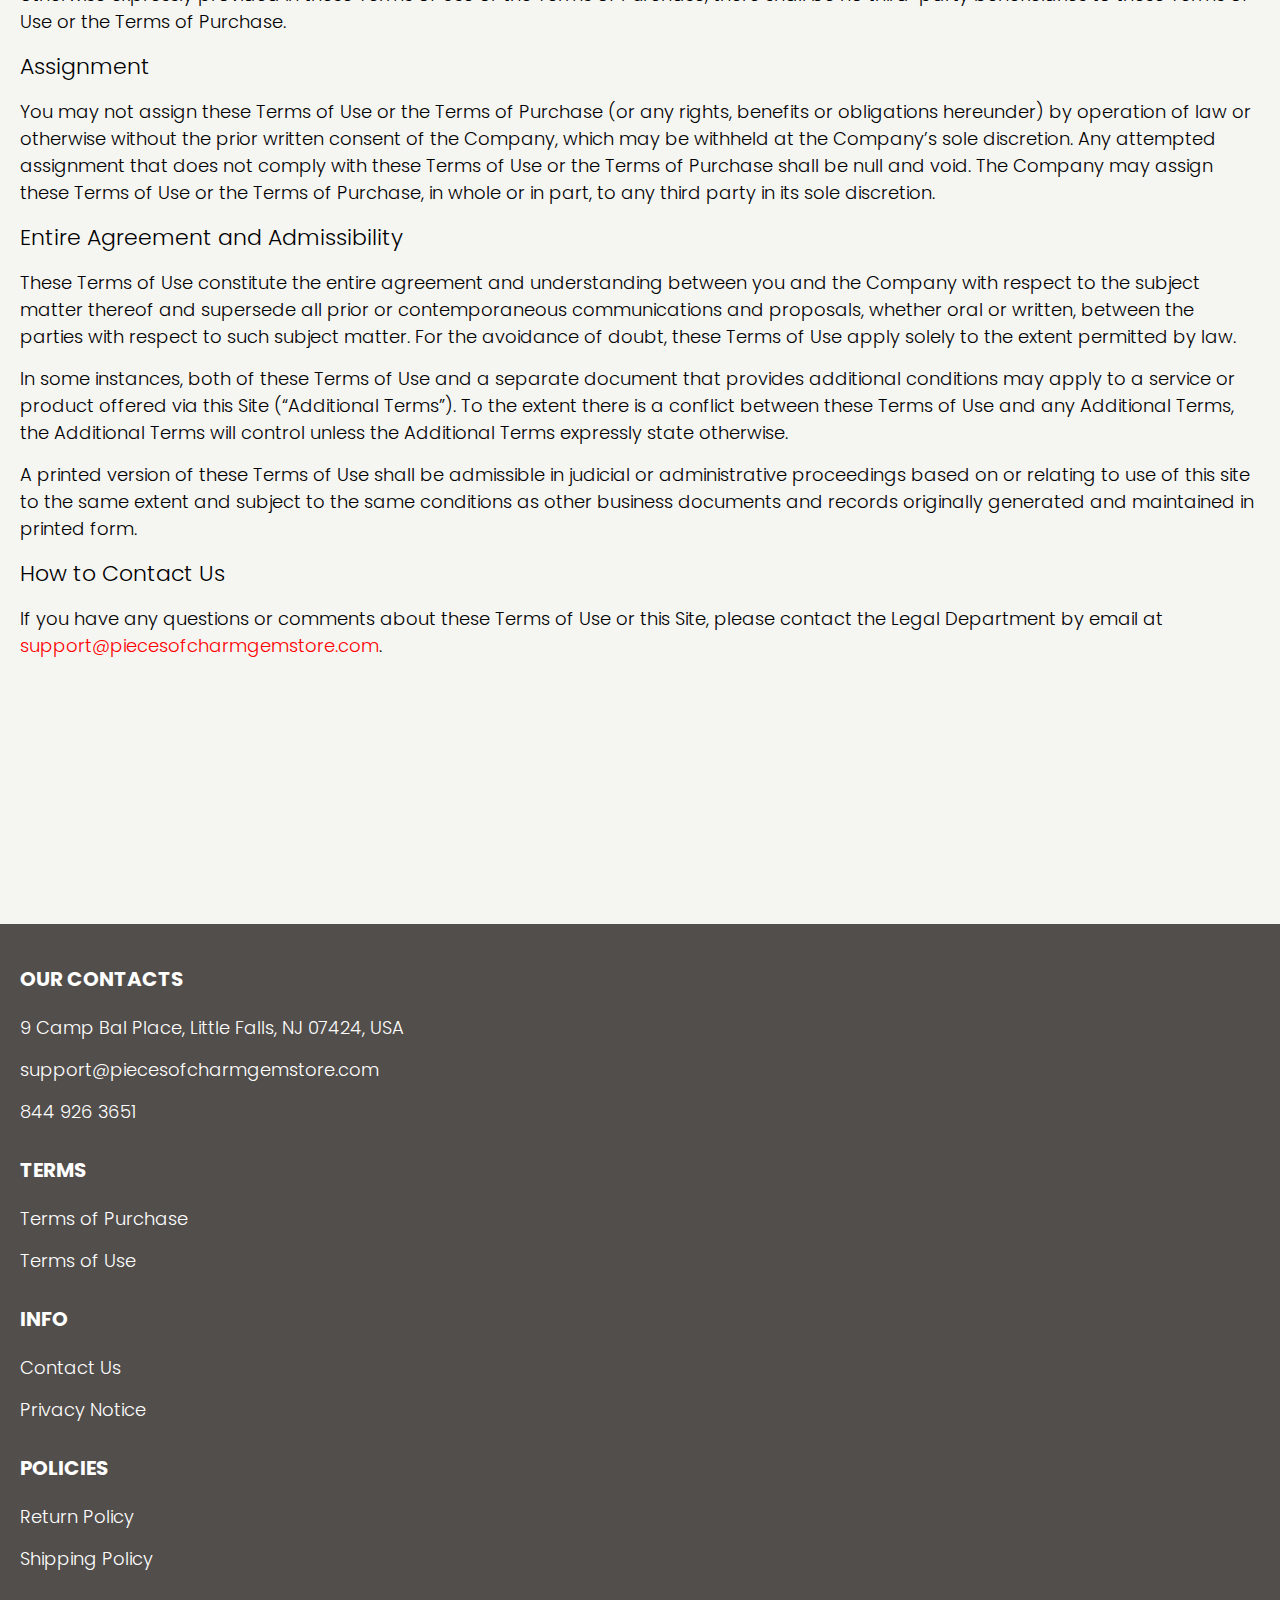
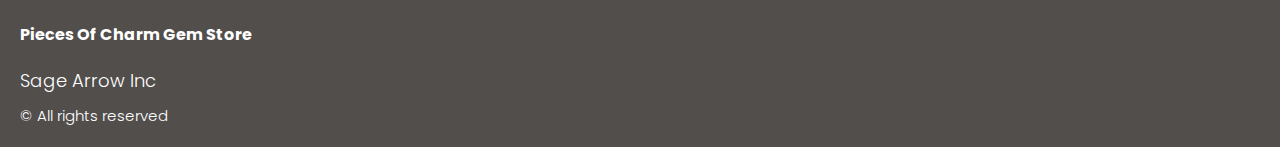
<file: use.html>
<!DOCTYPE html>
<html lang="en">

<head>
  <meta charset="UTF-8" />
  <meta http-equiv="X-UA-Compatible" content="IE=edge" />
  <meta name="viewport" content="width=device-width, initial-scale=1.0" />
  <link rel="stylesheet" href="./css/style.css" />
  <title>Shop</title>
</head>

<body>


  <div class="wrapper">
    <div class="header__wrapper">
      <div class="container">
     
     
        <header class="header">
         
           
           
              <a href="./index.html" class="header__logo logo js_website-name"></a>
              <div class="header__flex">
              <a href="./shop.html" class="cart__span-box">
                   
                <svg version="1.0" xmlns="http://www.w3.org/2000/svg"
                width="884.000000pt" height="980.000000pt" viewBox="0 0 884.000000 980.000000"
                preserveAspectRatio="xMidYMid meet">
               
               <g transform="translate(0.000000,980.000000) scale(0.100000,-0.100000)"
                stroke="none">
               <path d="M4190 9785 c-397 -49 -766 -214 -1078 -479 -198 -169 -378 -403 -492
               -640 -142 -295 -175 -460 -186 -931 -2 -126 -7 -254 -10 -282 l-5 -53 -784 0
               c-431 0 -786 -4 -789 -8 -7 -11 -57 -438 -256 -2182 -403 -3524 -580 -5101
               -580 -5162 l0 -48 4410 0 4410 0 0 46 c0 53 -25 278 -250 2264 -404 3559 -578
               5068 -586 5082 -3 4 -358 8 -789 8 l-784 0 -5 53 c-3 28 -8 164 -11 301 -8
               366 -25 491 -96 700 -298 870 -1211 1443 -2119 1331z m555 -419 c203 -46 435
               -147 597 -262 109 -78 297 -267 375 -377 70 -100 168 -287 207 -395 71 -198
               96 -386 96 -709 l0 -223 -1600 0 -1600 0 0 219 c0 228 11 374 36 501 39 191
               146 435 267 607 77 109 266 299 372 375 197 139 461 247 680 278 97 14 489 4
               570 -14z m-2315 -2595 l0 -219 -54 -40 c-105 -80 -151 -185 -144 -331 6 -113
               44 -197 122 -269 90 -81 132 -97 261 -97 98 0 116 3 167 27 76 35 153 109 192
               183 30 57 31 65 31 175 0 106 -2 119 -28 170 -16 30 -57 84 -93 120 l-64 66 0
               217 0 217 1600 0 1600 0 0 -217 0 -217 -64 -66 c-36 -36 -77 -90 -93 -120 -26
               -51 -28 -64 -28 -170 0 -110 1 -118 31 -175 39 -74 116 -148 192 -183 51 -24
               69 -27 167 -27 129 0 171 16 261 97 78 72 116 156 122 269 7 145 -38 248 -144
               332 l-54 42 0 217 0 218 615 0 c338 0 615 -3 615 -7 0 -5 5 -37 10 -73 18
               -125 261 -2247 520 -4540 197 -1744 221 -1961 215 -1971 -8 -12 -7922 -12
               -7929 0 -7 10 30 344 224 2061 291 2568 505 4432 516 4498 l6 32 614 0 614 0
               0 -219z"/>
               </g>
               </svg>
                  <span class="cart__span js_cart__span"></span>
              </a>
      
              <button class="header__btn js_menu-btn">menu</button>  
            </div>  
                  <nav class="nav js_menu">
                    <ul class="nav__list">
                      <li class="nav__item">
                        <a href="./purchase.html" class="nav__link">Terms of Purchase</a>
                      </li>
                      <li class="nav__item">
                        <a href="./use.html" class="nav__link">Terms of Use</a>
                      </li>
                      <li class="nav__item">
                        <a href="./contacts.html" class="nav__link">Contact Us</a>
                      </li>
                      <li class="nav__item">
                        <a href="./privacy.html" class="nav__link">Privacy Notice</a>
                      </li>
                      <li class="nav__item">
                        <a href="./return.html" class="nav__link">Return Policy</a>
                      </li>
                      <li class="nav__item">
                        <a href="./shipping.html" class="nav__link">Shipping Policy</a>
                      </li>
                    
                    </ul>
                  </nav>
              
 
          
         
        </header>
     
      </div>
    </div>

    <main class="main bg-main">
      <div class="text-section__wrapper white__wrapper">
        <section class="text-section">
          <div class="container">
            <h1 class="title">TERMS OF USE</h1>
            <p class="text"><span class="bold up">TERMS OF USE </span> </p>
            <p class="text">This website and/or its mobile sites and applications (the “Site”) is owned and operated by <span class="js_website-corp"></span> (the “Company”). These Terms of Use (“Terms of Use”) apply to your use of this Site. Any purchase of any products or services available through this Site are governed by the Terms of Purchase (“Terms of Purchase”) on the relevant Company website, which is incorporated herein by reference. Additionally, your use of this Site is governed by the Privacy Notice, which is incorporated herein by reference.</p>
            <p class="text">Throughout the Site, the terms “we,” “us” and “our” refer to the Company. The Company offers this Site, including all information, tools and services available on this Site, to you, the user, conditioned upon your acceptance of these Terms of Use. Your continued use of this Site constitutes your agreement to these Terms of Use. If you do not wish to be bound by these Terms of Use, please do not use this Site.</p>
            <p class="text up">PLEASE CAREFULLY READ THESE TERMS OF USE, ALONG WITH THE PRIVACY NOTICE AND OTHER POLICIES OR AGREEMENTS REFERENCED IN THESE TERMS OF USE, BEFORE USING THE SITE. BY USING THE SITE, YOU AGREE TO THESE TERMS OF USE, INCLUDING WITHOUT LIMITATION, THE ARBITRATION AGREEMENT AND CLASS ACTION WAIVER DESCRIBED IN THE DISPUTE RESOLUTION SECTION BELOW.</p>
            <p class="text bold">Data integrity</p>
            <p class="text">You represent that all of the information, data and other materials you provide on this Site or to the Company through any other means are true, accurate, current and complete. You are responsible for updating and correcting the information you have provided on this Site, as appropriate.</p>
            <p class="text">Privacy Notice</p>
            <p class="text">A copy of the Privacy Notice that applies to the collection, use, disclosure and other processing of personal information on this Site is located at <a href="" class="link js_website-url"></a>. You consent to any personal information we obtain about you (either via this Site, by email, telephone or any other means) being collected, stored and otherwise processed in accordance with the terms of the Privacy Notice.</p>
            <p class="text bold">License and Site Access</p>
            <p class="text">All contents available through this Site (including, without limitation, text, design, graphics, logos, icons, images, audio clips, downloads, interfaces, code and software, as well as the selection and arrangement thereof) are the exclusive property of and owned by the Company, its licensors or its content providers, and is protected by copyright, trademark and other applicable laws.</p>
            <p class="text">The Company grants you a limited license to access and make personal use of this Site. Unless indicated to the contrary, you may access, copy, download and print the content available on this Site for your personal, non-commercial use, provided you do not modify or delete any copyright, trademark or other proprietary notices that appear in the content. The Company or its licensors or content providers retain full and complete title to the content available on the Site, including all associated intellectual property rights, and provide this content to you under a license that is revocable at any time in the Company’s sole discretion. The Company strictly prohibits any other use of any content available through the Site, including but not limited to:</p>
            <p class="text">any downloading, copying or other use of the content or the Site for purposes competitive to the Company or for the benefit of another vendor or any third party;
               any caching, unauthorized linking to the Site or the framing of any content available on the Site;
               any modification, distribution, transmission, performance, broadcast, publication, uploading, licensing, reverse engineering, transfer or sale of, or the creation of derivative works from, any content, products or services obtained from the Site that you do not have a right to make available (such as the intellectual property of another party);
               any uploading, posting or transmitting of any material that contains software viruses or any other computer code, files or programs designed to interrupt, destroy or limit the functionality of any computer;
               using any hardware or software intended to surreptitiously intercept or otherwise obtain any information (such as system data or personal information) from the Site (including, but not limited to the use of any “scraping” or other data mining techniques, robots or similar data gathering and extraction tools); or
               any action that imposes or may impose (in the Company’s sole discretion) an unreasonable or disproportionately large load on the Company’s infrastructure, or damage or interfere with the proper working of our infrastructure.</p>
            <p class="text">You are responsible for obtaining access to the Site, and that access may involve third-party fees (such as Internet service provider or airtime charges). In addition, you must provide and are responsible for all equipment necessary to access the Site. You may not bypass any measures that have been implemented to prevent or restrict access to this Site. Any unauthorized access to the Site by you (including any such access or use that involves in any way an account you may establish on the Site or any device you may use to access the Site) shall terminate the permission or license granted to you by the Company.</p>
            <p class="text">The Company reserves the right to refuse or cancel any person’s registration for this Site, remove any person from this Site and prohibit any person from using this Site for any reason whatsoever, and to limit or terminate your access to or use of the Site at any time without notice. The Company neither warrants nor represents that your use of the content available on this Site will not infringe rights of third parties not affiliated with the Company. Termination of your access or use will not waive or affect any other right or relief to which the Company may be entitled, at law or in equity.</p>
            <p class="text bold">Content You Submit</p>
            <p class="text">You acknowledge that you are responsible for any content you may submit through the Site, including the legality, reliability, appropriateness, originality and copyright of any such content. You may not upload to, distribute or otherwise publish through this Site any content that is confidential, proprietary, invasive of privacy or publicity rights, infringing on intellectual property rights, unlawful, harmful, threatening, false, fraudulent, libelous, defamatory, obscene, vulgar, profane, abusive, harassing, hateful, racially, ethnically or otherwise objectionable, including, but not limited to any content that encourages conduct that would constitute a criminal offense, violates the rights of any party or otherwise gives rise to civil liability or otherwise violates any applicable laws.</p>
            <p class="text">You may not use a false email address or other identifying information, impersonate any person or entity or otherwise mislead as to the origin of any content.</p>
            <p class="text">With respect to any content you submit, post, upload, publish or otherwise make available through the Site (other than personal information, which is handled in accordance with the Privacy Notice, you grant the Company a perpetual, irrevocable, non-terminable, worldwide, transferable, royalty-free and non-exclusive license to use, copy, distribute, publicly display, modify, create derivative works, and sublicense such content or any part of such content, in any media. Any such content will not be treated as confidential. You hereby represent, warrant and covenant that: (i) any content you provide does not include anything (including, but not limited to, text, images, music or video) to which you do not have the full right to grant such a license to the Company; and (ii) the Company is free to exercise its rights to and/or implement your content if it so desires, without obtaining permission or license from any third party and without reference to you or any other person.</p>
            <p class="text bold">Links</p>
            <p class="text">This Site may contain links to other websites or resources that are operated by third parties not affiliated with the Company. These links are provided as a convenience to you and as an additional avenue of access to the information contained therein. We are not responsible or liable for any content, advertising, products or other materials on or available from such sites or resources. Inclusion of links to other sites or resources should not be viewed as an endorsement of the content of linked sites or resources. Different terms and conditions and privacy policies may apply to your use of any linked sites or resources. The Company is not responsible or liable, directly or indirectly, for any damage, loss or liability caused or alleged to be caused by or in connection with any use of or reliance on any such content, products or services available on or through any such linked site or resource.</p>
            <p class="text bold up">DISCLAIMERS</p>
            <p class="text up">EXCEPT AS OTHERWISE EXPRESSLY PROVIDED IN THESE TERMS OF USE OR THE TERMS OF SERVICE OR TERMS OF PURCHASE, AND TO THE FULLEST EXTENT PERMISSIBLE BY APPLICABLE LAW, THE COMPANY MAKES NO REPRESENTATIONS, COVENANTS OR WARRANTIES AND OFFERS NO OTHER CONDITIONS, EXPRESS OR IMPLIED, REGARDING ANY MATTER, INCLUDING, WITHOUT LIMITATION, THE MERCHANTABILITY, SUITABILITY, FITNESS FOR A PARTICULAR USE OR PURPOSE, OR NON-INFRINGEMENT ANY CONTENT ON THE SITES, OR ANY PRODUCTS OR SERVICES PURCHASED THROUGH THE COMPANY SITES, AS WELL AS WARRANTIES IMPLIED FROM A COURSE OF PERFORMANCE OR COURSE OF DEALING.</p>
            <p class="text up">YOUR USE OF THIS SITE IS AT YOUR SOLE RISK. THE SITE AND THE MATERIALS, INFORMATION, SERVICES AND PRODUCTS ON THIS SITE ARE PROVIDED ON AN “AS IS” AND “AS AVAILABLE” BASIS. WE RESERVE THE RIGHT TO RESTRICT OR TERMINATE YOUR ACCESS TO THE SITE OR ANY FEATURE OR PART THEREOF AT ANY TIME. THE COMPANY DISCLAIMS ANY WARRANTIES THAT ACCESS TO THE SITE WILL BE UNINTERRUPTED OR ERROR-FREE; THAT THE SITE WILL BE SECURE; THAT THE SITE OR THE SERVER THAT MAKES THE SITE AVAILABLE WILL BE VIRUS-FREE; OR THAT INFORMATION ON THE SITE WILL BE CORRECT, ACCURATE, ADEQUATE, USEFUL, TIMELY, RELIABLE OR OTHERWISE COMPLETE. IF YOU DOWNLOAD ANY CONTENT FROM THIS SITE, YOU DO SO AT YOUR OWN DISCRETION AND RISK. YOU WILL BE SOLELY RESPONSIBLE FOR ANY DAMAGE TO YOUR COMPUTER SYSTEM OR LOSS OF DATA THAT RESULTS FROM THE DOWNLOAD OF ANY SUCH CONTENT. NO ADVICE OR INFORMATION OBTAINED BY YOU FROM THE SITE SHALL CREATE ANY WARRANTY OF ANY KIND.</p>
            <p class="text up">IN CERTAIN JURISDICTIONS, THE LAW MAY NOT PERMIT THE DISCLAIMER OF WARRANTIES, SO THE ABOVE DISCLAIMER MAY NOT APPLY TO YOU.</p>
            <p class="text up bold">LIMITATION OF LIABILITY</p>
            <p class="text up">YOU ACKNOWLEDGE AND AGREE THAT YOU ASSUME FULL RESPONSIBILITY FOR YOUR USE OF THE SITE, COMMUNICATIONS WITH THIRD PARTIES, AND PURCHASE AND USE OF THE PRODUCTS AND SERVICES AVAILABLE THROUGH THE COMPANY SITES. YOU ACKNOWLEDGE AND AGREE THAT ANY INFORMATION YOU SEND OR RECEIVE DURING YOUR USE OF THE SITE MAY NOT BE SECURE AND MAY BE INTERCEPTED BY UNAUTHORIZED PARTIES. YOU ACKNOWLEDGE AND AGREE THAT YOUR USE OF THE SITE IS AT YOUR OWN RISK AND THAT THE SITE IS MADE AVAILABLE TO YOU AT NO CHARGE. RECOGNIZING SUCH, YOU ACKNOWLEDGE AND AGREE THAT, TO THE FULLEST EXTENT PERMITTED BY APPLICABLE LAW (INCLUDING, WITHOUT LIMITATION, CONSUMER PROTECTION LAW), NEITHER THE COMPANY NOR ITS LICENSORS, SUPPLIERS OR THIRD PARTY CONTENT PROVIDERS (THE “COMPANY PARTIES”) WILL BE LIABLE FOR ANY DIRECT, INDIRECT, PUNITIVE, EXEMPLARY, INCIDENTAL, SPECIAL, CONSEQUENTIAL OR OTHER DAMAGES ARISING OUT OF OR IN ANY WAY RELATED TO (1) THIS SITE, OR ANY OTHER SITE OR RESOURCE YOU ACCESS THROUGH A LINK FROM THIS SITE; (2) ANY ACTION WE TAKE OR FAIL TO TAKE AS A RESULT OF COMMUNICATIONS YOU SEND TO US; (3) ANY PRODUCTS OR SERVICES MADE AVAILABLE OR PURCHASED THROUGH THE COMPANY SITES, INCLUDING ANY DAMAGES OR INJURY ARISING FROM ANY USE OF SUCH PRODUCTS OR SERVICES (INCLUDING PRODUCT LIABILITY); (4) ANY DELAY OR INABILITY TO USE THE SITE OR ANY INFORMATION, PRODUCTS OR SERVICES ADVERTISED IN OR OBTAINED THROUGH THE SITE; (5) THE MODIFICATION, REMOVAL OR DELETION OF ANY CONTENT SUBMITTED OR POSTED ON THE SITE; OR (6) ANY USE OF THE SITE, WHETHER BASED ON CONTRACT, TORT, STRICT LIABILITY, PRODUCT LIABILITY, OR OTHERWISE, EVEN IF THE COMPANY PARTIES HAVE BEEN ADVISED OF THE POSSIBILITY OF DAMAGES. IT IS THE RESPONSIBILITY OF THE USER TO EVALUATE THE ACCURACY, COMPLETENESS OR USEFULNESS OF ANY OPINION, ADVICE OR OTHER CONTENT AVAILABLE THROUGH THE SITE, OR OBTAINED FROM A LINKED SITE OR RESOURCE. THIS DISCLAIMER APPLIES, WITHOUT LIMITATION, TO ANY DAMAGES OR INJURY ARISING FROM ANY FAILURE OF PERFORMANCE, ERROR, OMISSION, INTERRUPTION, DELETION, DEFECT, DELAY IN OPERATION OR TRANSMISSION, COMPUTER VIRUS, FILE CORRUPTION, COMMUNICATION-LINE FAILURE, NETWORK OR SYSTEM OUTAGE, LOSS OF PROFITS BY YOU, OR THEFT, DESTRUCTION, UNAUTHORIZED ACCESS TO, ALTERATION OF, LOSS OR USE OF ANY RECORD OR DATA, AND ANY OTHER TANGIBLE OR INTANGIBLE LOSS. YOU SPECIFICALLY ACKNOWLEDGE AND AGREE THAT NEITHER THE COMPANY NOR ITS LICENSORS, SUPPLIERS OR THIRD PARTY CONTENT PROVIDERS SHALL BE LIABLE FOR ANY DEFAMATORY, OFFENSIVE OR ILLEGAL CONDUCT OF ANY USER OF THE SITE. YOUR REMEDY FOR ANY OF THE ABOVE CLAIMS OR ANY DISPUTE WITH THE COMPANY IS TO DISCONTINUE YOUR USE OF THE SITE.</p>
            <p class="text up">YOU AND THE COMPANY AGREE THAT ANY CAUSE OF ACTION ARISING OUT OF OR RELATED TO THE SITE MUST COMMENCE WITHIN ONE (1) YEAR AFTER THE CAUSE OF ACTION ACCRUES OR THE CAUSE OF ACTION IS PERMANENTLY BARRED. BECAUSE SOME JURISDICTIONS DO NOT ALLOW LIMITATIONS ON HOW LONG AN IMPLIED WARRANTY LASTS, OR THE EXCLUSION OR LIMITATION OF LIABILITY FOR CONSEQUENTIAL OR INCIDENTAL DAMAGES, ALL OR A PORTION OF THE ABOVE LIMITATION MAY NOT APPLY TO YOU.</p>
            <p class="text bold">Indemnities</p>
            <p class="text">You will indemnify and hold harmless the Company Parties from and against any and all fines, penalties, liabilities, losses and other damages of any kind whatsoever (including attorneys’ and experts’ fees), incurred by the Company Parties and such parties, and shall defend the Company Parties and such parties against any and all claims arising out of (1) your breach of these Terms and Use; (2) your breach of the Terms of Purchase; (4) fraud you commit, or your intentional misconduct or gross negligence; or (5) your violation of any applicable law or the rights of a third party. The Company Parties will control the defense of any claim to which this indemnity may apply, and in any event, you shall not settle any claim without the prior written approval of the Company Parties.</p>
            <p class="text bold">Electronic Communications</p>
            <p class="text">When you use the Site or send emails to the Company, you are communicating with the Company electronically. You consent to receive electronically any communications related to your use of this Site. The Company will communicate with you by email or by posting notices on this Site. You agree that all agreements, notices, disclosures and other communications that are provided to you electronically satisfy any legal requirement that such communications be in writing. All notices from the Company intended for receipt by a customer shall be deemed delivered and effective when sent to the email address you provide on any of the Company Sites.</p>
           <p class="text bold">Trademarks and Copyrights</p>
            <p class="text">The trademarks, logos and service marks (“Marks”) displayed on the Site are the property of the Company or its licensors or content providers, or other parties. Users or any parties acting on their behalf are prohibited from using any Marks for any purpose including, but not limited to use as meta tags on other pages or sites without the written permission of the Company or such third party which may own the Marks. You may not use frames or utilize framing techniques or technology to enclose any content included on the Site without the Company’s express written consent. Further, you may not utilize any Site content in any meta tags or any other “hidden text” techniques or technologies without the Company’s express written consent. All contents (including any software programs) available on or through the Site are protected by copyright, trademark and other applicable laws.</p>
            <p class="text bold">Claims of Intellectual Property Infringement</p>
            <p class="text">The Company respects the intellectual property of others, and we ask our users to do the same. You are hereby informed that the Company has adopted and reasonably implemented a policy that provides for the termination in appropriate circumstances of website users who are repeat copyright infringers. If you believe that your work has been copied in a way that constitutes copyright infringement, or your intellectual property rights have been otherwise violated, please provide the Company’s Copyright Agent the following information (to be effective, the notification must be in writing and provided to our Copyright Agent):</p>
            <p class="text">an electronic or physical signature of the person authorized to act on behalf of the owner of the copyright or other intellectual property interest;
               a description of the copyrighted work or other intellectual property that you claim has been infringed, or, if multiple copyrighted works at a single online site are covered by a single notification, a representative list of such works at that site;
               identification of the material that is claimed to be infringing or to be the subject of infringing activity and that is to be removed or access to which is to be disabled, and a description of where the material that you claim is infringing is located on the Site;
               your address, telephone number, and, if available, email address;
               a statement by you that you have a good faith belief that the disputed use is not authorized by the copyright owner, its agent, or the law; and
               a statement by you, made under penalty of perjury, that the above information in your notice is accurate and that you are the copyright or intellectual property owner or authorized to act on the copyright or intellectual property owner’s behalf.</p>
            <p class="text">The Company’s agent for notice of claims of copyright or other intellectual property infringement can be reached as follows:</p>
            <p class="text">By email: <a href="" class="link js_website-email"></a></p>
            <p class="text">The Company may update this contact information from time to time without notice to you. We will post the current contact information on this Site.</p>
            <p class="text bold">Survival of Terms After Agreement Ends</p>
            <p class="text">Notwithstanding any other provisions of these Terms of Use, or any general legal principles to the contrary, any provision of these Terms of Use that imposes or contemplates continuing obligations on a party will survive the expiration or termination of these Terms of Use.</p>
            <p class="text bold">Force Majeure</p>
            <p class="text">The Company shall be excused from performance under these Terms of Use or the Terms of Purchase, to the extent it is prevented from or delayed from performing, in whole or in part, as a result of an event or series of events caused by or resulting from (1) weather conditions or other elements of nature or acts of God, (2) acts of war, acts of terrorism, insurrection, riots, civil disorders or rebellion, (3) quarantines or embargoes, (4) labor strikes, or (5) other causes beyond the reasonable control of the Company.</p>
            <p class="text">Risk of Loss</p>
            <p class="text">The items purchased through the Site are shipped by a third party carrier pursuant to a shipment contract. As a result, risk of loss and title for such items pass to you upon our delivery to the carrier.</p>
            <p class="text bold">General</p>
            <p class="text">If any of the provisions set forth in these Terms of Use or the Terms of Purchase are deemed invalid, void, or for any reason unenforceable, the parties agree that the court should endeavor to give effect to the parties’ intentions as reflected in the provision, and the unenforceable condition shall be deemed severable and shall not affect the validity and enforceability of any remaining provisions of these Terms of Use or the Terms of Purchase. Section headings are for reference purposes only and do not limit the scope or extent of such section. These Terms of Use or the Terms of Purchase and the relationship between you and the Company will be governed by the laws of the United States, to the extent not preempted by or inconsistent with federal law, without regard to its conflict of law provisions. For any actions not subject to arbitration, we each agree to submit to the personal jurisdiction of a court located in the United States.</p>
            <p class="text">The failure of the Company to act with respect to a breach of these Terms of Use or the Terms of Purchase by you or others does not waive the Company’s right to act with respect to subsequent or similar breaches. If any content on this Site, or your use of the Site, is contrary to the laws of the place where you are when you access it, the Site is not intended for you, and we ask you not to use the Site. You are responsible for informing yourself of the laws of your jurisdiction and complying with them.</p>
            <p class="text">The Company does not guarantee it will take action against all breaches of these Terms of Use or the Terms of Purchase. Except as otherwise expressly provided in these Terms of Use or the Terms of Purchase, there shall be no third-party beneficiaries to these Terms of Use or the Terms of Purchase.</p>
          <p class="text bold">Assignment</p>
            <p class="text">You may not assign these Terms of Use or the Terms of Purchase (or any rights, benefits or obligations hereunder) by operation of law or otherwise without the prior written consent of the Company, which may be withheld at the Company’s sole discretion. Any attempted assignment that does not comply with these Terms of Use or the Terms of Purchase shall be null and void. The Company may assign these Terms of Use or the Terms of Purchase, in whole or in part, to any third party in its sole discretion.</p>
            <p class="text bold">Entire Agreement and Admissibility</p>
            <p class="text">These Terms of Use constitute the entire agreement and understanding between you and the Company with respect to the subject matter thereof and supersede all prior or contemporaneous communications and proposals, whether oral or written, between the parties with respect to such subject matter. For the avoidance of doubt, these Terms of Use apply solely to the extent permitted by law.</p>
            <p class="text">In some instances, both of these Terms of Use and a separate document that provides additional conditions may apply to a service or product offered via this Site (“Additional Terms”). To the extent there is a conflict between these Terms of Use and any Additional Terms, the Additional Terms will control unless the Additional Terms expressly state otherwise.</p>
            <p class="text">A printed version of these Terms of Use shall be admissible in judicial or administrative proceedings based on or relating to use of this site to the same extent and subject to the same conditions as other business documents and records originally generated and maintained in printed form.</p>
            <p class="text bold">How to Contact Us</p>
            <p class="text">If you have any questions or comments about these Terms of Use or this Site, please contact the Legal Department by email at <a href="" class="text link js_website-email"></a>.</p>
        </div>
        </section>
    </div>
    </main>

  
    <div class="footer__wrapper">
 
      <div class="container">
        <footer class="footer">
    
          <div class="footer__top">
            <div class="footer__top-block">
              <div class="footer__block">
                <p class="footer__title">Our Contacts</p>
                <ul class="footer__list">
                  <li class="footer__item">
                    <span class="text text--mb js_website-address"></span>
                   </li>
                   <li class="footer__item">
                    <a href="" class="footer__link js_website-email"></a>
                    </li>
                    <li class="footer__item">
                      <a href="" class="footer__link js_website-phone"></a>
                    </li>
                </ul>
              </div>
              <div class="footer__block">
                <p class="footer__title">Terms</p>
                <ul class="footer__list">
                  <li class="footer__item">
                    <a href="./purchase.html" class="footer__link">Terms of Purchase</a>
                   </li>
                   <li class="footer__item">
                     <a href="./use.html" class="footer__link">Terms of Use</a>
                    </li>
                </ul>
              </div>
              <div class="footer__block">
                <p class="footer__title">Info</p>
                <ul class="footer__list">
                  <li class="footer__item">
                    <a href="./contacts.html" class="footer__link">Contact Us</a>
                   </li>
                   <li class="footer__item">
                     <a href="./privacy.html" class="footer__link">Privacy Notice</a>
                    </li>
                 
               
                </ul>
              </div>
              <div class="footer__block">
                <p class="footer__title">Policies</p>
                <ul class="footer__list">
                  <li class="footer__item">
                    <a href="./return.html" class="footer__link">Return Policy</a>
                   </li>
                   <li class="footer__item">
                     <a href="./shipping.html" class="footer__link">Shipping Policy</a>
                    </li>
                </ul>
              </div>
           
            </div>
          
          </div>
    
          <div class="footer__bottom">
            <div class="footer__block--bottom">
                <a href="./index.html" class="footer__logo logo js_website-name"></a>
                <p class="text text--mb js_website-corp"></p>
              </div>
        
              <span class="footer__span">© All rights reserved</span>
            
          </div>
        </footer>
      </div>
    </div>
  </div>
 <script src="./js/jquery-3.7.1.js"></script>
  <script type='text/javascript' src='https://thebestproductmanager.com/products/prices-nxg-object'></script>
  <script type="module" src="./js/on-load.js"></script>
  <script type="module" src="./js/website-data.js"></script> 
  <script>
    const menuBtn = document.querySelector('.js_menu-btn');
    const menu = document.querySelector('.js_menu');
    menuBtn.addEventListener('click', () => {
      menuBtn.classList.toggle('active');
      menu.classList.toggle('open-menu');
      document.body.classList.toggle('open-menu');
    })
  </script>
</body>

</html>
</file>
<file: css/style.css>
@import './swiper-bundle.min.css';
@import './fonts.css';
@import './vars.css';
@import './utils.css';
@import './header.css';
@import './footer.css';
@import './hero.css';
@import './products.css';
@import './product.css';
@import './text-section.css';
@import './order.css';
@import './thank-you.css';
</file>
